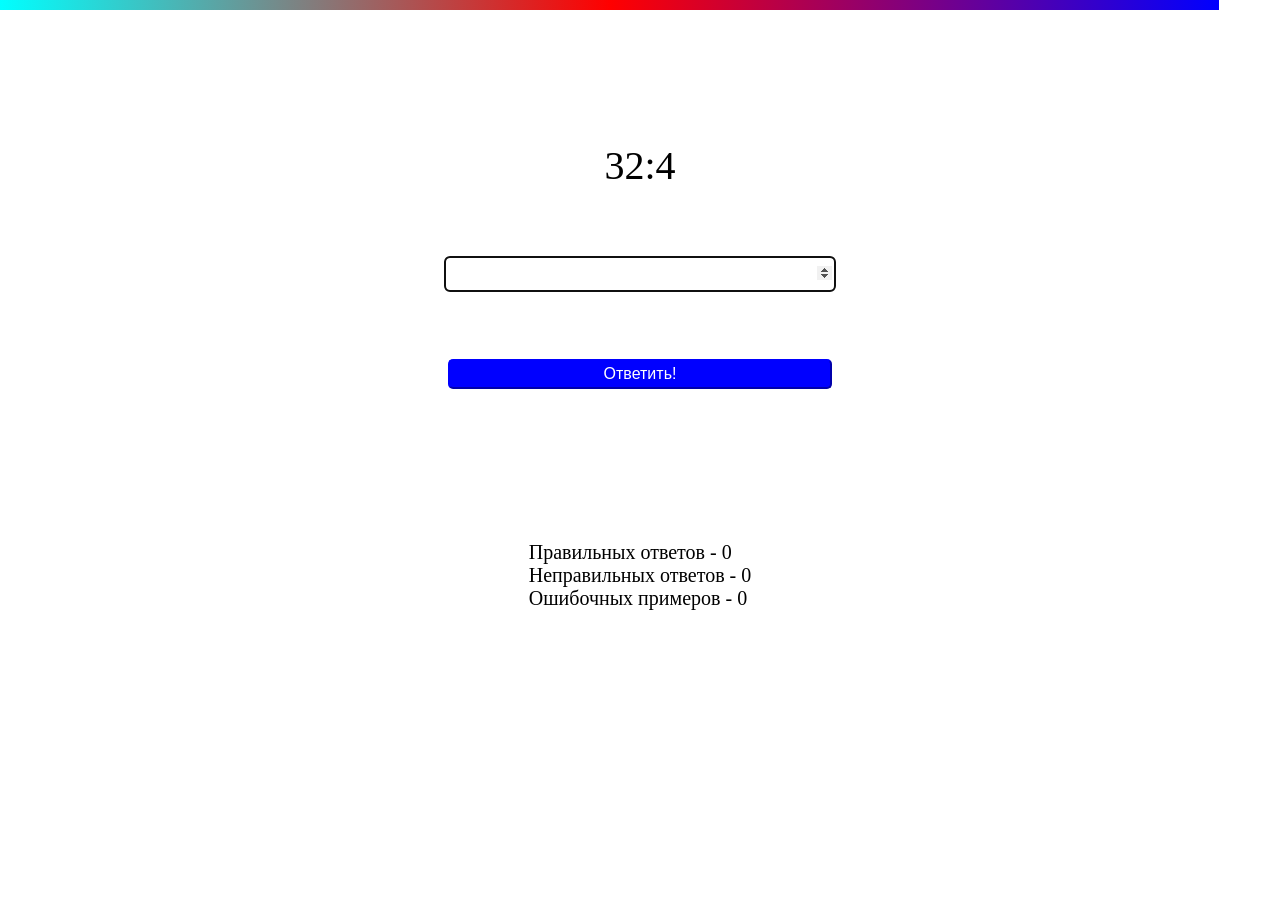
<file: index.html>
<!DOCTYPE html>
<html lang="en">
<head>
    <meta charset="UTF-8">
    <meta http-equiv="X-UA-Compatible" content="IE=edge">
    <meta name="viewport" content="width=device-width, initial-scale=1.0">
    <title>Таблица умножения и деления</title>
    <link rel="stylesheet" href="style.css">
</head>
<body>
    <progress value="70" max="1000" id="demo"></progress>
    
    <form action="" id="publish" name="publish">
        <label id="label1" for="answer">Текст</label>
        <input type="number" id="answer" name="answer"
       min="0" max="100" autofocus>
        <input type="submit" id="submitBtn" value="Ответить!">
    </form>
    <p id="result">Правильных ответов - 0 <br/>Неправильных ответов - 0<br/>Ошибочных примеров - 0</p>
    
    
    <script src="script.js"></script>
</body>
</html>
</file>
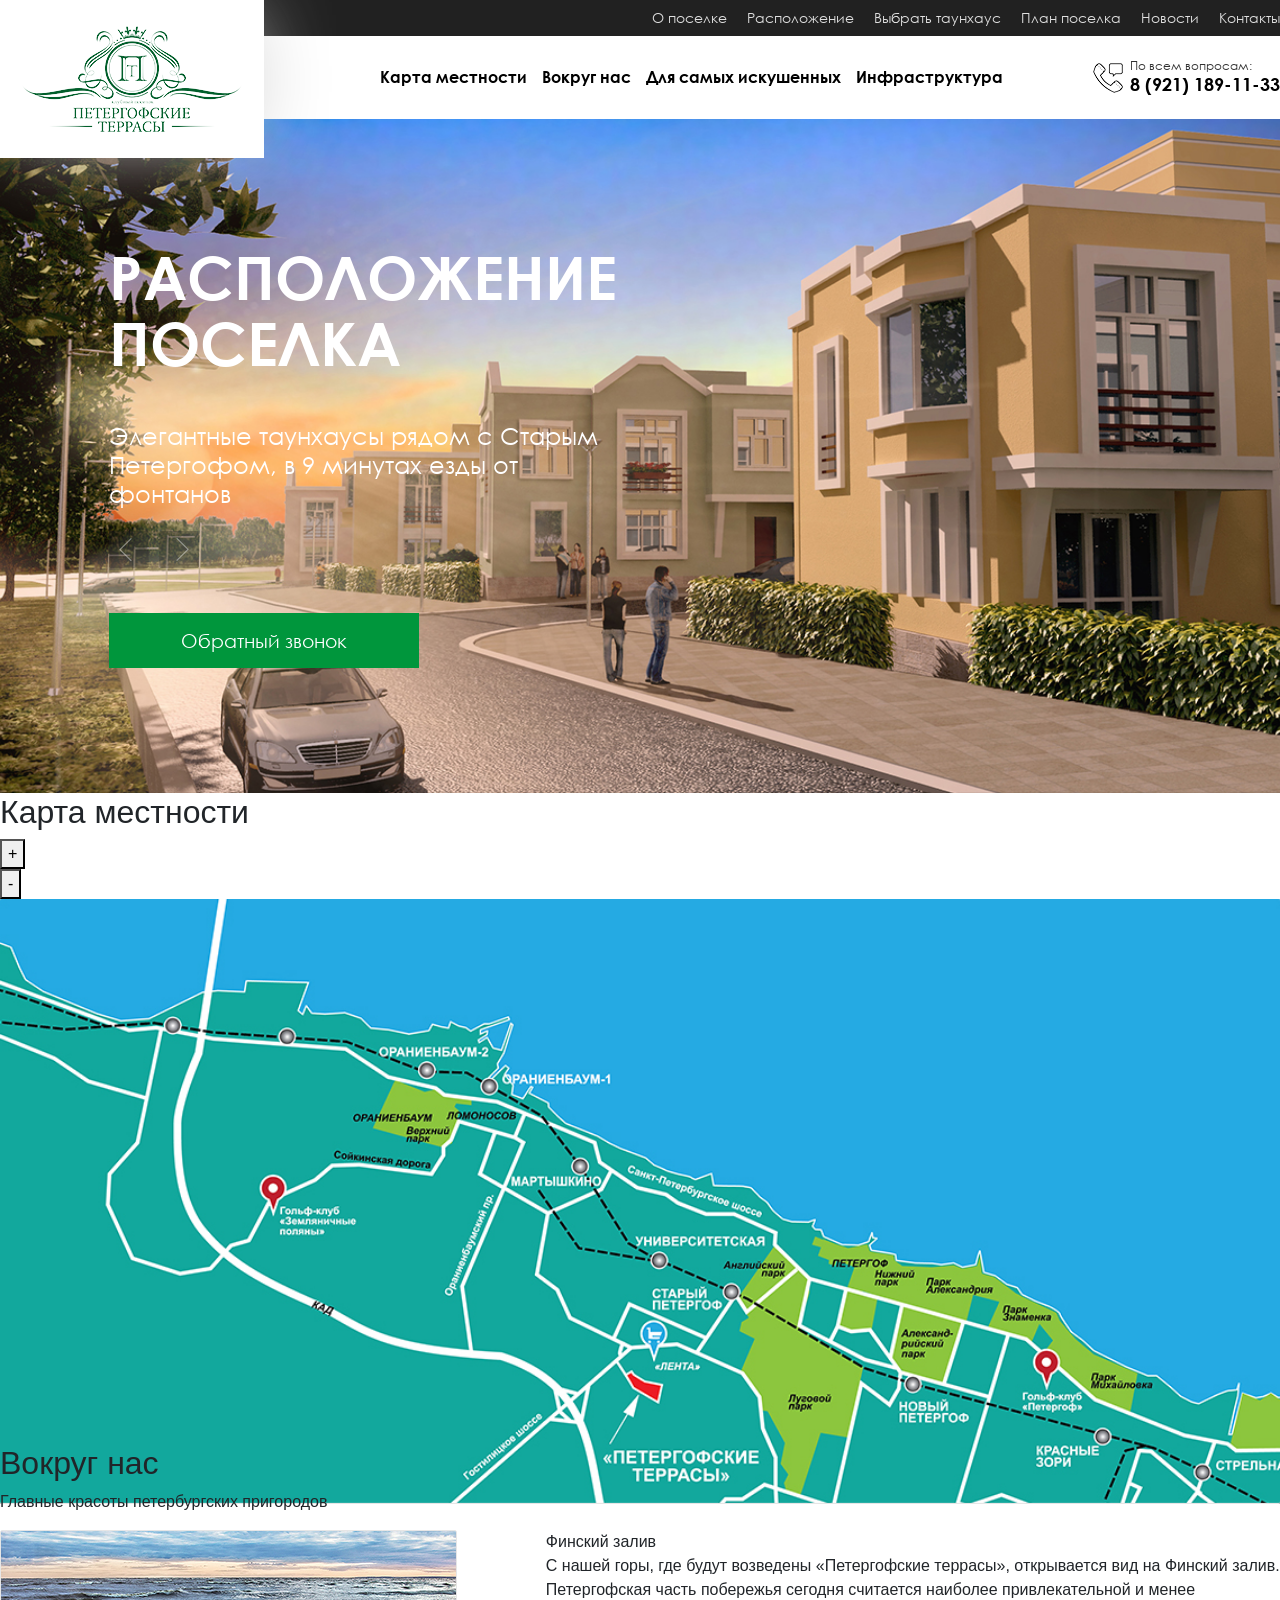
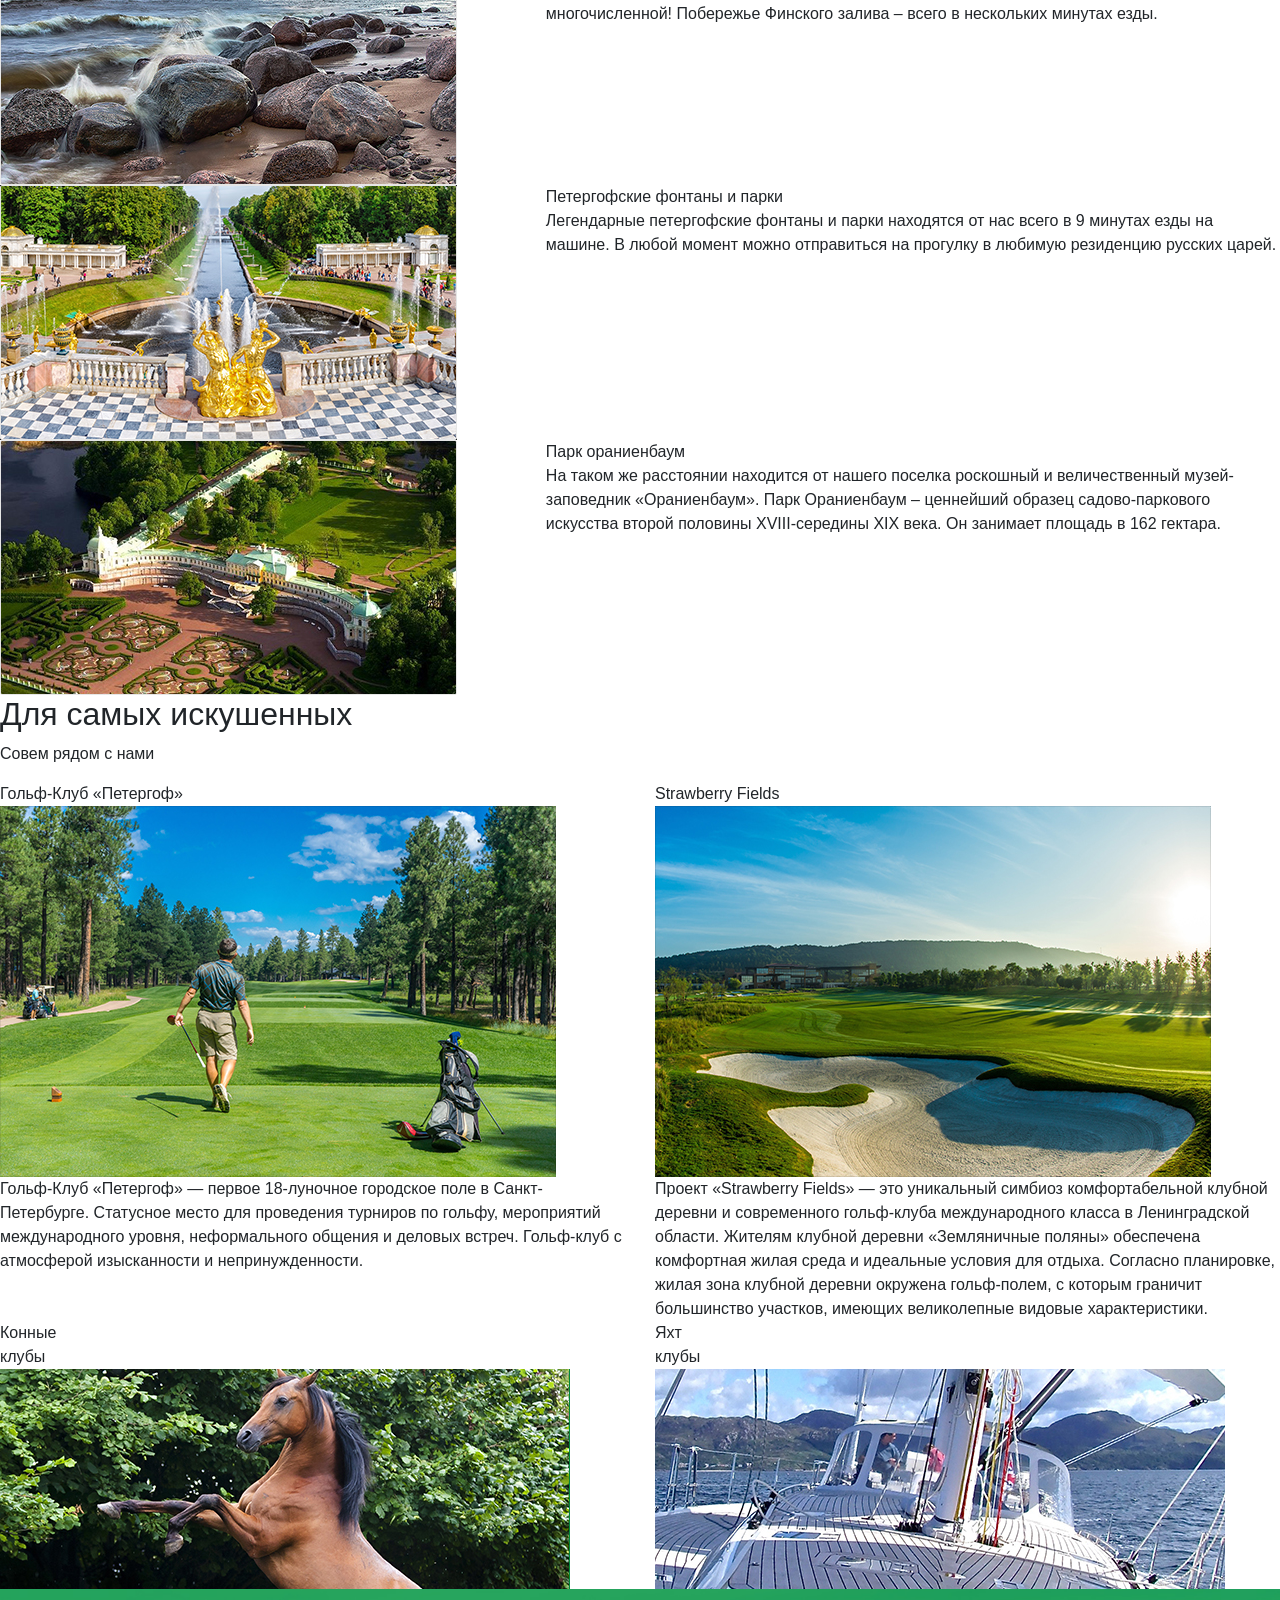
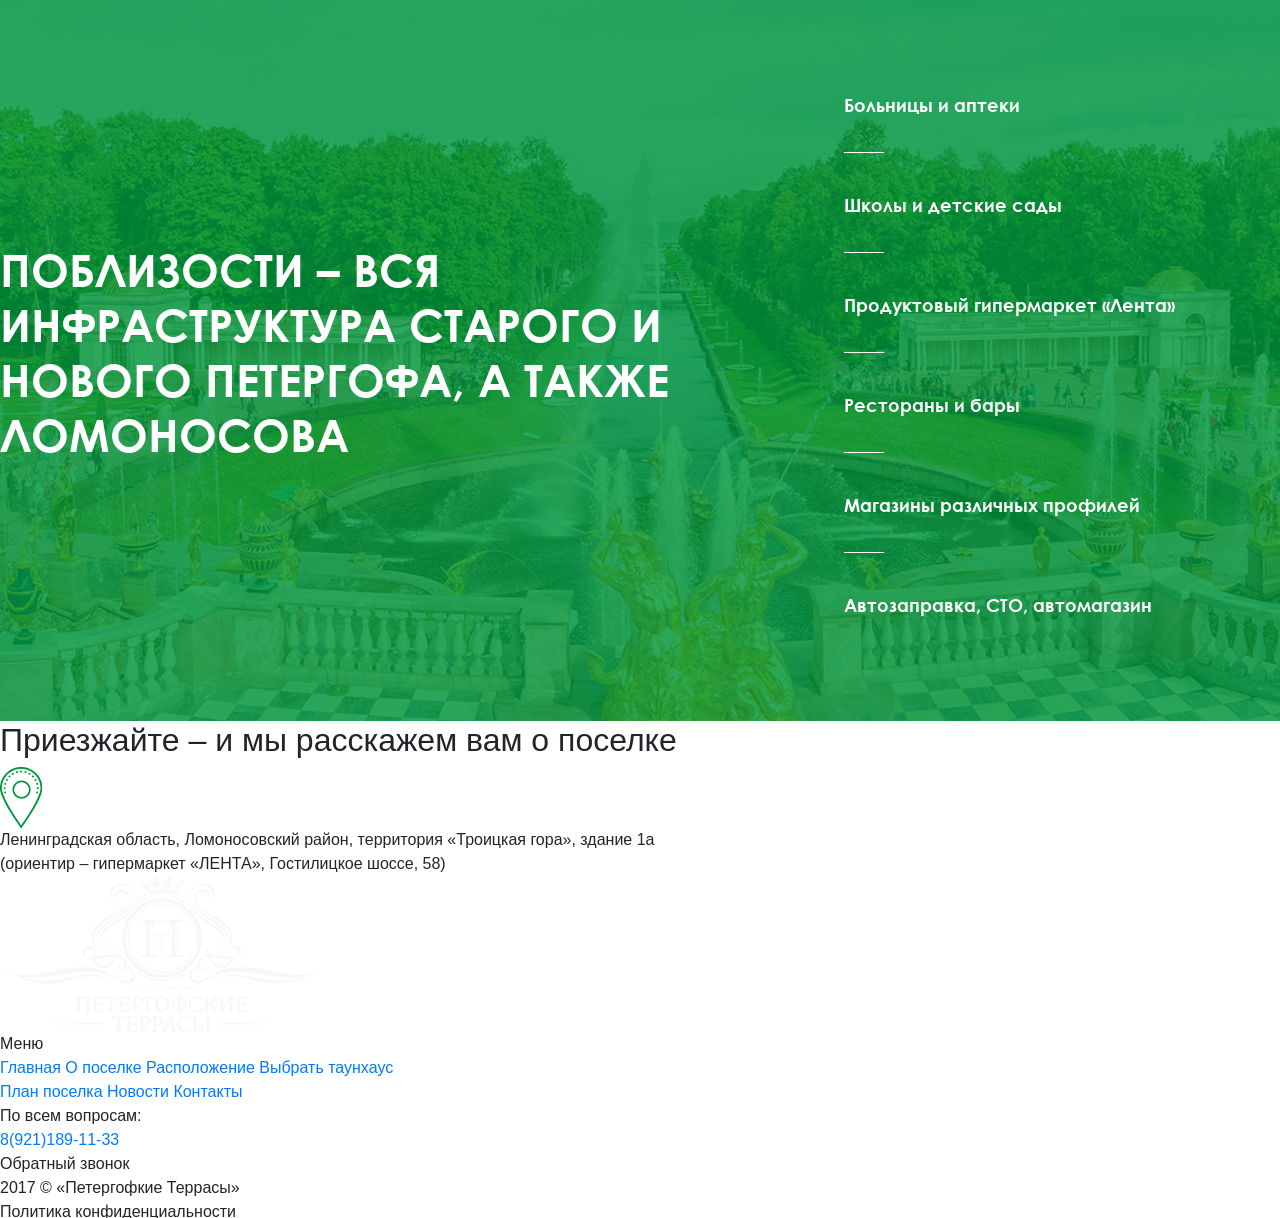
<file: location.html>
<!DOCTYPE html>
<html>
<head>
    <meta charset="utf-8">
    <meta http-equiv="X-UA-Compatible" content="IE=edge">
    <meta name="viewport" content="width=device-width, initial-scale=1">
    <title>DBASTROY - студия современного интерьера</title>

    <link href="css/bootstrap.min.css" rel="stylesheet">
    <link rel="stylesheet" type="text/css" href="css/slick.css"/>
    <link rel="stylesheet" type="text/css" href="css/jquery.fancybox.min.css"/>
    <!--<link rel="stylesheet" type="text/css" href="css/slick-theme.css"/>-->
    <link href="css/style-main.css" rel="stylesheet">

</head>
<body>
<header>
    <div class="top-header">
        <div class="wrap">
            <div class="logo">
                <a href="/"><img src="img/header-logo.png" alt=""></a>
            </div>
        </div>
    </div>

    <div class="top-navigarion">
        <div class="wrap">
            <div class="menu-wrap navbar navbar-expand-lg top-header__menu">
                <div class="menu-burger navbar-toggler" data-toggle="collapse" data-target="#navbarSupportedContent" aria-controls="navbarSupportedContent" aria-expanded="false" aria-label="Toggle navigation"><span class="navbar-toggler-icon"><img
                        src="img/menu-ico.png" alt=""></span></div>

                <div class="collapse navbar-collapse" id="navbarSupportedContent">
                    <ul class="menu-list navbar-nav mx-auto">
                        <li class="menu-item nav-item"><a href="/">О поселке</a></li>
                        <li class="menu-item nav-item"><a href="/location.html">Расположение</a></li>
                        <li class="menu-item nav-item"><a href="/select.html">Выбрать таунхаус</a></li>
                        <li class="menu-item nav-item"><a href="/plan.html">План поселка</a></li>
                        <li class="menu-item nav-item"><a href="/news.html">Новости</a></li>
                        <li class="menu-item nav-item"><a href="#">Контакты</a></li>
                    </ul>
                </div>
            </div>
        </div>

    </div>

    <div class="navigation">
        <div class="wrap navigation__wrap">
            <ul class="navigation__items location-navigation__items">
                <li class="navigation__item"><a href="#">Карта местности</a></li>
                <li class="navigation__item"><a href="#">Вокруг нас</a></li>
                <li class="navigation__item"><a href="#">Для самых искушенных</a></li>
                <li class="navigation__item"><a href="#">Инфраструктура</a></li>
            </ul>
            <div class="top-header__tel location-top-header__tel">
                <div class="top-header__tel-title">По всем вопросам:</div>
                <a href="tel:8(921)189-11-33" class="top-header__tel-number">8 (921) 189-11-33</a>
            </div>
        </div>

    </div>

    <div class="header">
        <div class="wrap">
            <div class="row">
                <div class="col-12 col-md-5 offset-md-1">
                    <h1 class="header__title">Расположение поселка</h1>
                    <div class="header__subtitle">
                        <div class="header__subtitle-slide">Элегантные таунхаусы рядом с Старым Петергофом, в 9 минутах езды от фонтанов</div>
                        <div class="header__subtitle-slide">Элегантные таунхаусы рядом с Старым Петергофом, в 9 минутах езды от фонтанов</div>
                        <div class="header__subtitle-slide">Элегантные таунхаусы рядом с Старым Петергофом, в 9 минутах езды от фонтанов</div>
                    </div>
                    <div class="header__button">Обратный звонок</div>
                </div>
            </div>

        </div>

    </div>
</header>
<main>
    <div class="location-map">
        <div class="wrap">
            <div class="block__title">
                <h2>Карта местности</h2>
            </div>
            <div class="location-map__wrap">
                <div class="location-map__img dragscroll">
                    <div class="zoom-control">
                        <div class="zoom-control__zoom-in">
                            <button>+</button>
                        </div>
                        <div class="zoom-control__split"></div>
                        <div class="zoom-control__zoom-out">
                            <button>-</button>
                        </div>
                    </div>
                    <img src="img/location-map.jpg" alt="">
                </div>
            </div>

        </div>
    </div>
    <div class="around">
        <div class="wrap">
            <div class="block__title">
                <h2>Вокруг нас</h2>
                <p>Главные красоты петербургских пригородов</p>
            </div>
            <div class="single-news">
                <div class="row">
                    <div class="col-12 col-lg-5 news__img">
                        <img src="img/around-1.jpg" alt="">
                    </div>
                    <div class="col-12 col-lg-7 news__info around__info">
                        <div class="news__title around__title">Финский залив</div>
                        <div class="news__line"></div>
                        <div class="news__text">С нашей горы, где будут возведены «Петергофские террасы», открывается вид на Финский залив. Петергофская часть побережья сегодня считается наиболее привлекательной и менее многочисленной! Побережье Финского залива – всего в нескольких минутах езды.</div>
                    </div>

                </div>
            </div>
            <div class="single-news">
                <div class="row">
                    <div class="col-12 col-lg-5 news__img">
                        <img src="img/around-2.jpg" alt="">
                    </div>
                    <div class="col-12 col-lg-7 news__info around__info">
                        <div class="news__title around__title">Петергофские фонтаны и парки</div>
                        <div class="news__line"></div>
                        <div class="news__text">Легендарные петергофские фонтаны и парки находятся от нас всего в 9 минутах езды на машине. В любой момент можно отправиться на прогулку в любимую резиденцию русских царей.</div>
                    </div>

                </div>
            </div>
            <div class="single-news">
                <div class="row">
                    <div class="col-12 col-lg-5 news__img">
                        <img src="img/around-3.jpg" alt="">
                    </div>
                    <div class="col-12 col-lg-7 news__info around__info">
                        <div class="news__title around__title">Парк ораниенбаум</div>
                        <div class="news__line"></div>
                        <div class="news__text">На таком же расстоянии находится от нашего поселка роскошный и величественный музей-заповедник «Ораниенбаум». Парк Ораниенбаум – ценнейший образец садово-паркового искусства второй половины XVIII-середины XIX века. Он занимает площадь в 162 гектара.</div>
                    </div>

                </div>
            </div>
        </div>
    </div>
    <div class="sophisticated">
        <div class="wrap">
            <div class="block__title">
                <h2>Для самых искушенных</h2>
                <p>Совем рядом с нами</p>
            </div>
            <div class="row">
                <div class="col-12 col-lg-6">
                    <div class="sophisticated__title">Гольф-Клуб «Петергоф»</div>
                    <div class="sophisticated__split"></div>
                    <div class="sophisticated__img">
                        <img src="img/sophisticated-1.jpg" alt="">
                    </div>
                    <div class="sophisticated__text"><span>Гольф-Клуб «Петергоф»</span> — первое 18-луночное городское поле в Санкт-Петербурге. Статусное место для проведения турниров по гольфу, мероприятий международного уровня, неформального общения и деловых встреч. Гольф-клуб с атмосферой изысканности и непринужденности.
                    </div>
                </div>
                <div class="col-12 col-lg-6">
                    <div class="sophisticated__title">Strawberry Fields</div>
                    <div class="sophisticated__split"></div>
                    <div class="sophisticated__img">
                        <img src="img/sophisticated-2.jpg" alt="">
                    </div>
                    <div class="sophisticated__text"><span>Проект «Strawberry Fields»</span> — это уникальный симбиоз комфортабельной клубной деревни и современного гольф-клуба международного класса в Ленинградской области. Жителям клубной деревни «Земляничные поляны» обеспечена комфортная жилая среда и идеальные условия для отдыха. Согласно планировке, жилая зона клубной деревни окружена гольф-полем, с которым граничит большинство участков, имеющих великолепные видовые характеристики.</div>
                </div>
            </div>
            <div class="row">
                <div class="col-12 col-lg-6 sophisticated__row">
                    <div class="sophisticated__green"></div>
                    <div class="sophisticated__row-text"><span>Конные <br>клубы</span></div>
                    <img src="img/sophisticated-horse.jpg" alt="">
                </div>
                <div class="col-12 col-lg-6 sophisticated__row">
                    <div class="sophisticated__green"></div>
                    <div class="sophisticated__row-text"><span>Яхт <br>клубы</span></div>
                    <img src="img/sophisticated-boat.jpg" alt="">
                </div>
            </div>
        </div>
    </div>
    <div class="bonuses">
        <div class="wrap">
            <div class="row">
                <div class="col-12 col-lg-7 bonuses__title"><div>Поблизости – <span>вся инфраструктура Старого и Нового Петергофа, а также</span> Ломоносова</div></div>
                <div class="col-12 col-lg-5 bonuses__list">
                    <div class="bonuses__item location-bonuses__item1">Больницы и аптеки</div>
                    <hr>
                    <div class="bonuses__item location-bonuses__item2">Школы и детские сады</div>
                    <hr>
                    <div class="bonuses__item location-bonuses__item3">Продуктовый гипермаркет «Лента»</div>
                    <hr>
                    <div class="bonuses__item location-bonuses__item4">Рестораны и бары</div>
                    <hr>
                    <div class="bonuses__item location-bonuses__item5">Магазины различных профилей</div>
                    <hr>
                    <div class="bonuses__item location-bonuses__item6">Автозаправка, СТО, автомагазин</div>
                </div>
            </div>
        </div>
    </div>
    <div class="location">
        <div class="wrap">
            <div class="block__title">
                <h2>Приезжайте – и мы расскажем вам о поселке</h2>
            </div>
            <div class="location__img">
                <img src="img/location-geo.png" alt="">
            </div>
            <div class="location__position">
                <div class="position__address">Ленинградская область, Ломоносовский район, территория «Троицкая гора», здание 1а</div>
                <div class="position__reference-point">(ориентир – гипермаркет «ЛЕНТА», Гостилицкое шоссе, 58)</div>
            </div>
        </div>
    </div>
</main>
<footer>
    <div class="wrap footer__wrap">
        <div class="footer__logo">
            <a href="/"><img src="img/footer-logo.png" alt=""></a>
        </div>
        <div class="footer__menu1">
            <div class="footer-menu__title">Меню</div>
            <div class="footer-menu__items">
                <a href="#" class="footer-menu__item">Главная</a>
                <a href="#" class="footer-menu__item">О поселке</a>
                <a href="#" class="footer-menu__item">Расположение</a>
                <a href="#" class="footer-menu__item">Выбрать таунхаус</a>
            </div>
        </div>
        <div class="footer__menu2">
            <div class="footer-menu__items">
                <a href="#" class="footer-menu__item">План поселка</a>
                <a href="#" class="footer-menu__item">Новости</a>
                <a href="#" class="footer-menu__item">Контакты</a>
            </div>
        </div>
        <div class="footer__contacts">
            <div class="footer__contacts__tel-title">По всем вопросам:</div>
            <a href="tel:8(921)189-11-33" class="footer__contacts__tel">8(921)189-11-33</a>
            <div class="footer-contacts__button">Обратный звонок</div>
            <div class="footer-contacts__copyright">2017 © «Петергофкие Террасы»</div>
            <div class="footer-contacts__policy">Политика конфиденциальности</div>
        </div>
    </div>
</footer>


<div id="modal-order" class="modal fade" tabindex="-1" role="dialog" aria-labelledby="exampleModalCenterTitle">
    <div class="modal-dialog modal-dialog-centered" role="document">
        <div class="modal-content">
            <div class="gauger__form">
                <button type="button" class="close" data-dismiss="modal" aria-label="Close">
                    <span aria-hidden="true">&times;</span>
                </button>
                <div class="gauger__form-wrap gauger__form-modal">
                    <h3 class="gauger__form-title">Оставить заявку</h3>
                    <p class="gauger__form-subtitle">Оставьте заявку на консультацию и наши специалисты в ближайшее время с вами свяжутся!</p>
                    <form class="gauger__form-body" action="/" method="post">
                        <input type="text" name="name" placeholder="Ваше имя">
                        <input type="text" name="tel" placeholder="Номер телефона">
                        <input type="submit" value="Оставить заявку">
                    </form>
                </div>

            </div>
        </div>
    </div>
</div>



<script src="https://ajax.googleapis.com/ajax/libs/jquery/3.3.1/jquery.min.js"></script>
<script src="https://cdnjs.cloudflare.com/ajax/libs/popper.js/1.12.9/umd/popper.min.js" integrity="sha384-ApNbgh9B+Y1QKtv3Rn7W3mgPxhU9K/ScQsAP7hUibX39j7fakFPskvXusvfa0b4Q" crossorigin="anonymous"></script>
<script src="js/bootstrap.min.js"></script>
<script type="text/javascript" src="js/slick.min.js"></script>
<script type="text/javascript" src="js/jquery.fancybox.min.js"></script>
<script type="text/javascript" src="js/dragscroll.js"></script>
<script src="js/script.js"></script>


</body>
</html>
</file>
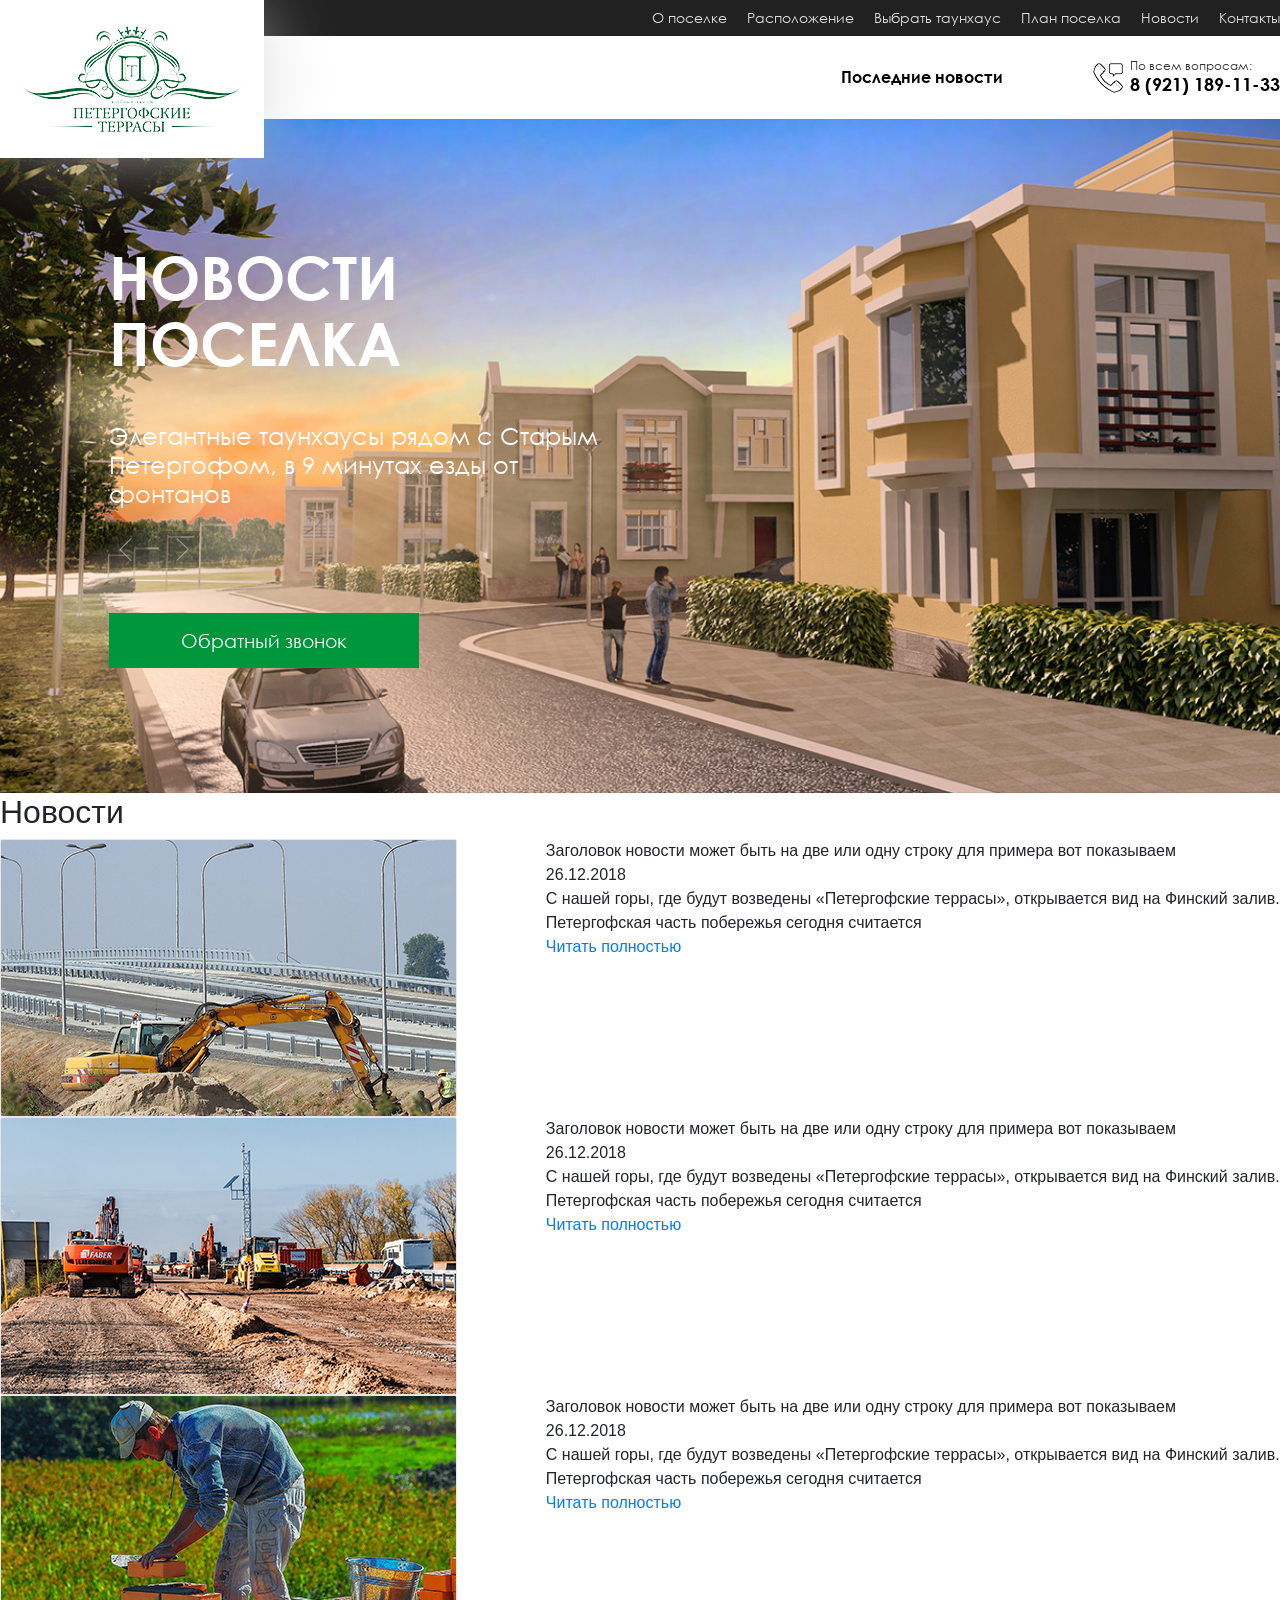
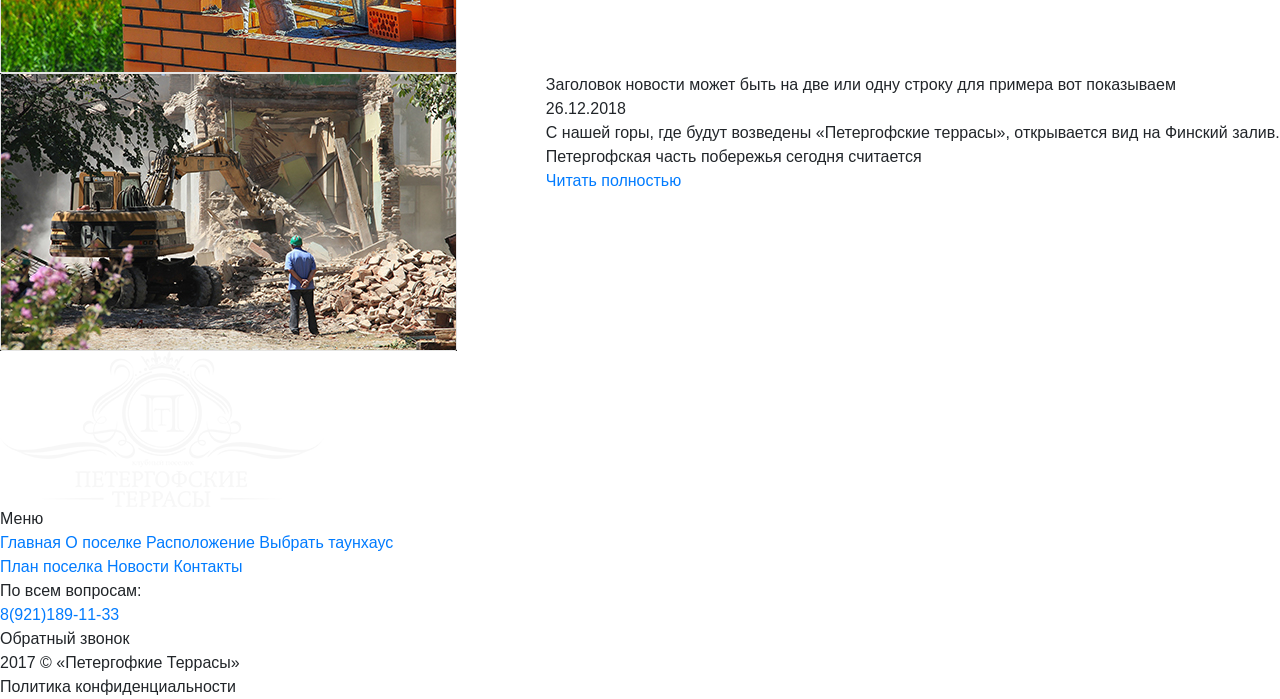
<file: news.html>
<!DOCTYPE html>
<html>
<head>
    <meta charset="utf-8">
    <meta http-equiv="X-UA-Compatible" content="IE=edge">
    <meta name="viewport" content="width=device-width, initial-scale=1">
    <title>DBASTROY - студия современного интерьера</title>

    <link href="css/bootstrap.min.css" rel="stylesheet">
    <link rel="stylesheet" type="text/css" href="css/slick.css"/>
    <link rel="stylesheet" type="text/css" href="css/jquery.fancybox.min.css"/>
    <!--<link rel="stylesheet" type="text/css" href="css/slick-theme.css"/>-->
    <link href="css/style-main.css" rel="stylesheet">

</head>
<body>
<header>
    <div class="top-header">
        <div class="wrap">
            <div class="logo">
                <a href="/"><img src="img/header-logo.png" alt=""></a>
            </div>
        </div>
    </div>

    <div class="top-navigarion">
        <div class="wrap">
            <div class="menu-wrap navbar navbar-expand-lg top-header__menu">
                <div class="menu-burger navbar-toggler" data-toggle="collapse" data-target="#navbarSupportedContent" aria-controls="navbarSupportedContent" aria-expanded="false" aria-label="Toggle navigation"><span class="navbar-toggler-icon"><img
                        src="img/menu-ico.png" alt=""></span></div>

                <div class="collapse navbar-collapse" id="navbarSupportedContent">
                    <ul class="menu-list navbar-nav mx-auto">
                        <li class="menu-item nav-item"><a href="/">О поселке</a></li>
                        <li class="menu-item nav-item"><a href="/location.html">Расположение</a></li>
                        <li class="menu-item nav-item"><a href="/select.html">Выбрать таунхаус</a></li>
                        <li class="menu-item nav-item"><a href="/plan.html">План поселка</a></li>
                        <li class="menu-item nav-item"><a href="/news.html">Новости</a></li>
                        <li class="menu-item nav-item"><a href="#">Контакты</a></li>
                    </ul>
                </div>
            </div>
        </div>

    </div>

    <div class="navigation">
        <div class="wrap navigation__wrap">
            <ul class="navigation__items">
                <li class="navigation__item"><a href="#">Последние новости</a></li>
            </ul>
            <div class="top-header__tel top-header__news">
                <div class="top-header__tel-title">По всем вопросам:</div>
                <a href="tel:8(921)189-11-33" class="top-header__tel-number">8 (921) 189-11-33</a>
            </div>
        </div>

    </div>

    <div class="header">
        <div class="wrap">
            <div class="row">
                <div class="col-12 col-md-5 offset-md-1">
                    <h1 class="header__title">Новости поселка</h1>
                    <div class="header__subtitle">
                        <div class="header__subtitle-slide">Элегантные таунхаусы рядом с Старым Петергофом, в 9 минутах езды от фонтанов</div>
                        <div class="header__subtitle-slide">Элегантные таунхаусы рядом с Старым Петергофом, в 9 минутах езды от фонтанов</div>
                        <div class="header__subtitle-slide">Элегантные таунхаусы рядом с Старым Петергофом, в 9 минутах езды от фонтанов</div>
                    </div>
                    <div class="header__button">Обратный звонок</div>
                </div>
            </div>

        </div>

    </div>
</header>

<main>
    <div class="news">
        <div class="wrap">
            <div class="block__title">
                <h2>Новости</h2>
            </div>
            <div class="single-news">
                <div class="row">
                    <div class="col-12 col-lg-5 news__img">
                        <img src="img/news-1.jpg" alt="">
                    </div>
                    <div class="col-12 col-lg-7 news__info">
                        <div class="news__title">Заголовок новости может быть на две или одну строку для примера вот показываем</div>
                        <div class="news__date">26.12.2018</div>
                        <div class="news__line"></div>
                        <div class="news__text">С нашей горы, где будут возведены «Петергофские террасы», открывается вид на Финский залив. Петергофская часть побережья сегодня считается</div>
                        <a href="#" class="news__single">Читать полностью</a>
                    </div>

                </div>
            </div>
            <div class="single-news">
                <div class="row">
                    <div class="col-12 col-lg-5 news__img">
                        <img src="img/news-2.jpg" alt="">
                    </div>
                    <div class="col-12 col-lg-7 news__info">
                        <div class="news__title">Заголовок новости может быть на две или одну строку для примера вот показываем</div>
                        <div class="news__date">26.12.2018</div>
                        <div class="news__line"></div>
                        <div class="news__text">С нашей горы, где будут возведены «Петергофские террасы», открывается вид на Финский залив. Петергофская часть побережья сегодня считается</div>
                        <a href="#" class="news__single">Читать полностью</a>
                    </div>

                </div>
            </div>
            <div class="single-news">
                <div class="row">
                    <div class="col-12 col-lg-5 news__img">
                        <img src="img/news-3.jpg" alt="">
                    </div>
                    <div class="col-12 col-lg-7 news__info">
                        <div class="news__title">Заголовок новости может быть на две или одну строку для примера вот показываем</div>
                        <div class="news__date">26.12.2018</div>
                        <div class="news__line"></div>
                        <div class="news__text">С нашей горы, где будут возведены «Петергофские террасы», открывается вид на Финский залив. Петергофская часть побережья сегодня считается</div>
                        <a href="#" class="news__single">Читать полностью</a>
                    </div>

                </div>
            </div>
            <div class="single-news">
                <div class="row">
                    <div class="col-12 col-lg-5 news__img">
                        <img src="img/news-4.jpg" alt="">
                    </div>
                    <div class="col-12 col-lg-7 news__info">
                        <div class="news__title">Заголовок новости может быть на две или одну строку для примера вот показываем</div>
                        <div class="news__date">26.12.2018</div>
                        <div class="news__line"></div>
                        <div class="news__text">С нашей горы, где будут возведены «Петергофские террасы», открывается вид на Финский залив. Петергофская часть побережья сегодня считается</div>
                        <a href="#" class="news__single">Читать полностью</a>
                    </div>

                </div>
            </div>
        </div>
    </div>
</main>

<footer>
    <div class="wrap footer__wrap">
        <div class="footer__logo">
            <a href="/"><img src="img/footer-logo.png" alt=""></a>
        </div>
        <div class="footer__menu1">
            <div class="footer-menu__title">Меню</div>
            <div class="footer-menu__items">
                <a href="#" class="footer-menu__item">Главная</a>
                <a href="#" class="footer-menu__item">О поселке</a>
                <a href="#" class="footer-menu__item">Расположение</a>
                <a href="#" class="footer-menu__item">Выбрать таунхаус</a>
            </div>
        </div>
        <div class="footer__menu2">
            <div class="footer-menu__items">
                <a href="#" class="footer-menu__item">План поселка</a>
                <a href="#" class="footer-menu__item">Новости</a>
                <a href="#" class="footer-menu__item">Контакты</a>
            </div>
        </div>
        <div class="footer__contacts">
            <div class="footer__contacts__tel-title">По всем вопросам:</div>
            <a href="tel:8(921)189-11-33" class="footer__contacts__tel">8(921)189-11-33</a>
            <div class="footer-contacts__button">Обратный звонок</div>
            <div class="footer-contacts__copyright">2017 © «Петергофкие Террасы»</div>
            <div class="footer-contacts__policy">Политика конфиденциальности</div>
        </div>
    </div>
</footer>


<div id="modal-order" class="modal fade" tabindex="-1" role="dialog" aria-labelledby="exampleModalCenterTitle">
    <div class="modal-dialog modal-dialog-centered" role="document">
        <div class="modal-content">
            <div class="gauger__form">
                <button type="button" class="close" data-dismiss="modal" aria-label="Close">
                    <span aria-hidden="true">&times;</span>
                </button>
                <div class="gauger__form-wrap gauger__form-modal">
                    <h3 class="gauger__form-title">Оставить заявку</h3>
                    <p class="gauger__form-subtitle">Оставьте заявку на консультацию и наши специалисты в ближайшее время с вами свяжутся!</p>
                    <form class="gauger__form-body" action="/" method="post">
                        <input type="text" name="name" placeholder="Ваше имя">
                        <input type="text" name="tel" placeholder="Номер телефона">
                        <input type="submit" value="Оставить заявку">
                    </form>
                </div>

            </div>
        </div>
    </div>
</div>



<script src="https://ajax.googleapis.com/ajax/libs/jquery/3.3.1/jquery.min.js"></script>
<script src="https://cdnjs.cloudflare.com/ajax/libs/popper.js/1.12.9/umd/popper.min.js" integrity="sha384-ApNbgh9B+Y1QKtv3Rn7W3mgPxhU9K/ScQsAP7hUibX39j7fakFPskvXusvfa0b4Q" crossorigin="anonymous"></script>
<script src="js/bootstrap.min.js"></script>
<script type="text/javascript" src="js/slick.min.js"></script>
<script type="text/javascript" src="js/jquery.fancybox.min.js"></script>
<script src="js/script.js"></script>


</body>
</file>
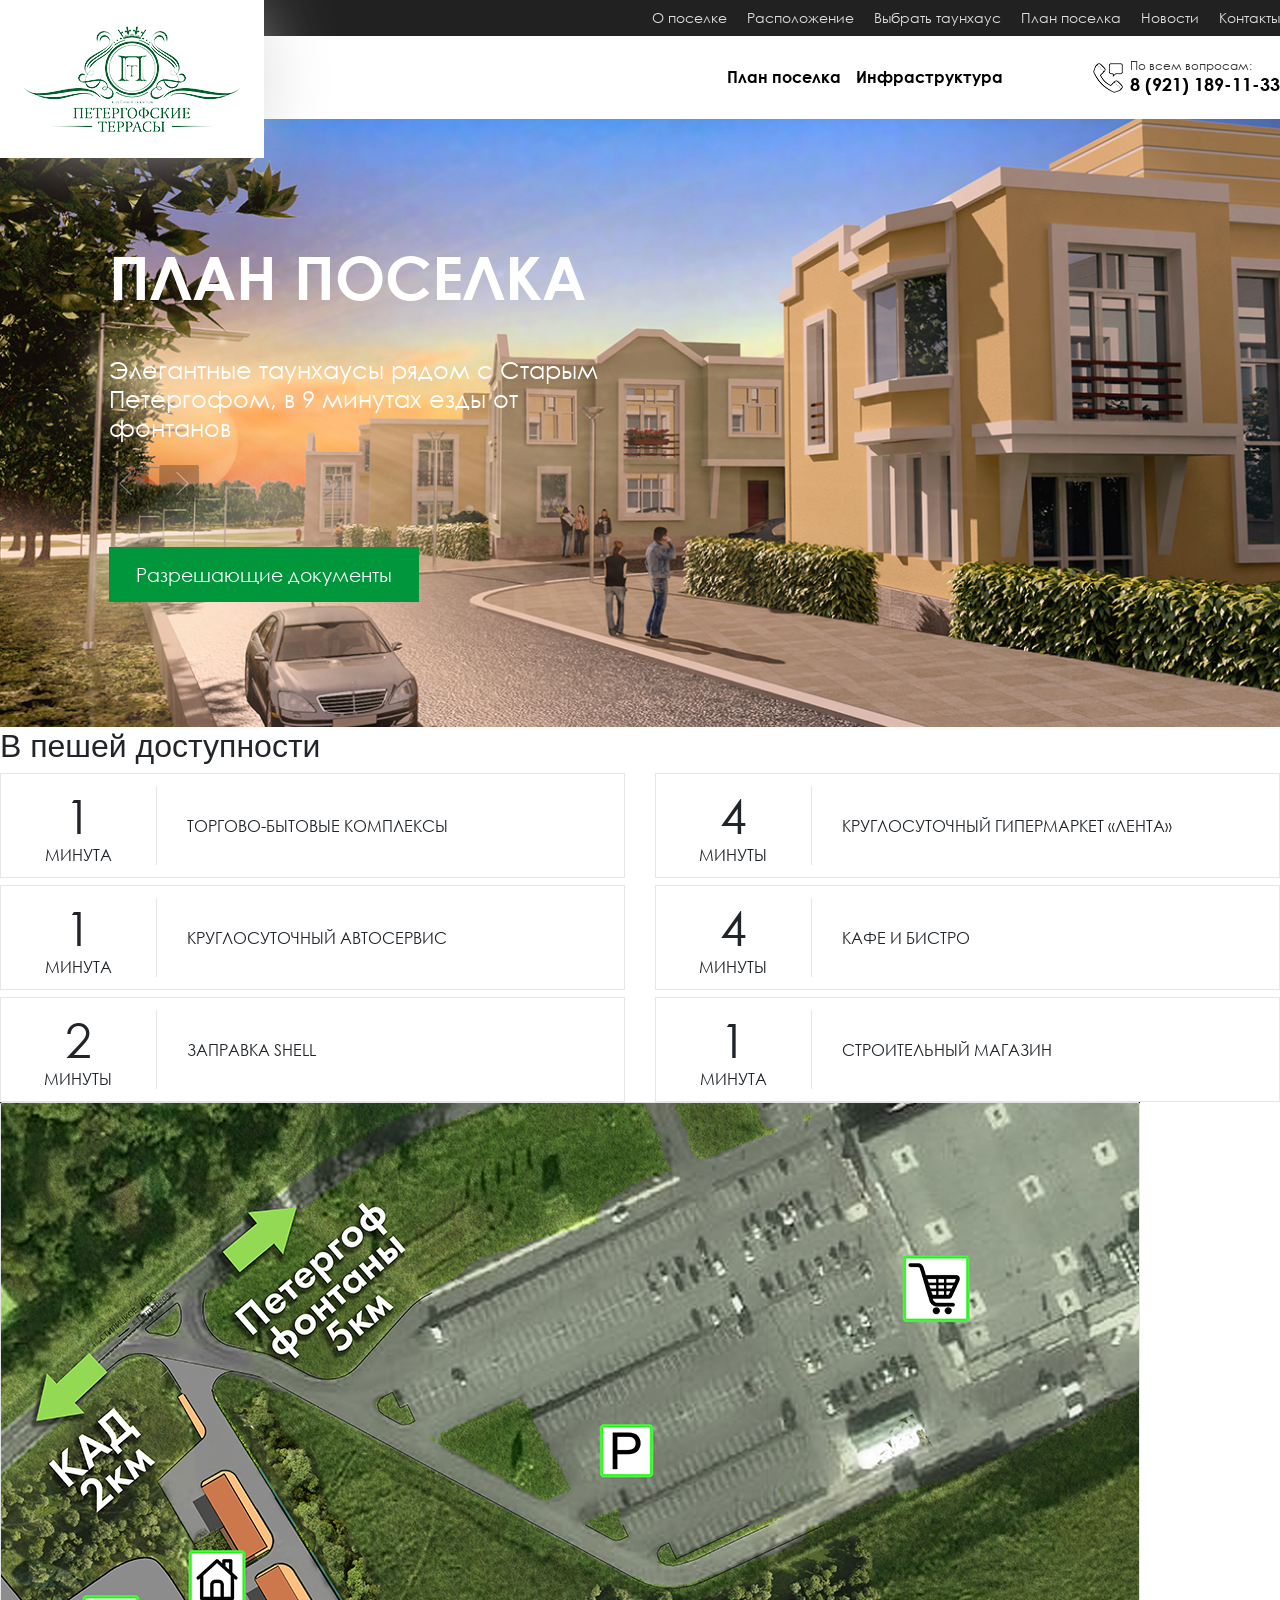
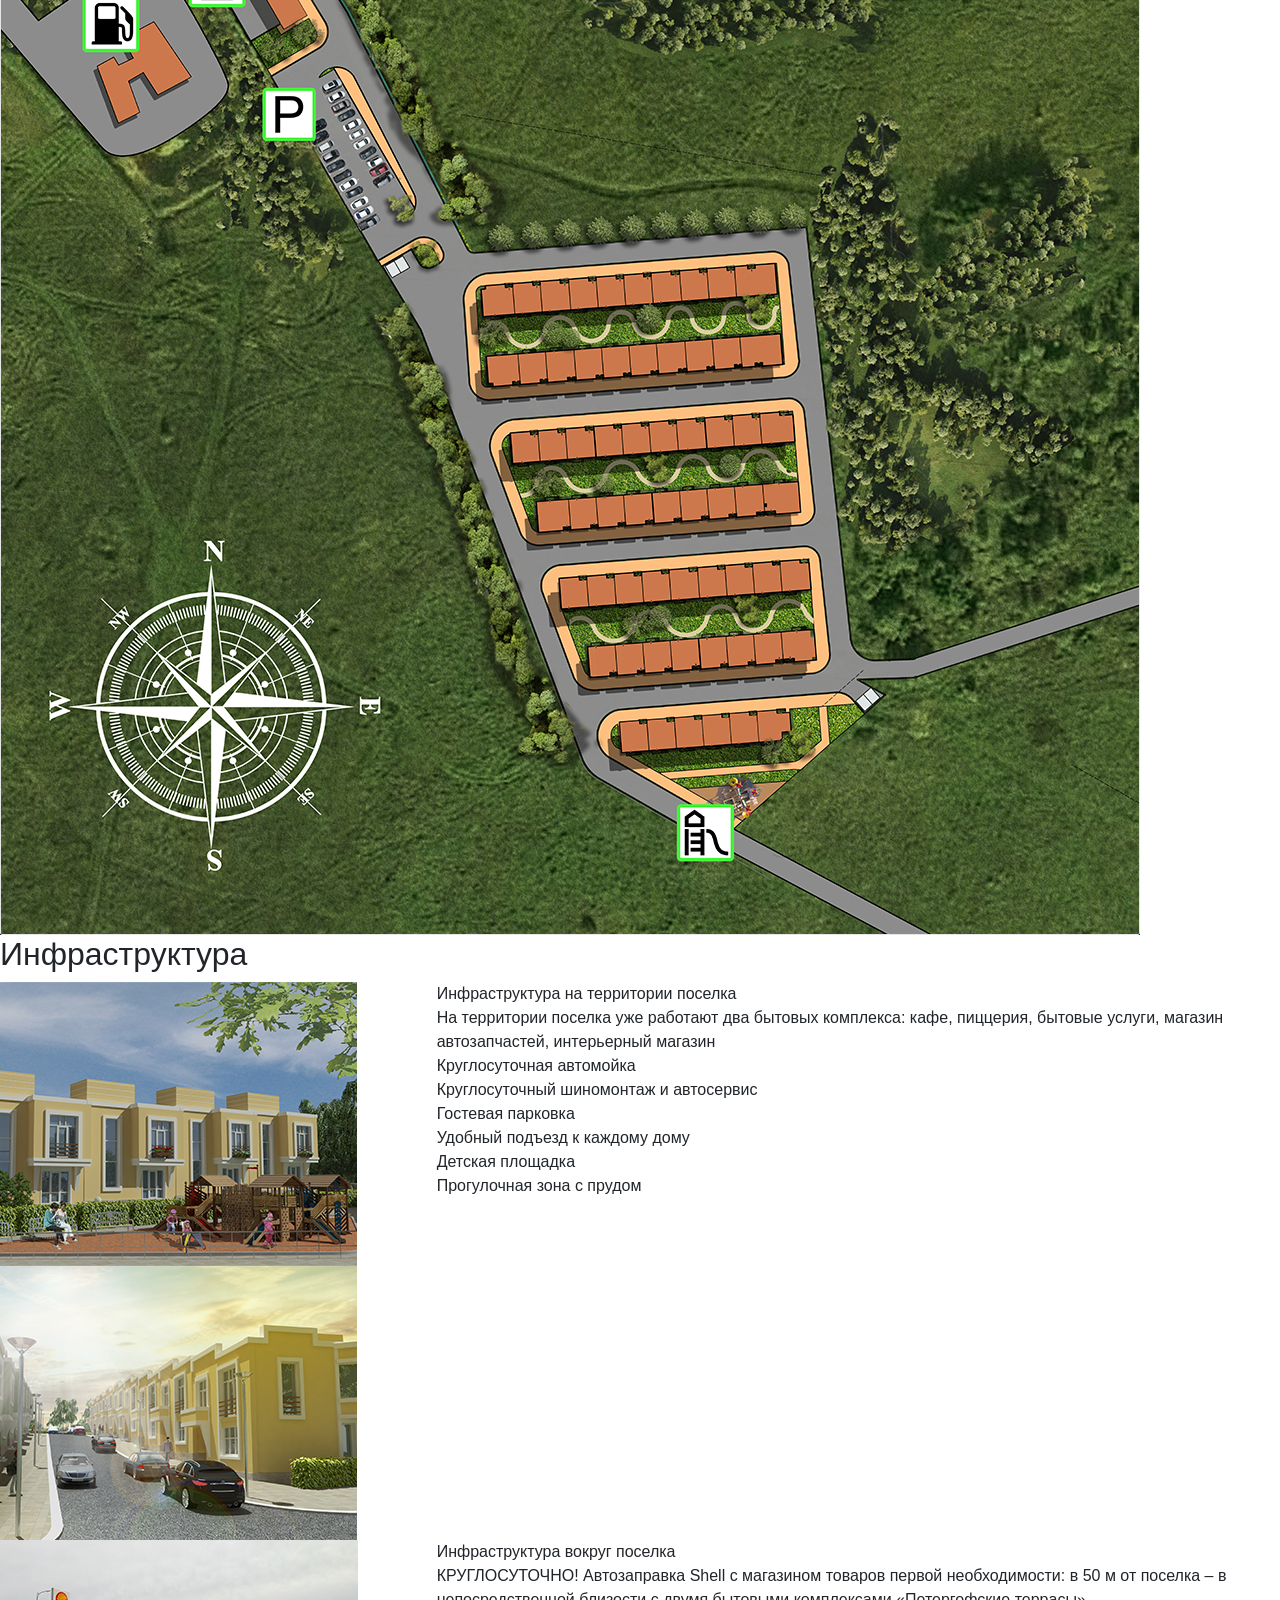
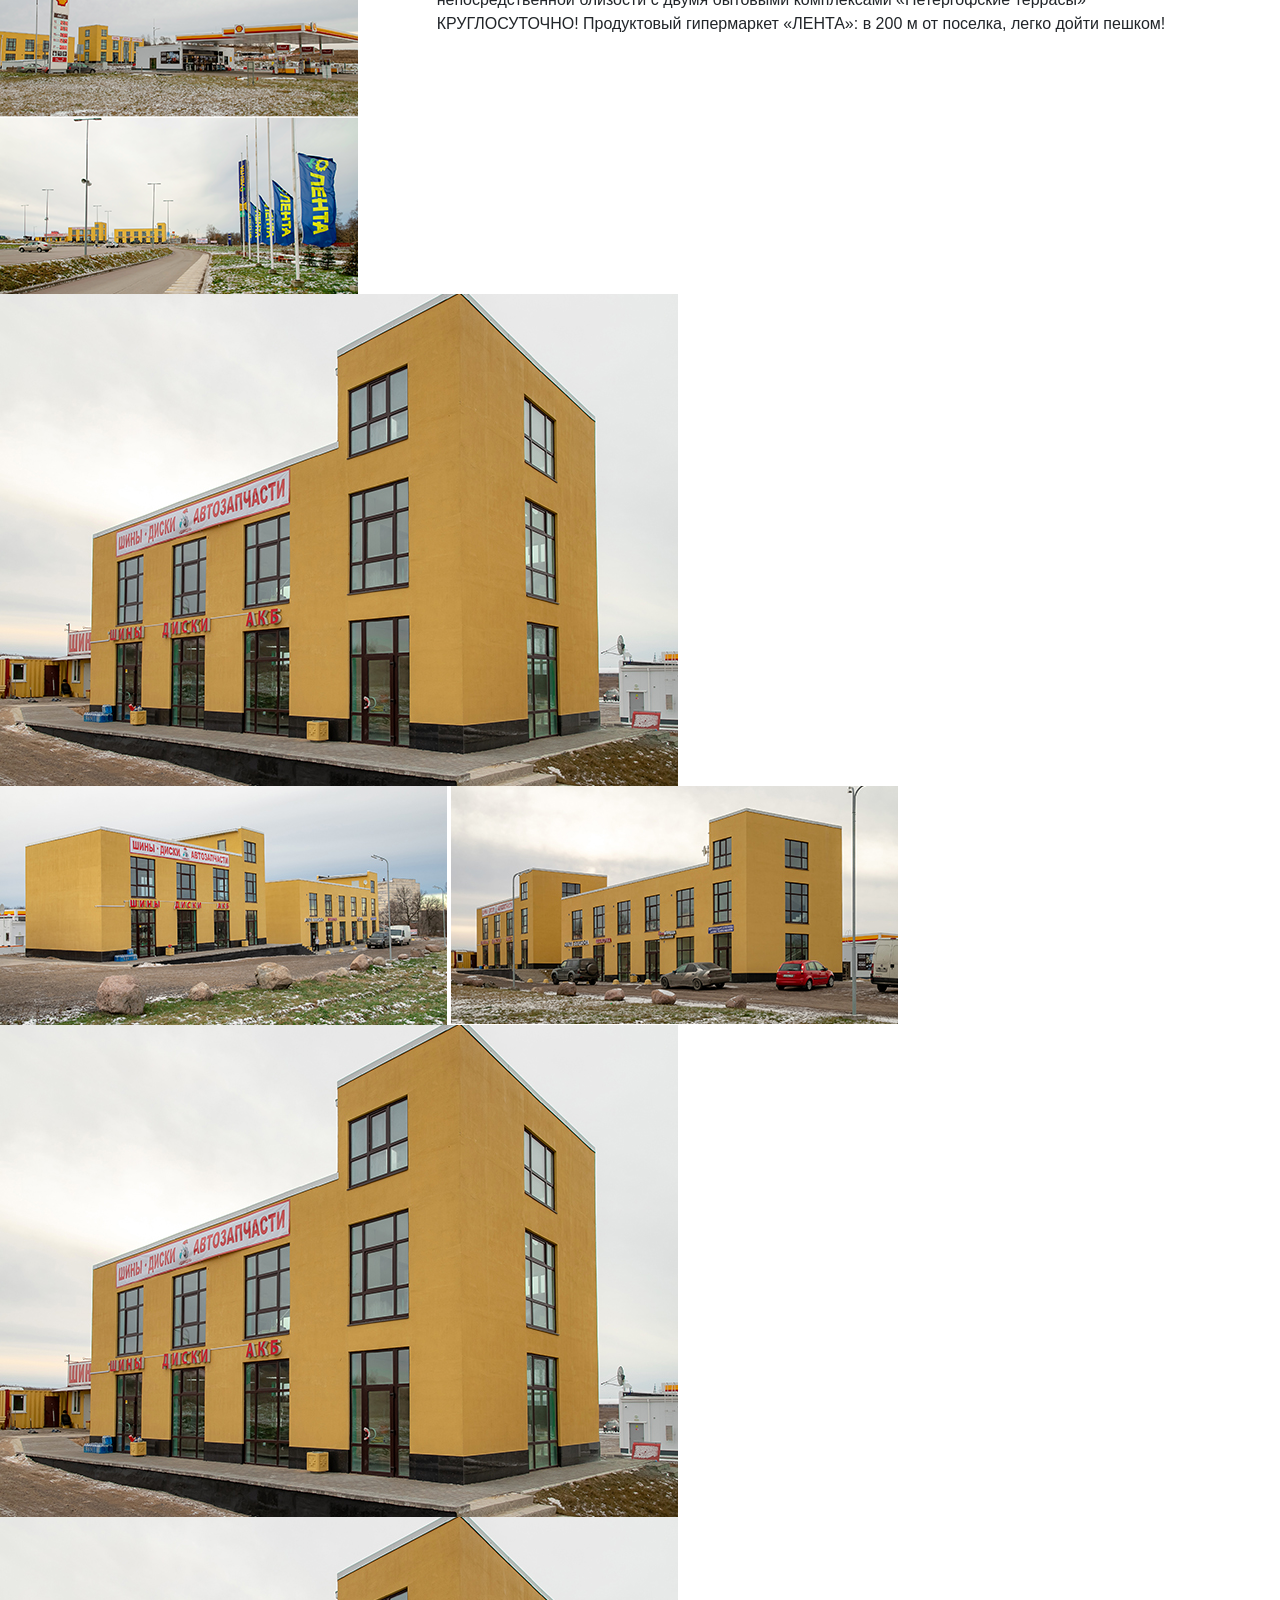
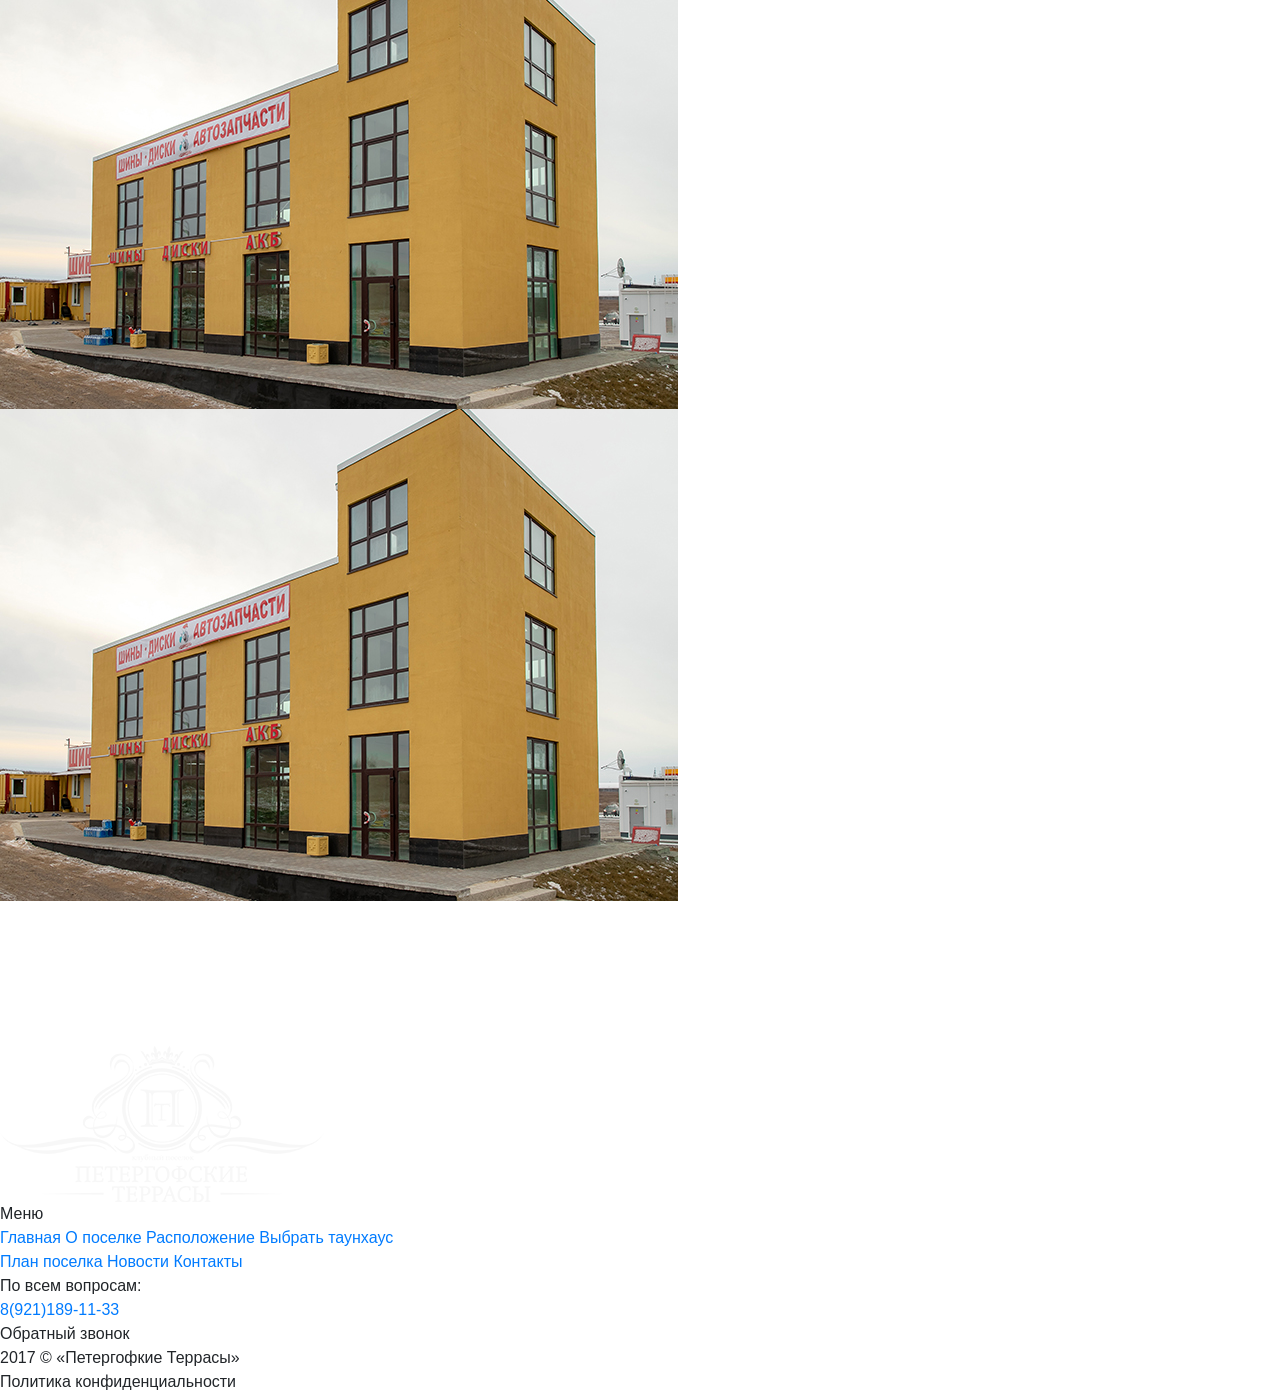
<file: plan.html>
<!DOCTYPE html>
<html>
<head>
    <meta charset="utf-8">
    <meta http-equiv="X-UA-Compatible" content="IE=edge">
    <meta name="viewport" content="width=device-width, initial-scale=1">
    <title>DBASTROY - студия современного интерьера</title>

    <link href="css/bootstrap.min.css" rel="stylesheet">
    <link rel="stylesheet" type="text/css" href="css/slick.css"/>
    <link rel="stylesheet" type="text/css" href="css/jquery.fancybox.min.css"/>
    <!--<link rel="stylesheet" type="text/css" href="css/slick-theme.css"/>-->
    <link href="css/style-main.css" rel="stylesheet">

</head>
<body>
<header>
    <div class="top-header">
        <div class="wrap">
            <div class="logo">
                <a href="/"><img src="img/header-logo.png" alt=""></a>
            </div>
        </div>
    </div>

    <div class="top-navigarion">
        <div class="wrap">
            <div class="menu-wrap navbar navbar-expand-lg top-header__menu">
                <div class="menu-burger navbar-toggler" data-toggle="collapse" data-target="#navbarSupportedContent" aria-controls="navbarSupportedContent" aria-expanded="false" aria-label="Toggle navigation"><span class="navbar-toggler-icon"><img
                        src="img/menu-ico.png" alt=""></span></div>

                <div class="collapse navbar-collapse" id="navbarSupportedContent">
                    <ul class="menu-list navbar-nav mx-auto">
                        <li class="menu-item nav-item"><a href="/">О поселке</a></li>
                        <li class="menu-item nav-item"><a href="/location.html">Расположение</a></li>
                        <li class="menu-item nav-item"><a href="/select.html">Выбрать таунхаус</a></li>
                        <li class="menu-item nav-item"><a href="/plan.html">План поселка</a></li>
                        <li class="menu-item nav-item"><a href="/news.html">Новости</a></li>
                        <li class="menu-item nav-item"><a href="#">Контакты</a></li>
                    </ul>
                </div>
            </div>
        </div>

    </div>

    <div class="navigation">
        <div class="wrap navigation__wrap">
            <ul class="navigation__items">
                <li class="navigation__item"><a href="#">План поселка</a></li>
                <li class="navigation__item"><a href="#">Инфраструктура</a></li>
            </ul>
            <div class="top-header__tel">
                <div class="top-header__tel-title">По всем вопросам:</div>
                <a href="tel:8(921)189-11-33" class="top-header__tel-number">8 (921) 189-11-33</a>
            </div>
        </div>

    </div>

    <div class="header">
        <div class="wrap">
            <div class="row">
                <div class="col-12 col-md-5 offset-md-1">
                    <h1 class="header__title">План поселка</h1>
                    <div class="header__subtitle">
                        <div class="header__subtitle-slide">Элегантные таунхаусы рядом с Старым Петергофом, в 9 минутах езды от фонтанов</div>
                        <div class="header__subtitle-slide">Элегантные таунхаусы рядом с Старым Петергофом, в 9 минутах езды от фонтанов</div>
                        <div class="header__subtitle-slide">Элегантные таунхаусы рядом с Старым Петергофом, в 9 минутах езды от фонтанов</div>
                    </div>
                    <div class="header__button">Разрешающие документы</div>
                </div>
            </div>

        </div>

    </div>
</header>

<main>
    <div class="plan">
        <div class="wrap">
            <div class="block__title">
                <h2>В пешей доступности</h2>
            </div>
            <div class="row plan__row">
                <div class="col-12 col-lg-6 plan__col">
                    <div class="infrastructure__text">
                        <div class="infrastructure__text-title">
                            <span>1</span>минута
                        </div>
                        <div class="infrastructure__text-description">Торгово-бытовые комплексы</div>
                    </div>
                    <div class="infrastructure__text">
                        <div class="infrastructure__text-title">
                            <span>1</span>минута
                        </div>
                        <div class="infrastructure__text-description">Круглосуточный автосервис</div>
                    </div>
                    <div class="infrastructure__text">
                        <div class="infrastructure__text-title">
                            <span>2</span>минуты
                        </div>
                        <div class="infrastructure__text-description">Заправка Shell</div>
                    </div>
                </div>
                <div class="col-12 col-lg-6 plan__col">
                    <div class="infrastructure__text">
                        <div class="infrastructure__text-title">
                            <span>4</span>минуты
                        </div>
                        <div class="infrastructure__text-description">Круглосуточный гипермаркет «Лента»</div>
                    </div>
                    <div class="infrastructure__text">
                        <div class="infrastructure__text-title">
                            <span>4</span>минуты
                        </div>
                        <div class="infrastructure__text-description">Кафе и бистро</div>
                    </div>
                    <div class="infrastructure__text">
                        <div class="infrastructure__text-title">
                            <span>1</span>минута
                        </div>
                        <div class="infrastructure__text-description">Строительный магазин</div>
                    </div>
                </div>
            </div>
            <div class="plan__genplan">
                <img src="img/plan-genplan.jpg" alt="">
            </div>
        </div>
    </div>
    <div class="plan-infrastructure">
        <div class="wrap">
            <div class="block__title">
                <h2>Инфраструктура</h2>
            </div>
            <div class="comfort__item row">
                <div class="col-12 col-lg-4 infrastructure-within__img">
                    <img src="img/infrastructure-within-1.jpg" alt="">
                    <img src="img/infrastructure-within-2.jpg" alt="">
                </div>
                <div class="col-12 col-lg-8 comfort-item__items">
                    <div class="comfort-item__title">Инфраструктура на территории поселка</div>
                    <div class="comfort-item__list-wrap">
                        <div class="infrastructure-item__list infrastructure-item__list-1">
                            <div class="item-list__item">На территории поселка уже работают два бытовых комплекса: кафе, пиццерия, бытовые услуги, магазин автозапчастей, интерьерный магазин</div>
                            <div class="item-list__item">Круглосуточная автомойка</div>
                            <div class="item-list__item">Круглосуточный шиномонтаж и автосервис</div>
                            <div class="item-list__item">Гостевая парковка</div>
                            <div class="item-list__item">Удобный подъезд к каждому дому</div>
                            <div class="item-list__item">Детская площадка</div>
                            <div class="item-list__item">Прогулочная
                                зона с прудом</div>

                        </div>
                    </div>

                </div>
            </div>
            <div class="comfort__item row">
                <div class="col-12 col-lg-4 infrastructure-within__img">
                    <img src="img/infrastructure-within-3.png" alt="">
                    <img src="img/infrastructure-within-4.png" alt="">
                </div>
                <div class="col-12 col-lg-8 comfort-item__items">
                    <div class="comfort-item__title">Инфраструктура вокруг поселка</div>
                    <div class="comfort-item__list-wrap">
                        <div class="infrastructure-item__list infrastructure-item__list-2">
                            <div class="item-list__item">КРУГЛОСУТОЧНО! Автозаправка Shell с магазином товаров первой необходимости: в 50 м от поселка – в непосредственной близости с двумя бытовыми комплексами «Петергофские террасы»</div>
                            <div class="item-list__item">КРУГЛОСУТОЧНО! Продуктовый гипермаркет «ЛЕНТА»: в 200 м от поселка, легко дойти пешком!</div>
                        </div>
                    </div>

                </div>
            </div>
            <div class="gallery">
                <div class="gallery__big-img">
                    <a href="img/infrastructure-within-gallery-1.jpg"  data-fancybox="gallery"><img src="img/infrastructure-within-gallery-1.jpg" alt=""></a>
                </div>
                <div class="gallery__small-imgs">
                    <a href="img/infrastructure-within-gallery-2.jpg"  data-fancybox="gallery"><img src="img/infrastructure-within-gallery-2.jpg" alt=""></a>
                        <a href="img/infrastructure-within-gallery-3.jpg"  data-fancybox="gallery"><img src="img/infrastructure-within-gallery-3.jpg" alt=""></a>
                </div>
                <div class="gallery__invisible">
                    <a href="img/infrastructure-within-gallery-1.jpg"  data-fancybox="gallery"><img src="img/infrastructure-within-gallery-1.jpg" alt=""></a>
                    <a href="img/infrastructure-within-gallery-2.jpg"  data-fancybox="gallery"><img src="img/infrastructure-within-gallery-1.jpg" alt=""></a>
                    <a href="img/infrastructure-within-gallery-3.jpg"  data-fancybox="gallery"><img src="img/infrastructure-within-gallery-1.jpg" alt=""></a>
                </div>

            </div>
        </div>
    </div>
</main>

<footer>
    <div class="wrap footer__wrap">
        <div class="footer__logo">
            <a href="/"><img src="img/footer-logo.png" alt=""></a>
        </div>
        <div class="footer__menu1">
            <div class="footer-menu__title">Меню</div>
            <div class="footer-menu__items">
                <a href="#" class="footer-menu__item">Главная</a>
                <a href="#" class="footer-menu__item">О поселке</a>
                <a href="#" class="footer-menu__item">Расположение</a>
                <a href="#" class="footer-menu__item">Выбрать таунхаус</a>
            </div>
        </div>
        <div class="footer__menu2">
            <div class="footer-menu__items">
                <a href="#" class="footer-menu__item">План поселка</a>
                <a href="#" class="footer-menu__item">Новости</a>
                <a href="#" class="footer-menu__item">Контакты</a>
            </div>
        </div>
        <div class="footer__contacts">
            <div class="footer__contacts__tel-title">По всем вопросам:</div>
            <a href="tel:8(921)189-11-33" class="footer__contacts__tel">8(921)189-11-33</a>
            <div class="footer-contacts__button">Обратный звонок</div>
            <div class="footer-contacts__copyright">2017 © «Петергофкие Террасы»</div>
            <div class="footer-contacts__policy">Политика конфиденциальности</div>
        </div>
    </div>
</footer>


<div id="modal-order" class="modal fade" tabindex="-1" role="dialog" aria-labelledby="exampleModalCenterTitle">
    <div class="modal-dialog modal-dialog-bottomed" role="document">
        <div class="modal-content">
            <div class="gauger__form">
                <button type="button" class="close" data-dismiss="modal" aria-label="Close">
                    <span aria-hidden="true">&times;</span>
                </button>
                <div class="gauger__form-wrap gauger__form-modal">
                    <h3 class="gauger__form-title">Оставить заявку</h3>
                    <p class="gauger__form-subtitle">Оставьте заявку на консультацию и наши специалисты в ближайшее время с вами свяжутся!</p>
                    <form class="gauger__form-body" action="/" method="post">
                        <input type="text" name="name" placeholder="Ваше имя">
                        <input type="text" name="tel" placeholder="Номер телефона">
                        <input type="submit" value="Оставить заявку">
                    </form>
                </div>

            </div>
        </div>
    </div>
</div>



<script src="https://ajax.googleapis.com/ajax/libs/jquery/3.3.1/jquery.min.js"></script>
<script src="https://cdnjs.cloudflare.com/ajax/libs/popper.js/1.12.9/umd/popper.min.js" integrity="sha384-ApNbgh9B+Y1QKtv3Rn7W3mgPxhU9K/ScQsAP7hUibX39j7fakFPskvXusvfa0b4Q" crossorigin="anonymous"></script>
<script src="js/bootstrap.min.js"></script>
<script type="text/javascript" src="js/slick.min.js"></script>
<script type="text/javascript" src="js/jquery.fancybox.min.js"></script>
<script src="js/script.js"></script>


</body>
</file>
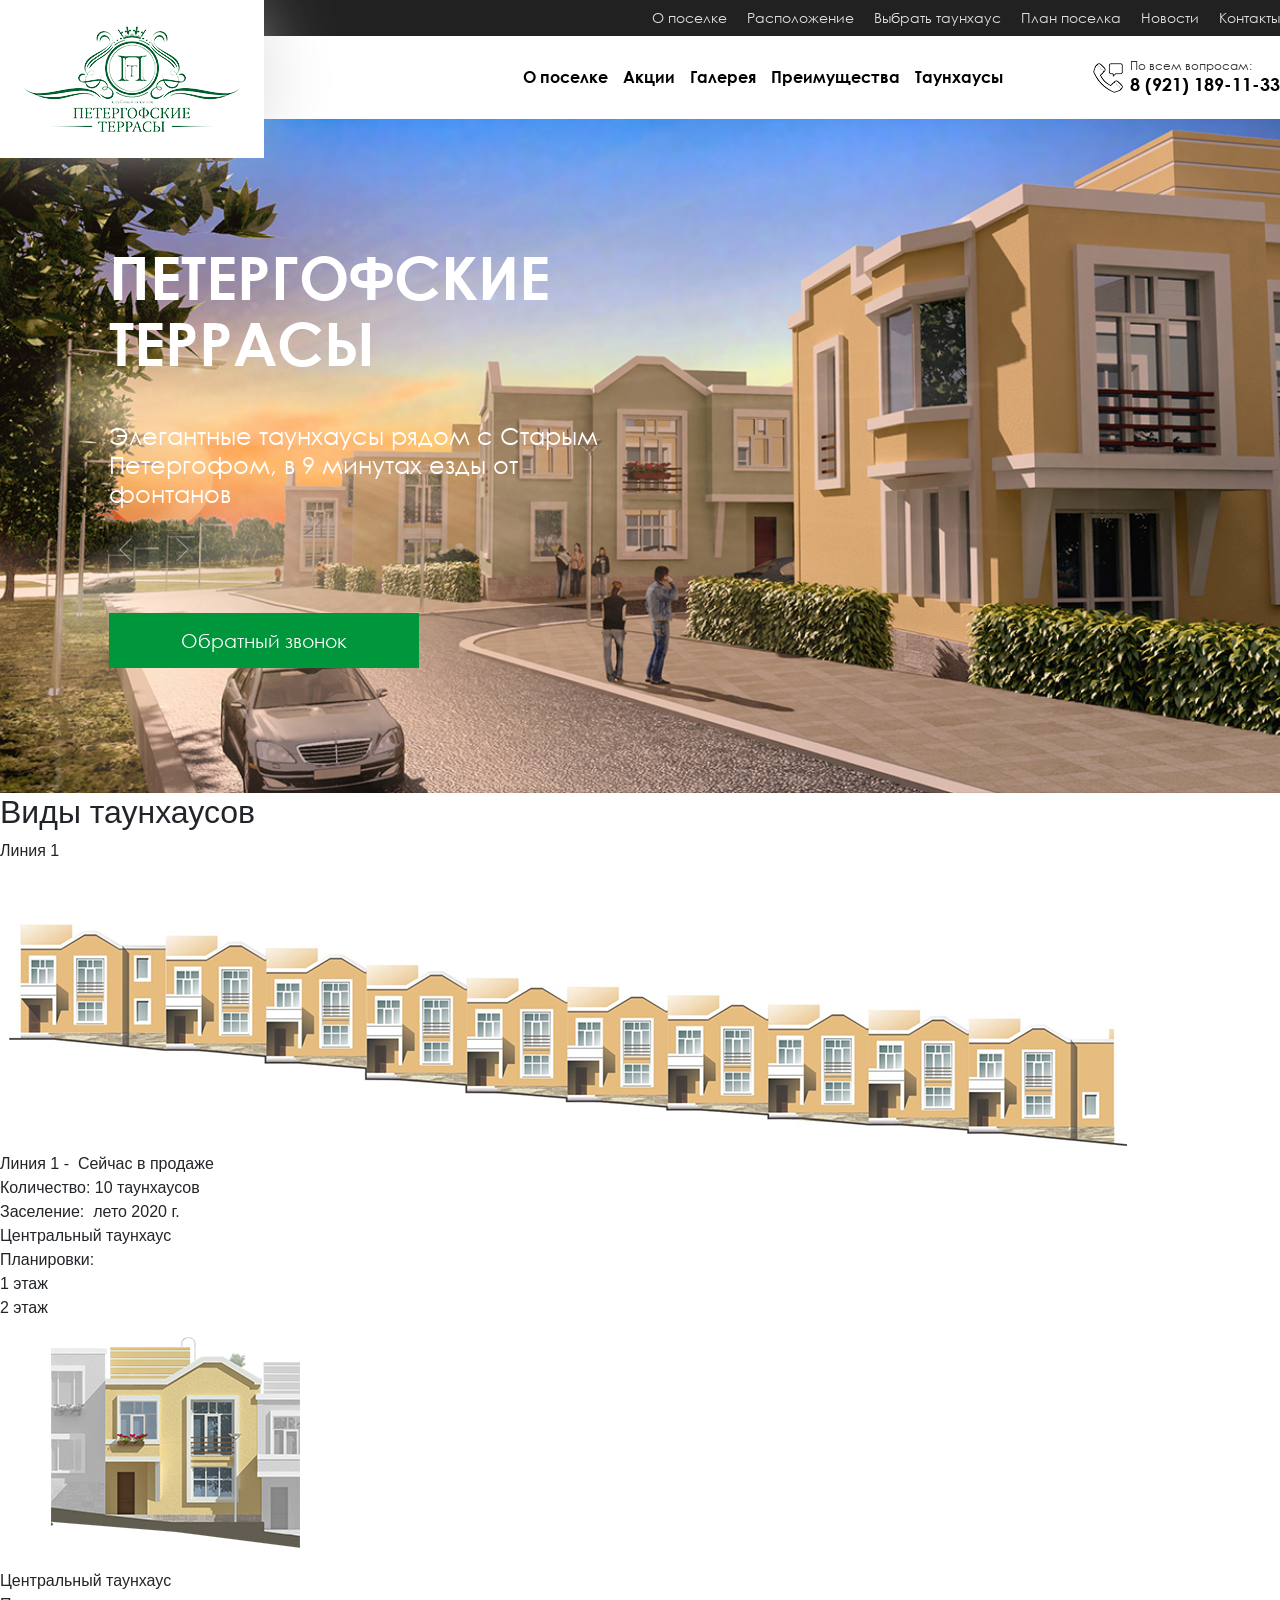
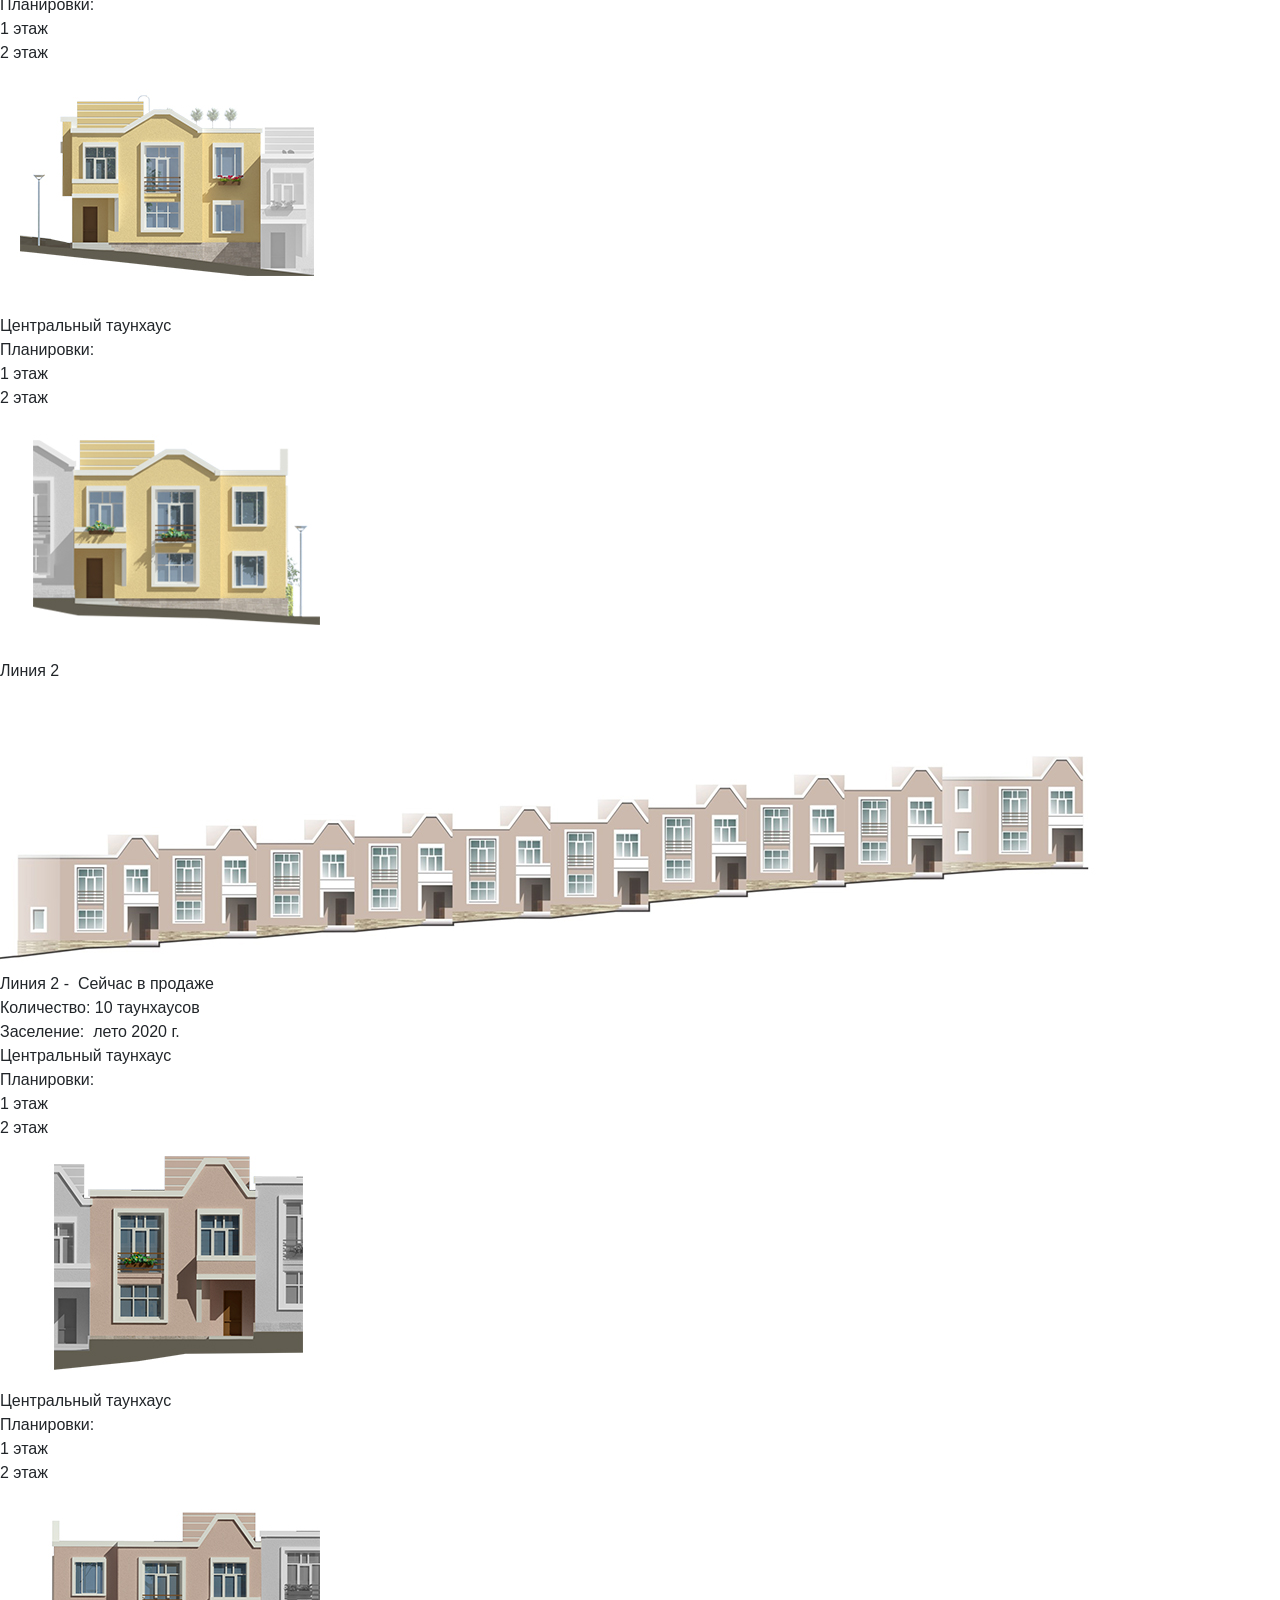
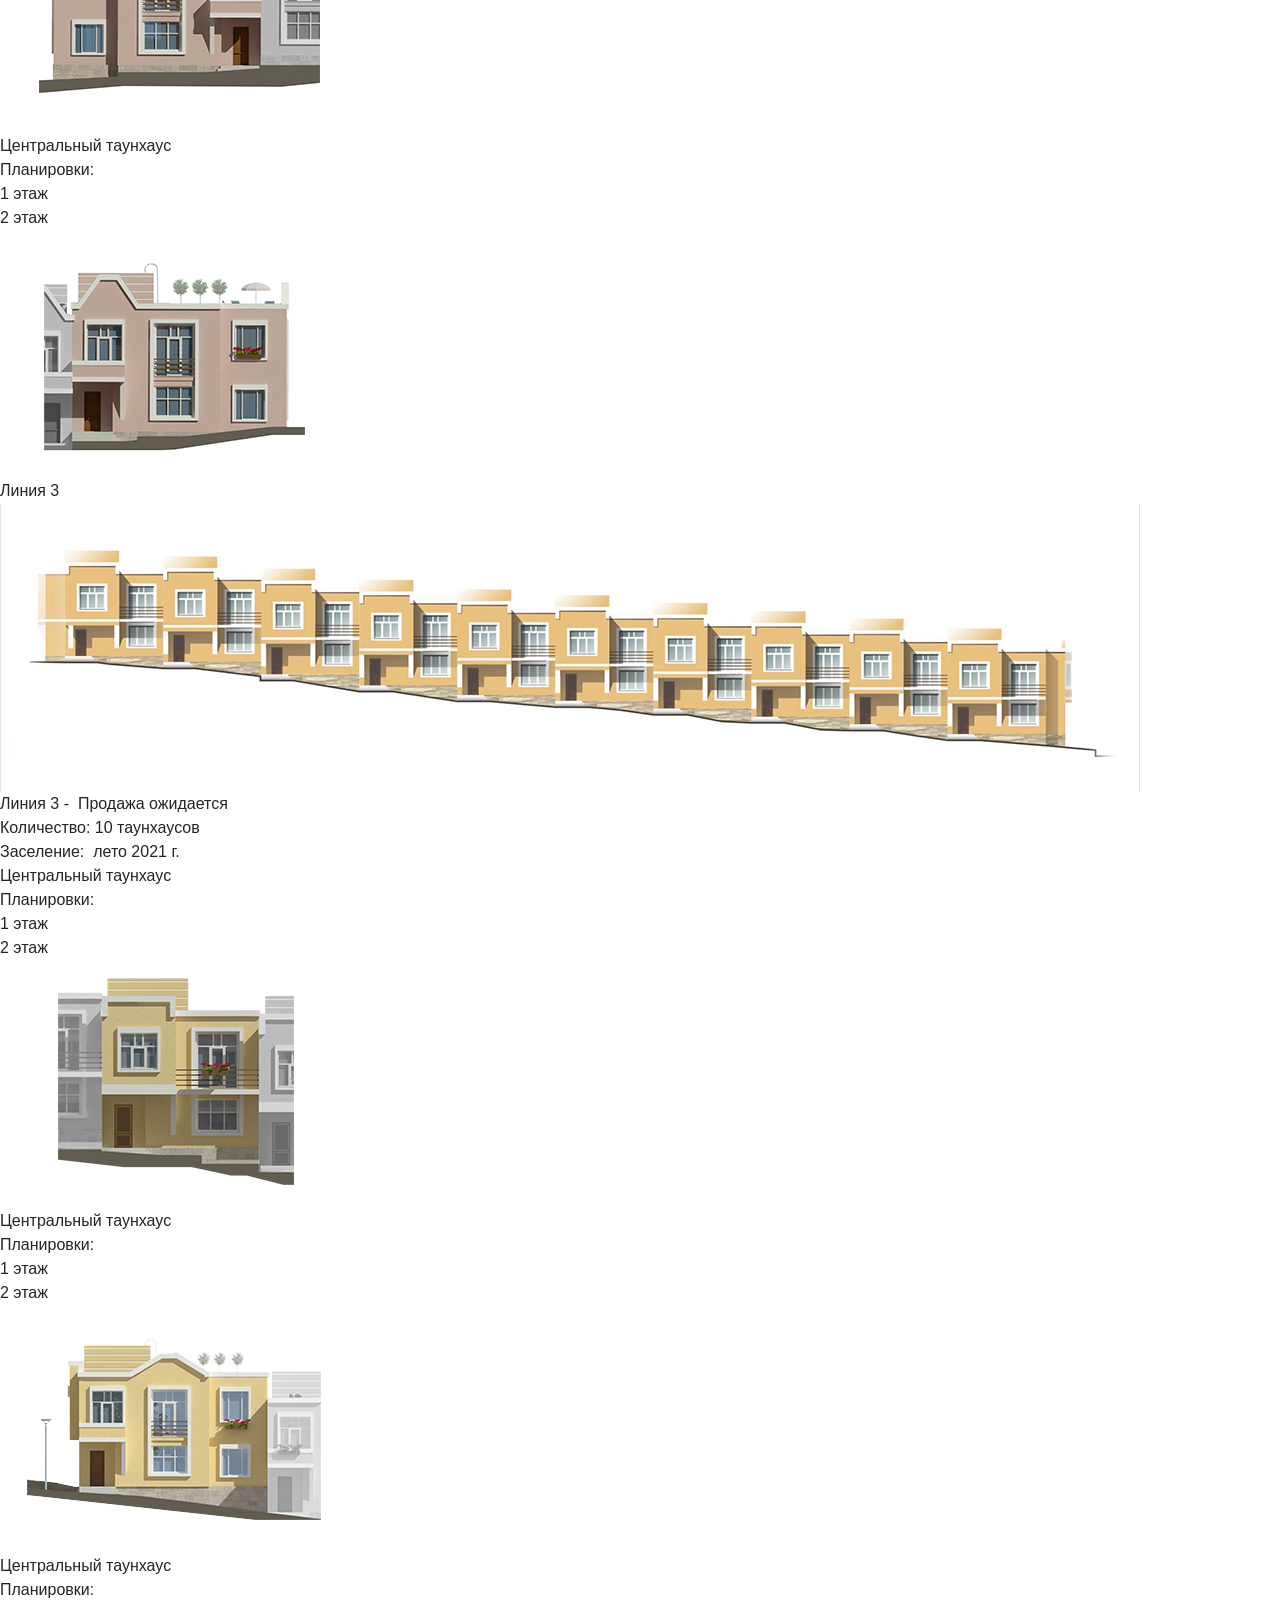
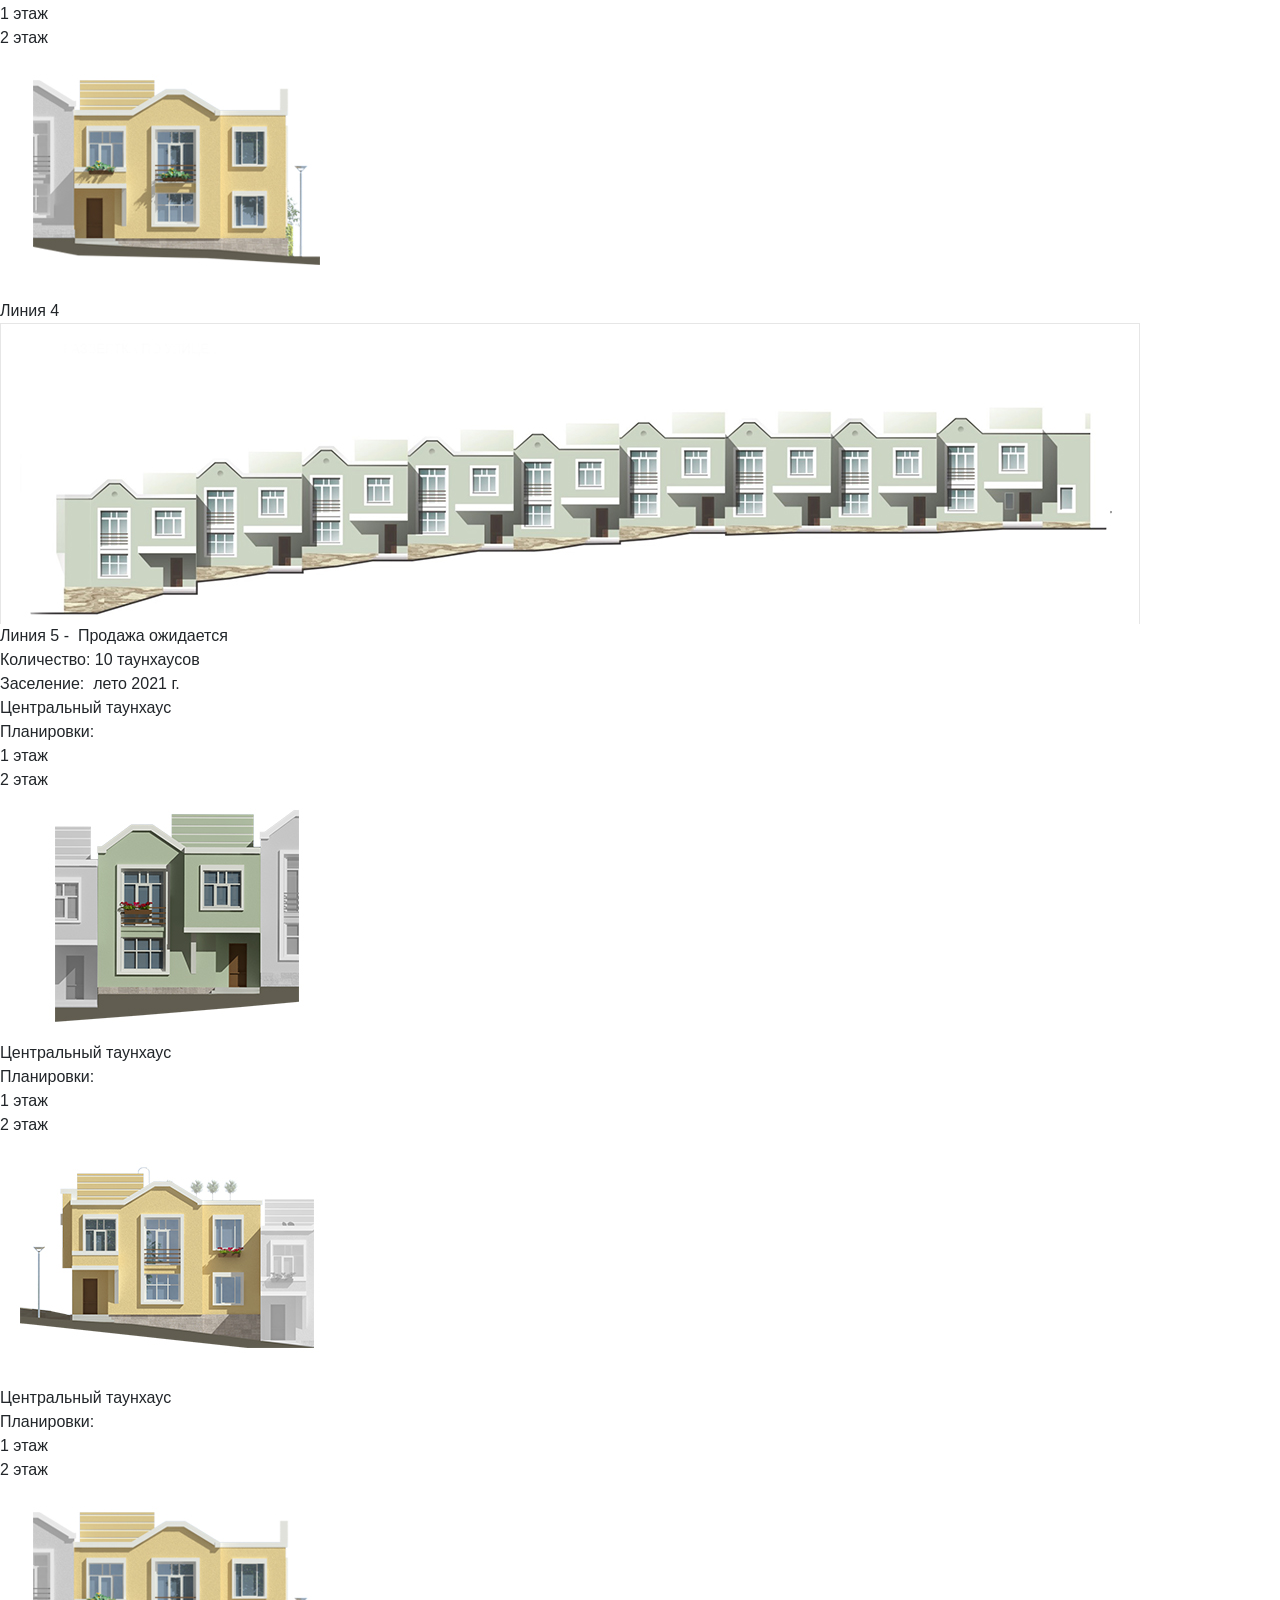
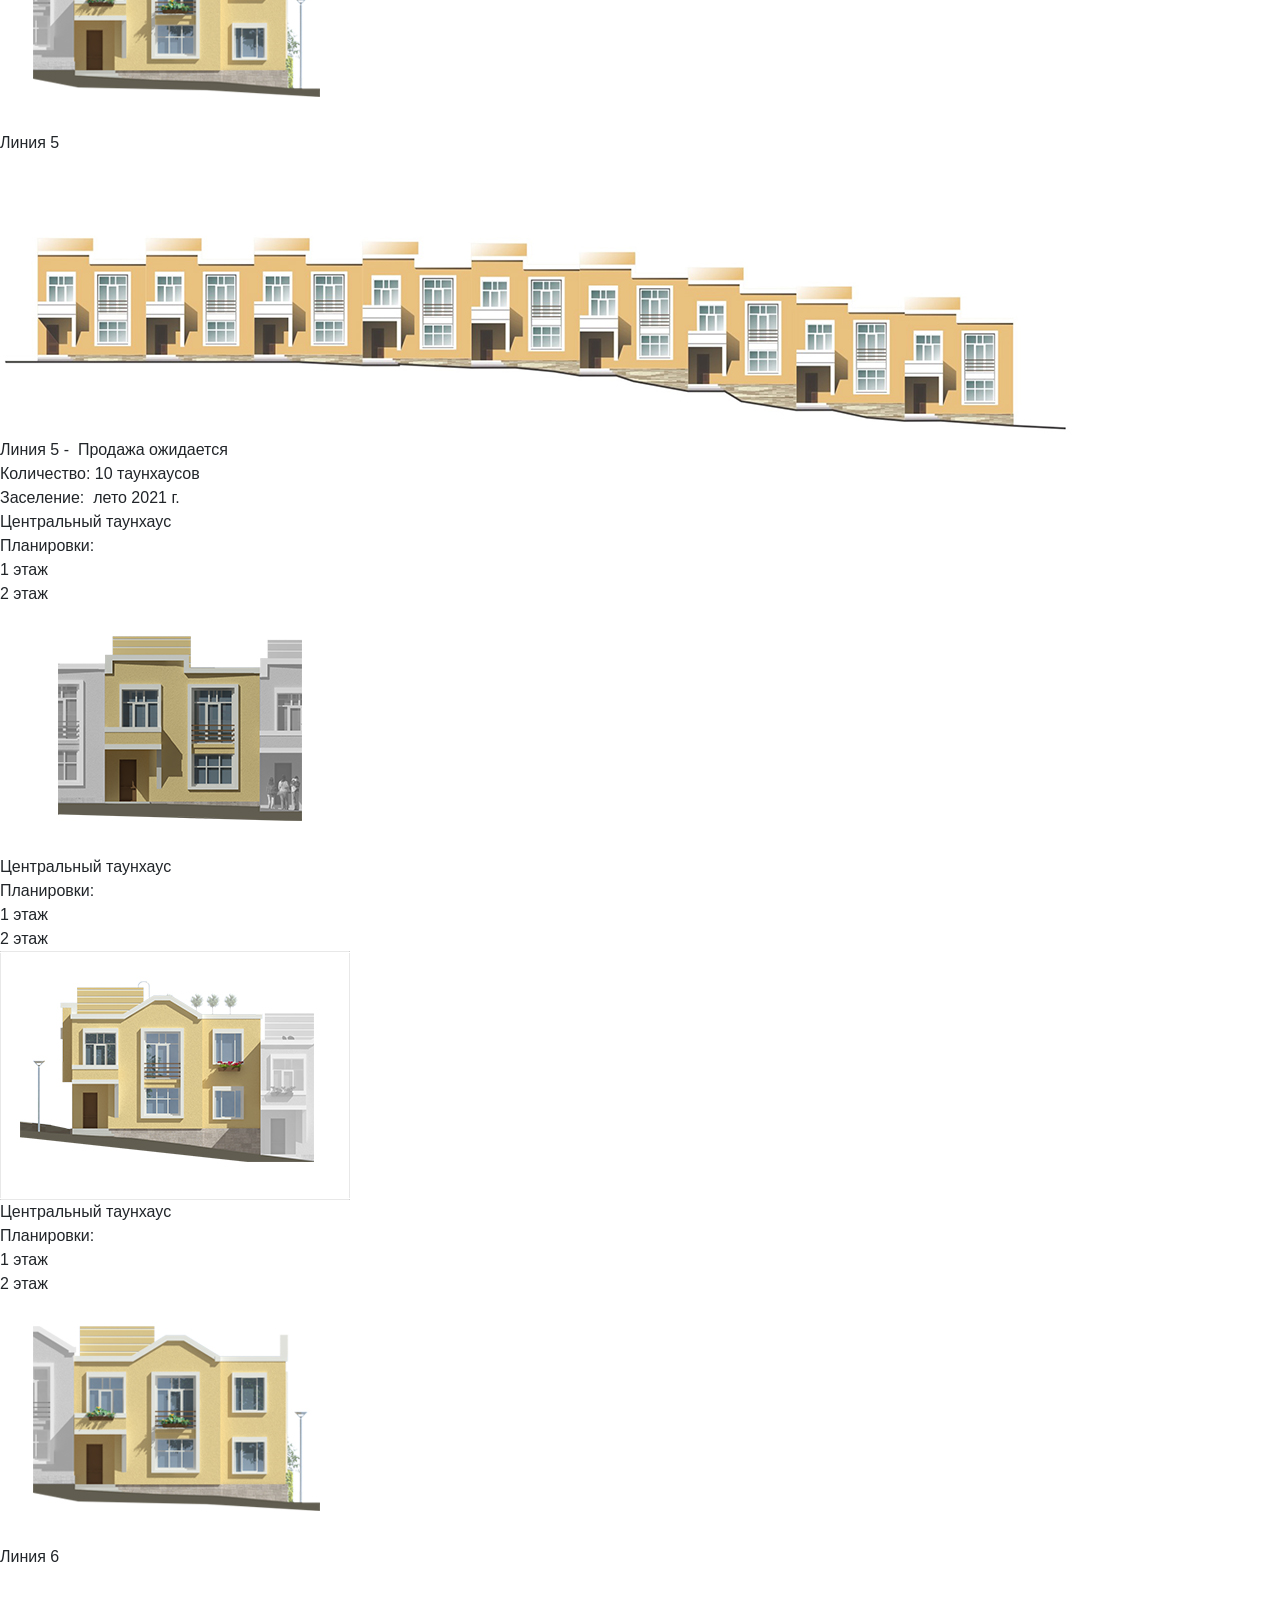
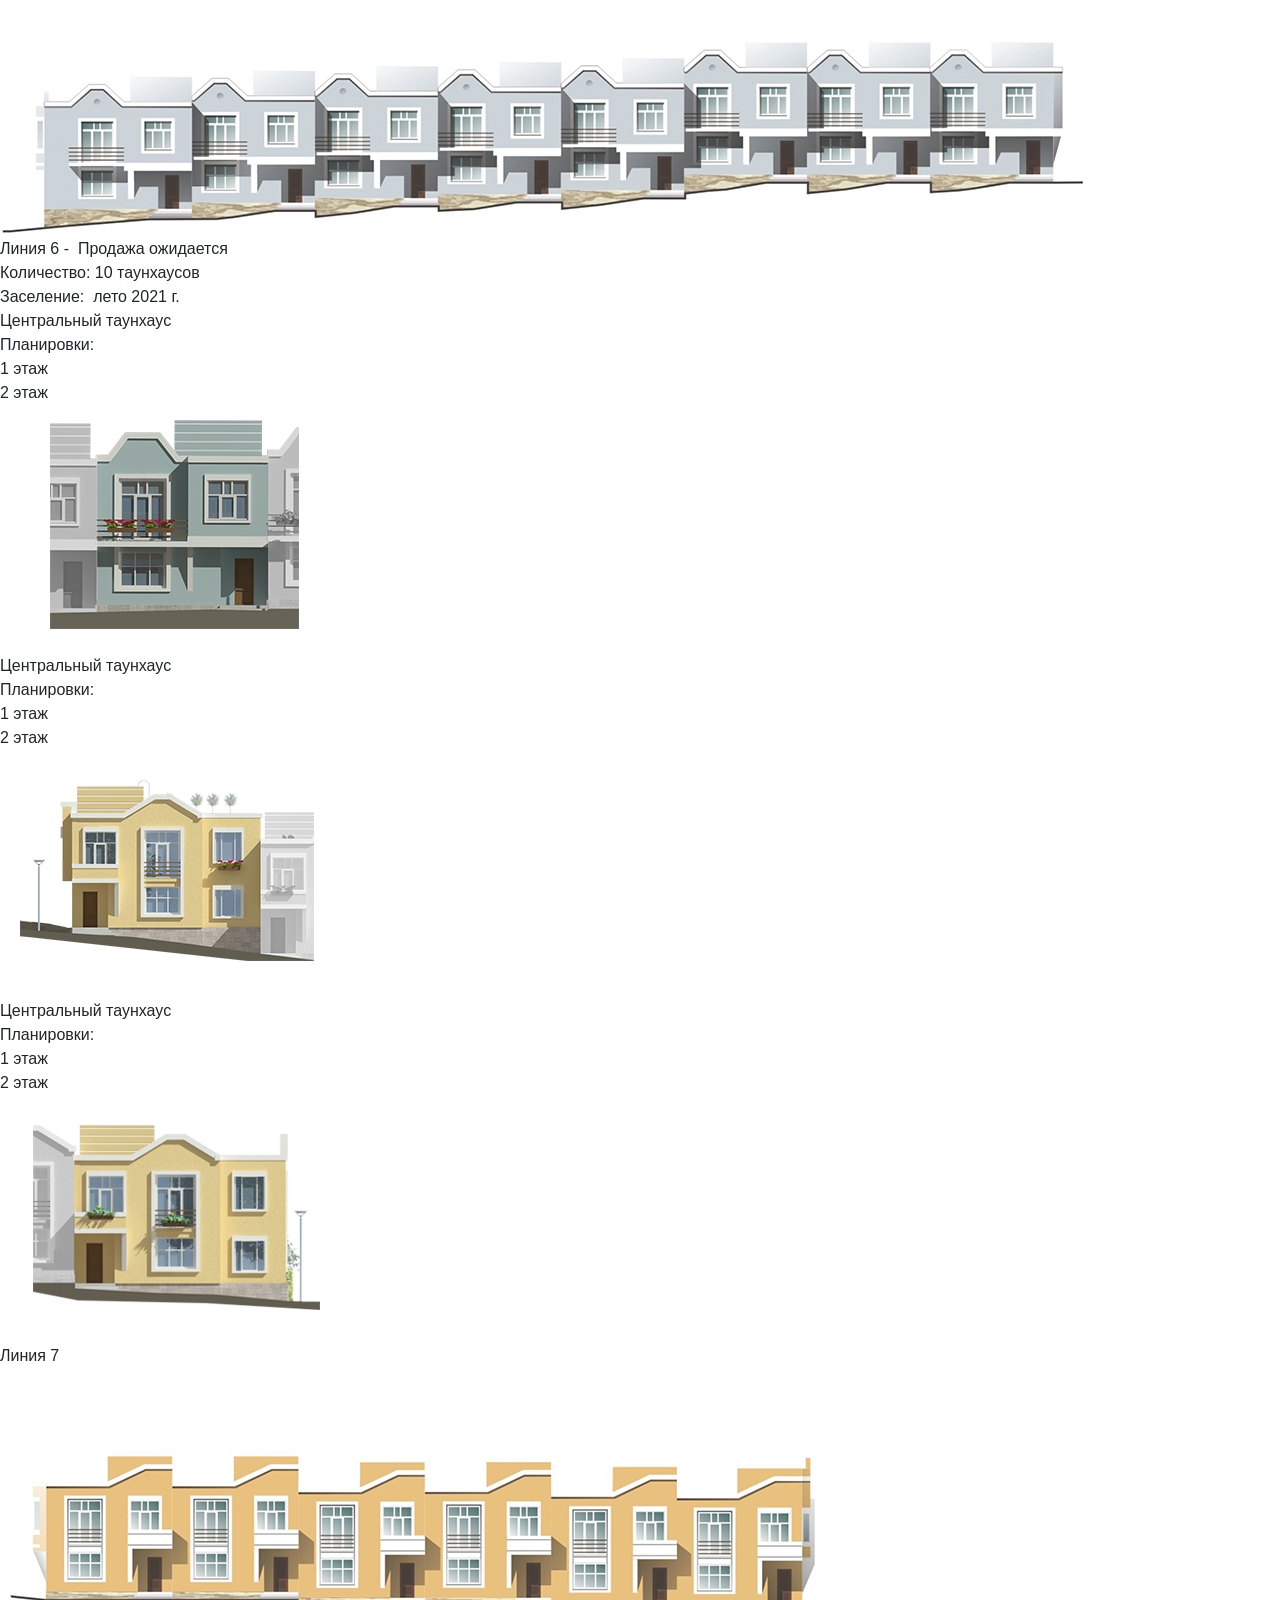
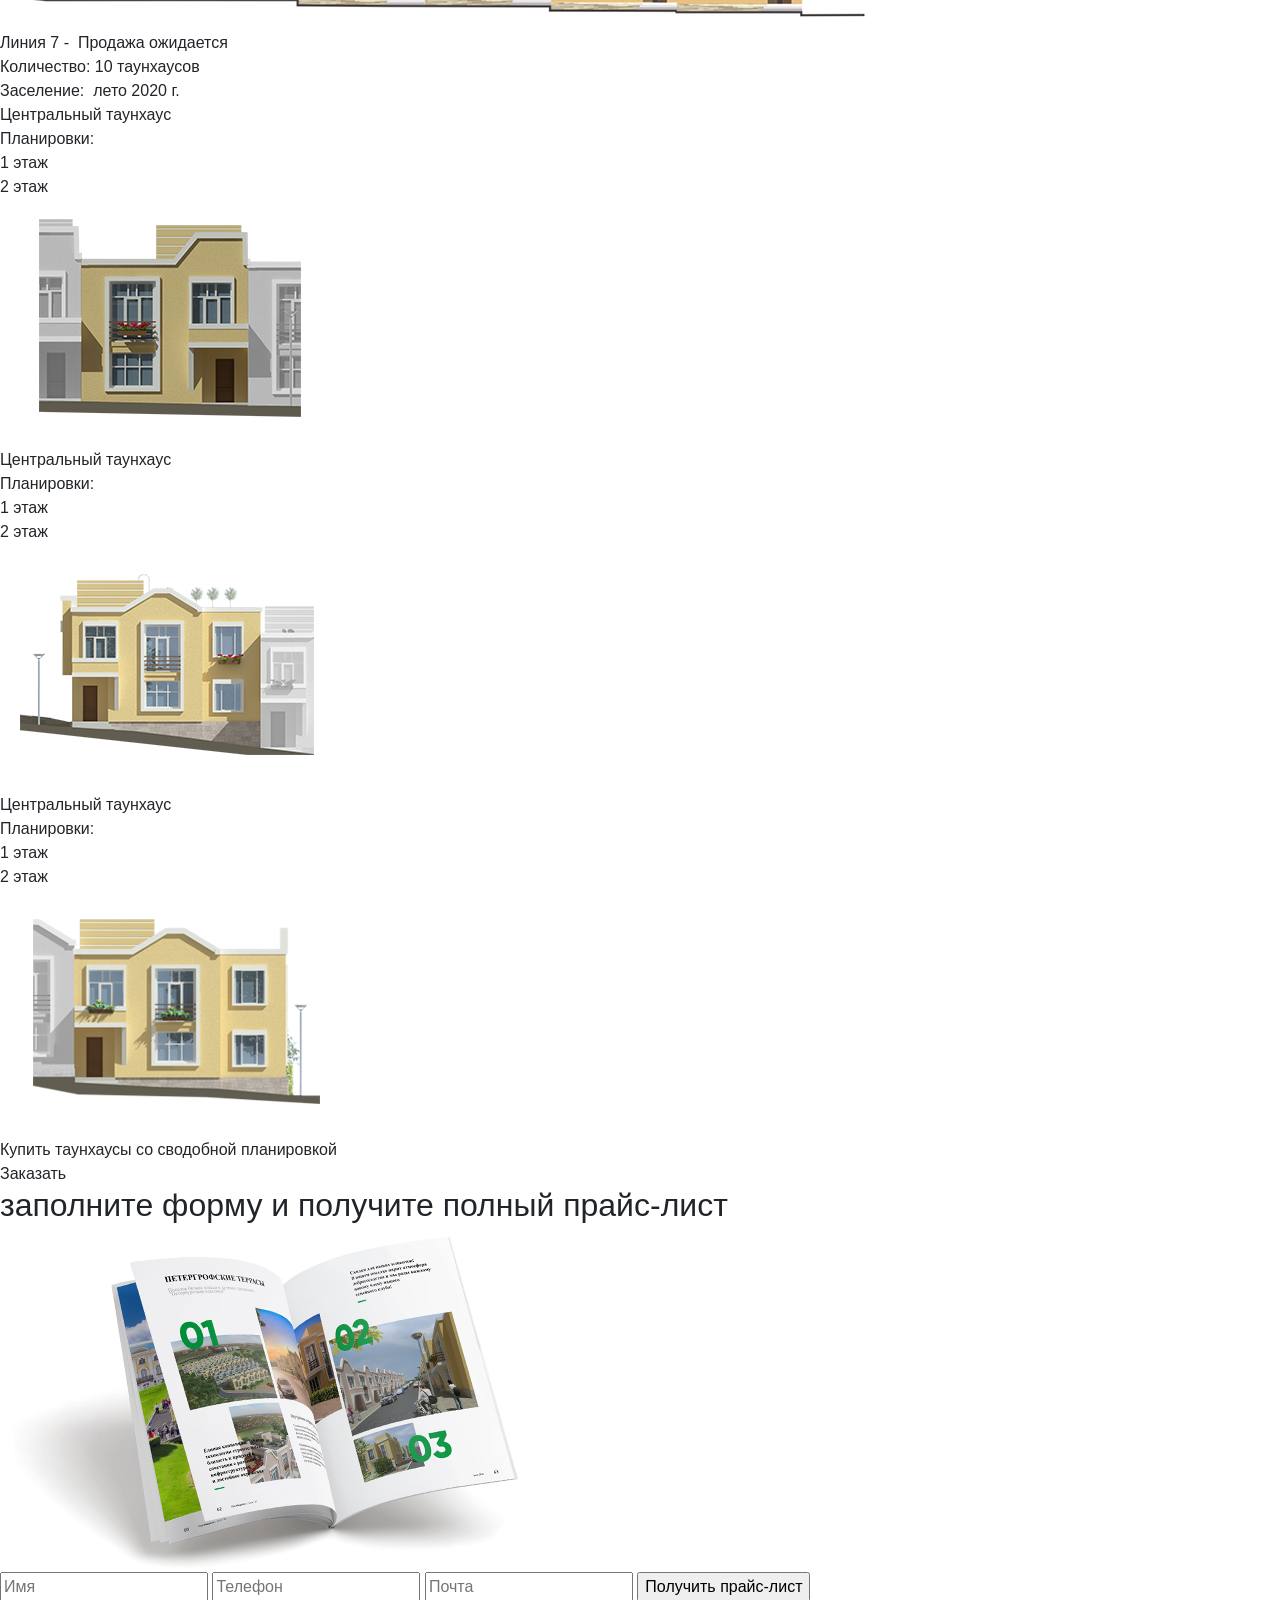
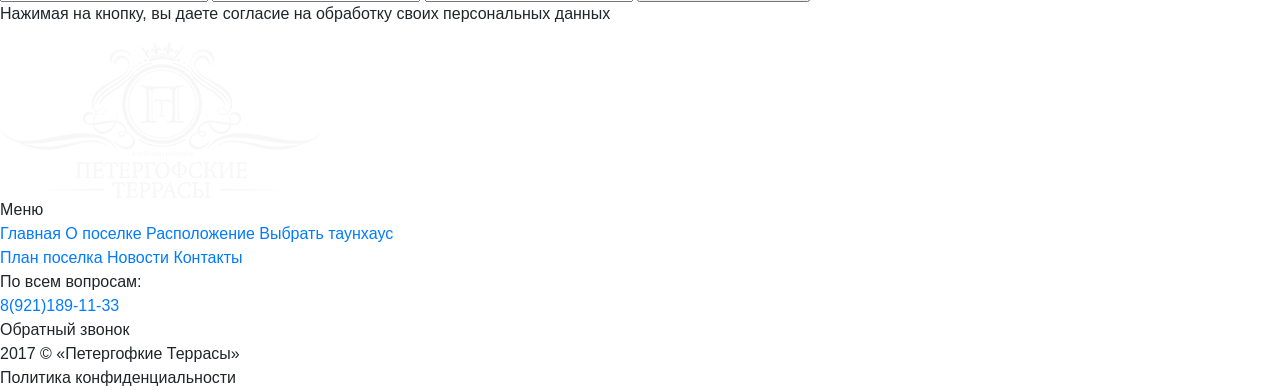
<file: select.html>
<!DOCTYPE html>
<html>
<head>
    <meta charset="utf-8">
    <meta http-equiv="X-UA-Compatible" content="IE=edge">
    <meta name="viewport" content="width=device-width, initial-scale=1">
    <title>DBASTROY - студия современного интерьера</title>

    <link href="css/bootstrap.min.css" rel="stylesheet">
    <link rel="stylesheet" type="text/css" href="css/slick.css"/>
    <link rel="stylesheet" type="text/css" href="css/jquery.fancybox.min.css"/>
    <!--<link rel="stylesheet" type="text/css" href="css/slick-theme.css"/>-->
    <link href="css/style-main.css" rel="stylesheet">

</head>
<body>
<header>
    <div class="top-header">
        <div class="wrap">
            <div class="logo">
                <a href="/"><img src="img/header-logo.png" alt=""></a>
            </div>
        </div>
    </div>

    <div class="top-navigarion">
        <div class="wrap">
            <div class="menu-wrap navbar navbar-expand-lg top-header__menu">
                <div class="menu-burger navbar-toggler" data-toggle="collapse" data-target="#navbarSupportedContent" aria-controls="navbarSupportedContent" aria-expanded="false" aria-label="Toggle navigation"><span class="navbar-toggler-icon"><img
                        src="img/menu-ico.png" alt=""></span></div>

                <div class="collapse navbar-collapse" id="navbarSupportedContent">
                    <ul class="menu-list navbar-nav mx-auto">
                        <li class="menu-item nav-item"><a href="/">О поселке</a></li>
                        <li class="menu-item nav-item"><a href="/location.html">Расположение</a></li>
                        <li class="menu-item nav-item"><a href="/select.html">Выбрать таунхаус</a></li>
                        <li class="menu-item nav-item"><a href="/plan.html">План поселка</a></li>
                        <li class="menu-item nav-item"><a href="/news.html">Новости</a></li>
                        <li class="menu-item nav-item"><a href="#">Контакты</a></li>
                    </ul>
                </div>
            </div>
        </div>

    </div>

    <div class="navigation">
        <div class="wrap navigation__wrap">
            <ul class="navigation__items">
                <li class="navigation__item"><a href="#">О поселке</a></li>
                <li class="navigation__item"><a href="#">Акции</a></li>
                <li class="navigation__item"><a href="#">Галерея</a></li>
                <li class="navigation__item"><a href="#">Преимущества</a></li>
                <li class="navigation__item"><a href="#">Таунхаусы</a></li>
            </ul>
            <div class="top-header__tel">
                <div class="top-header__tel-title">По всем вопросам:</div>
                <a href="tel:8(921)189-11-33" class="top-header__tel-number">8 (921) 189-11-33</a>
            </div>
        </div>

    </div>

    <div class="header">
        <div class="wrap">
            <div class="row">
                <div class="col-12 col-md-5 offset-md-1">
                    <h1 class="header__title">Петергофские террасы</h1>
                    <div class="header__subtitle">
                        <div class="header__subtitle-slide">Элегантные таунхаусы рядом с Старым Петергофом, в 9 минутах езды от фонтанов</div>
                        <div class="header__subtitle-slide">Элегантные таунхаусы рядом с Старым Петергофом, в 9 минутах езды от фонтанов</div>
                        <div class="header__subtitle-slide">Элегантные таунхаусы рядом с Старым Петергофом, в 9 минутах езды от фонтанов</div>
                    </div>
                    <div class="header__button">Обратный звонок</div>
                </div>
            </div>

        </div>

    </div>
</header>

<main>
    <div class="select">
        <div class="wrap">
            <div class="block__title">
                <h2>Виды таунхаусов</h2>
            </div>
            <div class="select__townhouse">
                <div class="select__green">Линия 1</div>
                <div class="select__cover">
                    <img src="img/select-cover-1.jpg" alt="">
                </div>
                <div class="select__options">
                    <div class="select-options__top">
                        <div class="select-options__top-title">Линия 1 -<span>&nbsp; Сейчас в продаже</span></div>
                        <div class="select-options__top-info">
                            <div class="select-options__quantity">Количество:<span>&nbsp;10 таунхаусов</span></div>
                            <div class="select-options__data">Заселение:<span>&nbsp; лето 2020 г.</span></div>
                        </div>
                    </div>
                    <div class="select-options__bottom">
                        <div class="options-bottom__townhouses">
                            <div class="options-bottom__townhouse">
                                <div class="options-bottom-info">
                                    <div class="options-bottom-info-wrap">
                                        <div class="options-bottom__title">
                                            <div class="options-bottom__title-wrap">Центральный таунхаус</div>
                                        </div>
                                        <div class="options-bottom__galleries">
                                            <span>Планировки:</span>
                                            <div class="options-bottom__gallery-1 options-bottom__gallery-1-1">1 этаж</div>
                                            <div class="options-bottom__gallery-2 options-bottom__gallery-2-1">2 этаж</div>
                                        </div>
                                    </div>

                                </div>

                                <div class="options-bottom__townhouse-img options-bottom__townhouse-img-1-1">
                                    <img src="img/select-townhouse-center.jpg" alt="">
                                </div>
                            </div>
                            <div class="options-bottom__townhouse">
                                <div class="options-bottom-info">
                                    <div class="options-bottom-info-wrap">
                                        <div class="options-bottom__title">
                                            <div class="options-bottom__title-wrap">Центральный таунхаус</div>
                                        </div>
                                        <div class="options-bottom__galleries">
                                            <span>Планировки:</span>
                                            <div class="options-bottom__gallery-1 options-bottom__gallery-1-2">1 этаж</div>
                                            <div class="options-bottom__gallery-2 options-bottom__gallery-2-2">2 этаж</div>
                                        </div>
                                    </div>

                                </div>

                                <div class="options-bottom__townhouse-img options-bottom__townhouse-img-1-2">
                                    <img src="img/select-townhouse-left.jpg" alt="">
                                </div>
                            </div>
                            <div class="options-bottom__townhouse">
                                <div class="options-bottom-info">
                                    <div class="options-bottom-info-wrap">
                                        <div class="options-bottom__title">
                                            <div class="options-bottom__title-wrap">Центральный таунхаус</div>
                                        </div>
                                        <div class="options-bottom__galleries">
                                            <span>Планировки:</span>
                                            <div class="options-bottom__gallery-1 options-bottom__gallery-1-3">1 этаж</div>
                                            <div class="options-bottom__gallery-2 options-bottom__gallery-2-3">2 этаж</div>
                                        </div>
                                    </div>

                                </div>

                                <div class="options-bottom__townhouse-img options-bottom__townhouse-img-1-3">
                                    <img src="img/select-townhouse-right.jpg" alt="">
                                </div>
                            </div>
                        </div>
                        
                    </div>

                    </div>
                </div>
            <div class="select__townhouse">
                <div class="select__green">Линия 2</div>
                <div class="select__cover">
                    <img src="img/select-cover-2.jpg" alt="">
                </div>
                <div class="select__options">
                    <div class="select-options__top">
                        <div class="select-options__top-title">Линия 2 -<span>&nbsp; Сейчас в продаже</span></div>
                        <div class="select-options__top-info">
                            <div class="select-options__quantity">Количество:<span>&nbsp;10 таунхаусов</span></div>
                            <div class="select-options__data">Заселение:<span>&nbsp; лето 2020 г.</span></div>
                        </div>
                    </div>
                    <div class="select-options__bottom">
                        <div class="options-bottom__townhouses">
                            <div class="options-bottom__townhouse">
                                <div class="options-bottom-info">
                                    <div class="options-bottom-info-wrap">
                                        <div class="options-bottom__title">
                                            <div class="options-bottom__title-wrap">Центральный таунхаус</div>
                                        </div>
                                        <div class="options-bottom__galleries">
                                            <span>Планировки:</span>
                                            <div class="options-bottom__gallery-1">1 этаж</div>
                                            <div class="options-bottom__gallery-2">2 этаж</div>
                                        </div>
                                    </div>

                                </div>

                                <div class="options-bottom__townhouse-img">
                                    <img src="img/select-townhouse-center-2.jpg" alt="">
                                </div>
                            </div>
                            <div class="options-bottom__townhouse">
                                <div class="options-bottom-info">
                                    <div class="options-bottom-info-wrap">
                                        <div class="options-bottom__title">
                                            <div class="options-bottom__title-wrap">Центральный таунхаус</div>
                                        </div>
                                        <div class="options-bottom__galleries">
                                            <span>Планировки:</span>
                                            <div class="options-bottom__gallery-1">1 этаж</div>
                                            <div class="options-bottom__gallery-2">2 этаж</div>
                                        </div>
                                    </div>

                                </div>

                                <div class="options-bottom__townhouse-img">
                                    <img src="img/select-townhouse-left-2.jpg" alt="">
                                </div>
                            </div>
                            <div class="options-bottom__townhouse">
                                <div class="options-bottom-info">
                                    <div class="options-bottom-info-wrap">
                                        <div class="options-bottom__title">
                                            <div class="options-bottom__title-wrap">Центральный таунхаус</div>
                                        </div>
                                        <div class="options-bottom__galleries">
                                            <span>Планировки:</span>
                                            <div class="options-bottom__gallery-1">1 этаж</div>
                                            <div class="options-bottom__gallery-2">2 этаж</div>
                                        </div>
                                    </div>

                                </div>

                                <div class="options-bottom__townhouse-img">
                                    <img src="img/select-townhouse-right-2.jpg" alt="">
                                </div>
                            </div>
                        </div>

                    </div>

                </div>
            </div>
            <div class="select__townhouse">
                <div class="select__green">Линия 3</div>
                <div class="select__cover">
                    <img src="img/select-cover-3.jpg" alt="">
                </div>
                <div class="select__options">
                    <div class="select-options__top">
                        <div class="select-options__top-title">Линия 3 -<span class="select-options__top-title--red">&nbsp; Продажа ожидается</span></div>
                        <div class="select-options__top-info">
                            <div class="select-options__quantity">Количество:<span>&nbsp;10 таунхаусов</span></div>
                            <div class="select-options__data">Заселение:<span>&nbsp; лето 2021 г.</span></div>
                        </div>
                    </div>
                    <div class="select-options__bottom">
                        <div class="options-bottom__townhouses">
                            <div class="options-bottom__townhouse">
                                <div class="options-bottom-info">
                                    <div class="options-bottom-info-wrap">
                                        <div class="options-bottom__title">
                                            <div class="options-bottom__title-wrap">Центральный таунхаус</div>
                                        </div>
                                        <div class="options-bottom__galleries">
                                            <span>Планировки:</span>
                                            <div class="options-bottom__gallery-1">1 этаж</div>
                                            <div class="options-bottom__gallery-2">2 этаж</div>
                                        </div>
                                    </div>

                                </div>

                                <div class="options-bottom__townhouse-img">
                                    <img src="img/select-townhouse-center-3.jpg" alt="">
                                </div>
                            </div>
                            <div class="options-bottom__townhouse">
                                <div class="options-bottom-info">
                                    <div class="options-bottom-info-wrap">
                                        <div class="options-bottom__title">
                                            <div class="options-bottom__title-wrap townhouse--opacity">Центральный таунхаус</div>
                                        </div>
                                        <div class="options-bottom__galleries townhouse--opacity">
                                            <span>Планировки:</span>
                                            <div class="options-bottom__gallery-1 ">1 этаж</div>
                                            <div class="options-bottom__gallery-2">2 этаж</div>
                                        </div>
                                    </div>

                                </div>

                                <div class="options-bottom__townhouse-img townhouse--opacity">
                                    <img src="img/select-townhouse-left-3.jpg" alt="">
                                </div>
                            </div>
                            <div class="options-bottom__townhouse">
                                <div class="options-bottom-info">
                                    <div class="options-bottom-info-wrap">
                                        <div class="options-bottom__title">
                                            <div class="options-bottom__title-wrap townhouse--opacity">Центральный таунхаус</div>
                                        </div>
                                        <div class="options-bottom__galleries townhouse--opacity">
                                            <span>Планировки:</span>
                                            <div class="options-bottom__gallery-1">1 этаж</div>
                                            <div class="options-bottom__gallery-2">2 этаж</div>
                                        </div>
                                    </div>

                                </div>

                                <div class="options-bottom__townhouse-img townhouse--opacity">
                                    <img src="img/select-townhouse-right-3.jpg" alt="">
                                </div>
                            </div>
                        </div>

                    </div>

                </div>
            </div>
            <div class="select__townhouse">
                <div class="select__green">Линия 4</div>
                <div class="select__cover">
                    <img src="img/select-cover-4.jpg" alt="">
                </div>
                <div class="select__options">
                    <div class="select-options__top">
                        <div class="select-options__top-title">Линия 5 -<span class="select-options__top-title--red">&nbsp; Продажа ожидается</span></div>
                        <div class="select-options__top-info">
                            <div class="select-options__quantity">Количество:<span>&nbsp;10 таунхаусов</span></div>
                            <div class="select-options__data">Заселение:<span>&nbsp; лето 2021 г.</span></div>
                        </div>
                    </div>
                    <div class="select-options__bottom">
                        <div class="options-bottom__townhouses">
                            <div class="options-bottom__townhouse">
                                <div class="options-bottom-info">
                                    <div class="options-bottom-info-wrap">
                                        <div class="options-bottom__title">
                                            <div class="options-bottom__title-wrap">Центральный таунхаус</div>
                                        </div>
                                        <div class="options-bottom__galleries">
                                            <span>Планировки:</span>
                                            <div class="options-bottom__gallery-1">1 этаж</div>
                                            <div class="options-bottom__gallery-2">2 этаж</div>
                                        </div>
                                    </div>

                                </div>

                                <div class="options-bottom__townhouse-img">
                                    <img src="img/select-townhouse-center-4.jpg" alt="">
                                </div>
                            </div>
                            <div class="options-bottom__townhouse">
                                <div class="options-bottom-info">
                                    <div class="options-bottom-info-wrap">
                                        <div class="options-bottom__title">
                                            <div class="options-bottom__title-wrap townhouse--opacity">Центральный таунхаус</div>
                                        </div>
                                        <div class="options-bottom__galleries townhouse--opacity">
                                            <span>Планировки:</span>
                                            <div class="options-bottom__gallery-1 ">1 этаж</div>
                                            <div class="options-bottom__gallery-2">2 этаж</div>
                                        </div>
                                    </div>

                                </div>

                                <div class="options-bottom__townhouse-img townhouse--opacity">
                                    <img src="img/select-townhouse-left-4.jpg" alt="">
                                </div>
                            </div>
                            <div class="options-bottom__townhouse">
                                <div class="options-bottom-info">
                                    <div class="options-bottom-info-wrap">
                                        <div class="options-bottom__title">
                                            <div class="options-bottom__title-wrap townhouse--opacity">Центральный таунхаус</div>
                                        </div>
                                        <div class="options-bottom__galleries townhouse--opacity">
                                            <span>Планировки:</span>
                                            <div class="options-bottom__gallery-1">1 этаж</div>
                                            <div class="options-bottom__gallery-2">2 этаж</div>
                                        </div>
                                    </div>

                                </div>

                                <div class="options-bottom__townhouse-img townhouse--opacity">
                                    <img src="img/select-townhouse-right-4.jpg" alt="">
                                </div>
                            </div>
                        </div>

                    </div>

                </div>
            </div>
            <div class="select__townhouse">
                <div class="select__green">Линия 5</div>
                <div class="select__cover">
                    <img src="img/select-cover-5.jpg" alt="">
                </div>
                <div class="select__options">
                    <div class="select-options__top">
                        <div class="select-options__top-title">Линия 5 -<span class="select-options__top-title--red">&nbsp; Продажа ожидается</span></div>
                        <div class="select-options__top-info">
                            <div class="select-options__quantity">Количество:<span>&nbsp;10 таунхаусов</span></div>
                            <div class="select-options__data">Заселение:<span>&nbsp; лето 2021 г.</span></div>
                        </div>
                    </div>
                    <div class="select-options__bottom">
                        <div class="options-bottom__townhouses">
                            <div class="options-bottom__townhouse">
                                <div class="options-bottom-info">
                                    <div class="options-bottom-info-wrap">
                                        <div class="options-bottom__title">
                                            <div class="options-bottom__title-wrap">Центральный таунхаус</div>
                                        </div>
                                        <div class="options-bottom__galleries">
                                            <span>Планировки:</span>
                                            <div class="options-bottom__gallery-1">1 этаж</div>
                                            <div class="options-bottom__gallery-2">2 этаж</div>
                                        </div>
                                    </div>

                                </div>

                                <div class="options-bottom__townhouse-img">
                                    <img src="img/select-townhouse-center-5.jpg" alt="">
                                </div>
                            </div>
                            <div class="options-bottom__townhouse">
                                <div class="options-bottom-info">
                                    <div class="options-bottom-info-wrap">
                                        <div class="options-bottom__title">
                                            <div class="options-bottom__title-wrap townhouse--opacity">Центральный таунхаус</div>
                                        </div>
                                        <div class="options-bottom__galleries townhouse--opacity">
                                            <span>Планировки:</span>
                                            <div class="options-bottom__gallery-1 ">1 этаж</div>
                                            <div class="options-bottom__gallery-2">2 этаж</div>
                                        </div>
                                    </div>

                                </div>

                                <div class="options-bottom__townhouse-img townhouse--opacity">
                                    <img src="img/select-townhouse-left-5.jpg" alt="">
                                </div>
                            </div>
                            <div class="options-bottom__townhouse">
                                <div class="options-bottom-info">
                                    <div class="options-bottom-info-wrap">
                                        <div class="options-bottom__title">
                                            <div class="options-bottom__title-wrap townhouse--opacity">Центральный таунхаус</div>
                                        </div>
                                        <div class="options-bottom__galleries townhouse--opacity">
                                            <span>Планировки:</span>
                                            <div class="options-bottom__gallery-1">1 этаж</div>
                                            <div class="options-bottom__gallery-2">2 этаж</div>
                                        </div>
                                    </div>

                                </div>

                                <div class="options-bottom__townhouse-img townhouse--opacity">
                                    <img src="img/select-townhouse-right-5.jpg" alt="">
                                </div>
                            </div>
                        </div>

                    </div>

                </div>
            </div>
            <div class="select__townhouse">
                <div class="select__green">Линия 6</div>
                <div class="select__cover">
                    <img src="img/select-cover-6.jpg" alt="">
                </div>
                <div class="select__options">
                    <div class="select-options__top">
                        <div class="select-options__top-title">Линия 6 -<span class="select-options__top-title--red">&nbsp; Продажа ожидается</span></div>
                        <div class="select-options__top-info">
                            <div class="select-options__quantity">Количество:<span>&nbsp;10 таунхаусов</span></div>
                            <div class="select-options__data">Заселение:<span>&nbsp; лето 2021 г.</span></div>
                        </div>
                    </div>
                    <div class="select-options__bottom">
                        <div class="options-bottom__townhouses">
                            <div class="options-bottom__townhouse">
                                <div class="options-bottom-info">
                                    <div class="options-bottom-info-wrap">
                                        <div class="options-bottom__title">
                                            <div class="options-bottom__title-wrap">Центральный таунхаус</div>
                                        </div>
                                        <div class="options-bottom__galleries">
                                            <span>Планировки:</span>
                                            <div class="options-bottom__gallery-1">1 этаж</div>
                                            <div class="options-bottom__gallery-2">2 этаж</div>
                                        </div>
                                    </div>

                                </div>

                                <div class="options-bottom__townhouse-img">
                                    <img src="img/select-townhouse-center-6.jpg" alt="">
                                </div>
                            </div>
                            <div class="options-bottom__townhouse">
                                <div class="options-bottom-info">
                                    <div class="options-bottom-info-wrap">
                                        <div class="options-bottom__title">
                                            <div class="options-bottom__title-wrap townhouse--opacity">Центральный таунхаус</div>
                                        </div>
                                        <div class="options-bottom__galleries townhouse--opacity">
                                            <span>Планировки:</span>
                                            <div class="options-bottom__gallery-1 ">1 этаж</div>
                                            <div class="options-bottom__gallery-2">2 этаж</div>
                                        </div>
                                    </div>

                                </div>

                                <div class="options-bottom__townhouse-img townhouse--opacity">
                                    <img src="img/select-townhouse-left-6.jpg" alt="">
                                </div>
                            </div>
                            <div class="options-bottom__townhouse">
                                <div class="options-bottom-info">
                                    <div class="options-bottom-info-wrap">
                                        <div class="options-bottom__title">
                                            <div class="options-bottom__title-wrap townhouse--opacity">Центральный таунхаус</div>
                                        </div>
                                        <div class="options-bottom__galleries townhouse--opacity">
                                            <span>Планировки:</span>
                                            <div class="options-bottom__gallery-1">1 этаж</div>
                                            <div class="options-bottom__gallery-2">2 этаж</div>
                                        </div>
                                    </div>

                                </div>

                                <div class="options-bottom__townhouse-img townhouse--opacity">
                                    <img src="img/select-townhouse-right-6.jpg" alt="">
                                </div>
                            </div>
                        </div>

                    </div>

                </div>
            </div>
            <div class="select__townhouse">
                <div class="select__green">Линия 7</div>
                <div class="select__cover">
                    <img src="img/select-cover-7.jpg" alt="">
                </div>
                <div class="select__options">
                    <div class="select-options__top">
                        <div class="select-options__top-title">Линия 7 -<span class="select-options__top-title--red">&nbsp; Продажа ожидается</span></div>
                        <div class="select-options__top-info">
                            <div class="select-options__quantity">Количество:<span>&nbsp;10 таунхаусов</span></div>
                            <div class="select-options__data">Заселение:<span>&nbsp; лето 2020 г.</span></div>
                        </div>
                    </div>
                    <div class="select-options__bottom">
                        <div class="options-bottom__townhouses">
                            <div class="options-bottom__townhouse">
                                <div class="options-bottom-info">
                                    <div class="options-bottom-info-wrap">
                                        <div class="options-bottom__title">
                                            <div class="options-bottom__title-wrap">Центральный таунхаус</div>
                                        </div>
                                        <div class="options-bottom__galleries">
                                            <span>Планировки:</span>
                                            <div class="options-bottom__gallery-1">1 этаж</div>
                                            <div class="options-bottom__gallery-2">2 этаж</div>
                                        </div>
                                    </div>

                                </div>

                                <div class="options-bottom__townhouse-img">
                                    <img src="img/select-townhouse-center-7.jpg" alt="">
                                </div>
                            </div>
                            <div class="options-bottom__townhouse">
                                <div class="options-bottom-info">
                                    <div class="options-bottom-info-wrap">
                                        <div class="options-bottom__title">
                                            <div class="options-bottom__title-wrap townhouse--opacity">Центральный таунхаус</div>
                                        </div>
                                        <div class="options-bottom__galleries townhouse--opacity">
                                            <span>Планировки:</span>
                                            <div class="options-bottom__gallery-1 ">1 этаж</div>
                                            <div class="options-bottom__gallery-2">2 этаж</div>
                                        </div>
                                    </div>

                                </div>

                                <div class="options-bottom__townhouse-img townhouse--opacity">
                                    <img src="img/select-townhouse-left-7.jpg" alt="">
                                </div>
                            </div>
                            <div class="options-bottom__townhouse">
                                <div class="options-bottom-info">
                                    <div class="options-bottom-info-wrap">
                                        <div class="options-bottom__title">
                                            <div class="options-bottom__title-wrap townhouse--opacity">Центральный таунхаус</div>
                                        </div>
                                        <div class="options-bottom__galleries townhouse--opacity">
                                            <span>Планировки:</span>
                                            <div class="options-bottom__gallery-1">1 этаж</div>
                                            <div class="options-bottom__gallery-2">2 этаж</div>
                                        </div>
                                    </div>

                                </div>

                                <div class="options-bottom__townhouse-img townhouse--opacity">
                                    <img src="img/select-townhouse-right-7.jpg" alt="">
                                </div>
                            </div>
                        </div>

                    </div>

                </div>
            </div>
            <div class="types__green">
                <div class="types__green-text">Купить таунхаусы со сводобной планировкой</div>
                <div class="types__green-button">Заказать</div>
            </div>
        </div>
    </div>
    <div class="price">
        <div class="wrap">
            <div class="block__title">
                <h2>заполните форму и получите полный прайс-лист</h2>
            </div>
            <div class="price__container">
                <div class="price__img">
                    <img src="img/price-bg.jpg" alt="">
                </div>
                <form action="" class="price__form">
                    <input type="text" placeholder="Имя">
                    <input type="text" placeholder="Телефон">
                    <input type="text" placeholder="Почта">
                    <input type="submit" class="price__submit" value="Получить прайс-лист">
                    <p class="price__description">Нажимая на кнопку, вы даете согласие на обработку своих персональных данных</p>
                </form>

            </div>

        </div>

    </div>
</main>

<footer>
    <div class="wrap footer__wrap">
        <div class="footer__logo">
            <a href="/"><img src="img/footer-logo.png" alt=""></a>
        </div>
        <div class="footer__menu1">
            <div class="footer-menu__title">Меню</div>
            <div class="footer-menu__items">
                <a href="#" class="footer-menu__item">Главная</a>
                <a href="#" class="footer-menu__item">О поселке</a>
                <a href="#" class="footer-menu__item">Расположение</a>
                <a href="#" class="footer-menu__item">Выбрать таунхаус</a>
            </div>
        </div>
        <div class="footer__menu2">
            <div class="footer-menu__items">
                <a href="#" class="footer-menu__item">План поселка</a>
                <a href="#" class="footer-menu__item">Новости</a>
                <a href="#" class="footer-menu__item">Контакты</a>
            </div>
        </div>
        <div class="footer__contacts">
            <div class="footer__contacts__tel-title">По всем вопросам:</div>
            <a href="tel:8(921)189-11-33" class="footer__contacts__tel">8(921)189-11-33</a>
            <div class="footer-contacts__button">Обратный звонок</div>
            <div class="footer-contacts__copyright">2017 © «Петергофкие Террасы»</div>
            <div class="footer-contacts__policy">Политика конфиденциальности</div>
        </div>
    </div>
</footer>


<div id="modal-order" class="modal fade" tabindex="-1" role="dialog" aria-labelledby="exampleModalCenterTitle">
    <div class="modal-dialog modal-dialog-bottomed" role="document">
        <div class="modal-content">
            <div class="gauger__form">
                <button type="button" class="close" data-dismiss="modal" aria-label="Close">
                    <span aria-hidden="true">&times;</span>
                </button>
                <div class="gauger__form-wrap gauger__form-modal">
                    <h3 class="gauger__form-title">Оставить заявку</h3>
                    <p class="gauger__form-subtitle">Оставьте заявку на консультацию и наши специалисты в ближайшее время с вами свяжутся!</p>
                    <form class="gauger__form-body" action="/" method="post">
                        <input type="text" name="name" placeholder="Ваше имя">
                        <input type="text" name="tel" placeholder="Номер телефона">
                        <input type="submit" value="Оставить заявку">
                    </form>
                </div>

            </div>
        </div>
    </div>
</div>



<script src="https://ajax.googleapis.com/ajax/libs/jquery/3.3.1/jquery.min.js"></script>
<script src="https://cdnjs.cloudflare.com/ajax/libs/popper.js/1.12.9/umd/popper.min.js" integrity="sha384-ApNbgh9B+Y1QKtv3Rn7W3mgPxhU9K/ScQsAP7hUibX39j7fakFPskvXusvfa0b4Q" crossorigin="anonymous"></script>
<script src="js/bootstrap.min.js"></script>
<script type="text/javascript" src="js/slick.min.js"></script>
<script type="text/javascript" src="js/jquery.fancybox.min.js"></script>
<script src="js/script.js"></script>


</body>
</file>
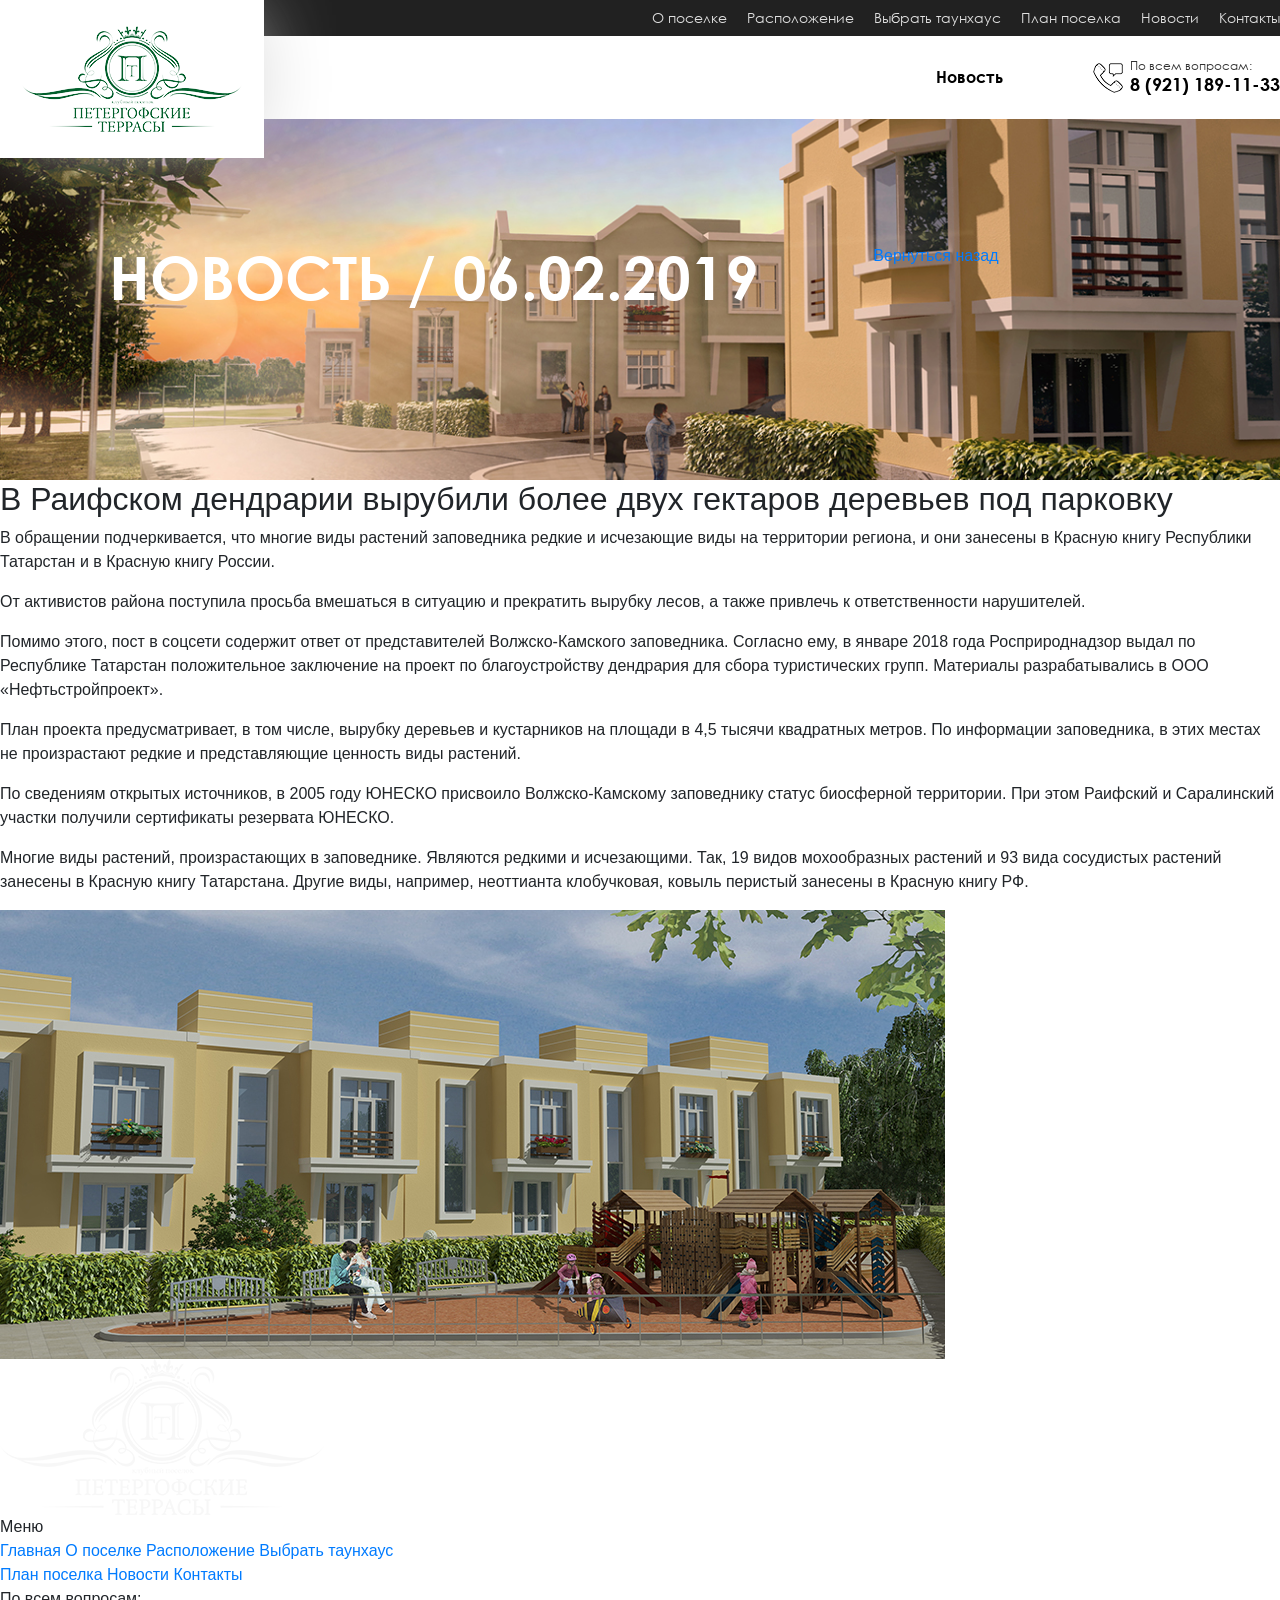
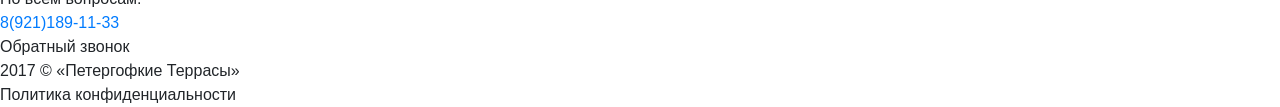
<file: single-news.html>
<!DOCTYPE html>
<html>
<head>
    <meta charset="utf-8">
    <meta http-equiv="X-UA-Compatible" content="IE=edge">
    <meta name="viewport" content="width=device-width, initial-scale=1">
    <title>DBASTROY - студия современного интерьера</title>

    <link href="css/bootstrap.min.css" rel="stylesheet">
    <link rel="stylesheet" type="text/css" href="css/slick.css"/>
    <link rel="stylesheet" type="text/css" href="css/jquery.fancybox.min.css"/>
    <!--<link rel="stylesheet" type="text/css" href="css/slick-theme.css"/>-->
    <link href="css/style-main.css" rel="stylesheet">

</head>
<body>
<header>
    <div class="top-header">
        <div class="wrap">
            <div class="logo">
                <a href="/"><img src="img/header-logo.png" alt=""></a>
            </div>
        </div>
    </div>

    <div class="top-navigarion">
        <div class="wrap">
            <div class="menu-wrap navbar navbar-expand-lg top-header__menu">
                <div class="menu-burger navbar-toggler" data-toggle="collapse" data-target="#navbarSupportedContent" aria-controls="navbarSupportedContent" aria-expanded="false" aria-label="Toggle navigation"><span class="navbar-toggler-icon"><img
                        src="img/menu-ico.png" alt=""></span></div>

                <div class="collapse navbar-collapse" id="navbarSupportedContent">
                    <ul class="menu-list navbar-nav mx-auto">
                        <li class="menu-item nav-item"><a href="/">О поселке</a></li>
                        <li class="menu-item nav-item"><a href="/location.html">Расположение</a></li>
                        <li class="menu-item nav-item"><a href="/select.html">Выбрать таунхаус</a></li>
                        <li class="menu-item nav-item"><a href="/plan.html">План поселка</a></li>
                        <li class="menu-item nav-item"><a href="/news.html">Новости</a></li>
                        <li class="menu-item nav-item"><a href="#">Контакты</a></li>
                    </ul>
                </div>
            </div>
        </div>

    </div>

    <div class="navigation">
        <div class="wrap navigation__wrap">
            <ul class="navigation__items">
                <li class="navigation__item"><a href="#">Новость</a></li>
            </ul>
            <div class="top-header__tel top-header__news">
                <div class="top-header__tel-title">По всем вопросам:</div>
                <a href="tel:8(921)189-11-33" class="top-header__tel-number">8 (921) 189-11-33</a>
            </div>
        </div>

    </div>

    <div class="header">
        <div class="wrap">
            <div class="row">
                <div class="col-12 offset-md-1 col-md-7 header__single-news">
                    <h1 class="header__title">Новость / 06.02.2019</h1>
                </div>
                <div class="col-12 col-md-3 header__single-news-button">
                    <a href="#" class="header__button-news">Вернуться назад</a>
                </div>
            </div>

        </div>

    </div>
</header>

<main class="main__single-news">
    <div class="wrap single-news__wrap">
        <h2 class="single-news__title">В Раифском дендрарии вырубили более двух гектаров деревьев под парковку</h2>
        <div class="single-news__line"></div>
        <div class="single-news__text">
            <p>В обращении подчеркивается, что многие виды растений заповедника редкие и исчезающие виды на территории региона, и они занесены в Красную книгу Республики Татарстан и в Красную книгу России.</p>
            <p>От активистов района поступила просьба вмешаться в ситуацию и прекратить вырубку лесов, а также привлечь к ответственности нарушителей.</p>
            <p>Помимо этого, пост в соцсети содержит ответ от представителей Волжско-Камского заповедника. Согласно ему, в январе 2018 года Росприроднадзор выдал по Республике Татарстан положительное заключение на проект по благоустройству дендрария для сбора туристических групп. Материалы разрабатывались в ООО «Нефтьстройпроект».</p>
            <p>План проекта предусматривает, в том числе, вырубку деревьев и кустарников на площади в 4,5 тысячи квадратных метров. По информации заповедника, в этих местах не произрастают редкие и представляющие ценность виды растений.</p>
            <p>По сведениям открытых источников, в 2005 году ЮНЕСКО присвоило Волжско-Камскому заповеднику статус биосферной территории. При этом Раифский и Саралинский участки получили сертификаты резервата ЮНЕСКО.</p>
            <p>Многие виды растений, произрастающих в заповеднике. Являются редкими и исчезающими. Так, 19 видов мохообразных растений и 93 вида сосудистых растений занесены в Красную книгу Татарстана. Другие виды, например, неоттианта клобучковая, ковыль перистый занесены в Красную книгу РФ.</p>
        </div>
        <div class="single-news__image">
            <img src="img/single-news-img.jpg" alt="">
        </div>
    </div>
</main>

<footer>
    <div class="wrap footer__wrap">
        <div class="footer__logo">
            <a href="/"><img src="img/footer-logo.png" alt=""></a>
        </div>
        <div class="footer__menu1">
            <div class="footer-menu__title">Меню</div>
            <div class="footer-menu__items">
                <a href="#" class="footer-menu__item">Главная</a>
                <a href="#" class="footer-menu__item">О поселке</a>
                <a href="#" class="footer-menu__item">Расположение</a>
                <a href="#" class="footer-menu__item">Выбрать таунхаус</a>
            </div>
        </div>
        <div class="footer__menu2">
            <div class="footer-menu__items">
                <a href="#" class="footer-menu__item">План поселка</a>
                <a href="#" class="footer-menu__item">Новости</a>
                <a href="#" class="footer-menu__item">Контакты</a>
            </div>
        </div>
        <div class="footer__contacts">
            <div class="footer__contacts__tel-title">По всем вопросам:</div>
            <a href="tel:8(921)189-11-33" class="footer__contacts__tel">8(921)189-11-33</a>
            <div class="footer-contacts__button">Обратный звонок</div>
            <div class="footer-contacts__copyright">2017 © «Петергофкие Террасы»</div>
            <div class="footer-contacts__policy">Политика конфиденциальности</div>
        </div>
    </div>
</footer>


<div id="modal-order" class="modal fade" tabindex="-1" role="dialog" aria-labelledby="exampleModalCenterTitle">
    <div class="modal-dialog modal-dialog-centered" role="document">
        <div class="modal-content">
            <div class="gauger__form">
                <button type="button" class="close" data-dismiss="modal" aria-label="Close">
                    <span aria-hidden="true">&times;</span>
                </button>
                <div class="gauger__form-wrap gauger__form-modal">
                    <h3 class="gauger__form-title">Оставить заявку</h3>
                    <p class="gauger__form-subtitle">Оставьте заявку на консультацию и наши специалисты в ближайшее время с вами свяжутся!</p>
                    <form class="gauger__form-body" action="/" method="post">
                        <input type="text" name="name" placeholder="Ваше имя">
                        <input type="text" name="tel" placeholder="Номер телефона">
                        <input type="submit" value="Оставить заявку">
                    </form>
                </div>

            </div>
        </div>
    </div>
</div>



<script src="https://ajax.googleapis.com/ajax/libs/jquery/3.3.1/jquery.min.js"></script>
<script src="https://cdnjs.cloudflare.com/ajax/libs/popper.js/1.12.9/umd/popper.min.js" integrity="sha384-ApNbgh9B+Y1QKtv3Rn7W3mgPxhU9K/ScQsAP7hUibX39j7fakFPskvXusvfa0b4Q" crossorigin="anonymous"></script>
<script src="js/bootstrap.min.js"></script>
<script type="text/javascript" src="js/slick.min.js"></script>
<script type="text/javascript" src="js/jquery.fancybox.min.js"></script>
<script src="js/script.js"></script>


</body>
</file>
<file: style.css>
body{
    margin: 0;
    height: 70vh;
    display:flex;
    flex-flow: column;
    justify-content: space-between;
    align-items: center;
}
form {
    height: 50%;
    display:flex;
    flex-flow: column;
    justify-content: space-around;
    align-items: center;
}
input {
    width: 30vw;
}
#submitBtn {
    height: 30px;
    border-radius: 5px;
    border-color: blue;
    background-color: blue;
    color: #fff;
    font-size: 16px;
}
#answer {
    height: 30px;
    border-radius: 5px;
}
#label1 {
    font-size: 40px;
}
#result {
    font-size: 20px;
}
#demo {
    display: block;
    width: 100%;
    margin: 0;
    padding: 0;
    height: 10px;
    background: white;
    color: red;
}
::-webkit-progress-bar {
    background: white;
}
::-webkit-progress-value {
    background: linear-gradient(to left, blue, red, cyan);
}
::-moz-progress-bar {
    background: linear-gradient(to left, blue, red, cyan);
}
</file>
<file: css/style-main.css>
@charset "UTF-8";
@import url("https://fonts.googleapis.com/css?family=Open+Sans:400,400i,700,700i&subset=cyrillic");
@font-face {
  font-family: 'Century Gothic Regular';
  src: url("fonts/CenturyGothic.eot");
  src: url("fonts/CenturyGothic.eot?#iefix") format("embedded-opentype"), url("fonts/CenturyGothic.woff") format("woff"), url("fonts/CenturyGothic.ttf") format("truetype");
  font-weight: normal;
  font-style: normal;
}

@font-face {
  font-family: 'Century Gothic Italic';
  src: url("fonts/CenturyGothic-Italic.eot");
  src: url("fonts/CenturyGothic-Italic.eot?#iefix") format("embedded-opentype"), url("fonts/CenturyGothic-Italic.woff") format("woff"), url("fonts/CenturyGothic-Italic.ttf") format("truetype");
  font-weight: normal;
  font-style: normal;
}

@font-face {
  font-family: 'Century Gothic Bold';
  src: url("fonts/CenturyGothic-Bold.eot");
  src: url("fonts/CenturyGothic-Bold.eot?#iefix") format("embedded-opentype"), url("fonts/CenturyGothic-Bold.woff") format("woff"), url("fonts/CenturyGothic-Bold.ttf") format("truetype");
  font-weight: normal;
  font-style: normal;
}

@font-face {
  font-family: 'Century Gothic Bold Italic';
  src: url("fonts/CenturyGothic-BoldItalic.eot");
  src: url("fonts/CenturyGothic-BoldItalic.eot?#iefix") format("embedded-opentype"), url("fonts/CenturyGothic-BoldItalic.woff") format("woff"), url("fonts/CenturyGothic-BoldItalic.ttf") format("truetype");
  font-weight: normal;
  font-style: normal;
}

.logo {
  width: 264px;
  height: 158px;
  position: absolute;
  background-color: #ffffff;
  box-shadow: 0 0 83px -15px #ccc;
  display: flex;
  justify-content: center;
  align-items: center;
  z-index: 100;
}

.logo img {
  max-width: 100%;
  z-index: 100;
}

.top-navigarion {
  min-height: 36px;
  background-color: #212121;
}

.navbar .menu-list {
  justify-content: center;
  align-items: center;
}

.mr-auto, .mx-auto {
  margin-right: 0 !important;
}

.navbar-toggler-icon img {
  width: 90%;
}

.navbar-toggler-icon {
  height: 36px;
  display: flex;
  justify-content: flex-end;
  align-items: center;
}

.navbar-toggler {
  padding: 0;
}

.menu-wrap {
  padding: 0 !important;
  height: 36px;
}

.menu-item {
  margin-left: 20px;
}

.menu-item a {
  font: normal 14px "Century Gothic Regular", sans-serif;
  color: #e0e0e0;
}

.menu-item a:hover {
  text-decoration: none;
  color: #e0e0e0;
}

.navbar .menu-list {
  justify-content: flex-end;
  align-items: flex-end;
  padding: 25px 0;
}

@media screen and (max-width: 991.9px) {
  .top-header__menu {
    justify-content: flex-end;
  }
  .menu-wrap {
    height: auto;
  }
}

@media screen and (max-width: 520px) {
  .logo {
    width: 50%;
    height: auto;
    padding: 25px 0;
  }
}

.navigation {
  height: 83px;
  background-color: #ffffff;
}

ul.navigation__items {
  display: flex;
  flex-direction: row;
  justify-content: center;
  align-items: center;
  margin: 0;
}

.navigation__items a {
  font: normal 16px "Century Gothic Bold", sans-serif;
  color: #000000;
  margin-left: 15px;
}

.navigation__items a:hover {
  color: #000000;
  text-decoration: none;
}

.navigation__wrap {
  height: 83px;
  display: flex;
  flex-direction: row;
  justify-content: flex-end;
  align-items: center;
}

.navigation__item {
  list-style-type: none;
}

.top-header__tel {
  padding-left: 37px;
  margin-left: 90px;
  background: transparent url("../img/header-ico-tel.png") 0 center no-repeat;
}

.top-header__tel-title {
  font: normal 12px "Century Gothic Regular", sans-serif;
  color: #313131;
}

.top-header__tel-number {
  font: normal 18px "Century Gothic Bold", sans-serif;
  color: #000000;
}

.top-header__tel-number:hover {
  color: #000000;
  text-decoration: none;
}

@media screen and (max-width: 1140px) {
  .top-header__tel {
    margin-left: 40px;
  }
}

@media screen and (max-width: 1100px) {
  ul.navigation__items {
    display: none;
  }
}

@media screen and (max-width: 430px) {
  .top-header__tel {
    background: none;
  }
}

@media screen and (max-width: 360px) {
  .top-header__tel-title {
    font-size: 10px;
  }
  .top-header__tel-number {
    font-size: 14px;
  }
}

.header {
  background: transparent url("../img/header-bg.jpg") center center no-repeat;
  -webkit-background-size: cover;
  background-size: cover;
  padding: 125px 0;
}

.header__title {
  font: normal 60px "Century Gothic Bold", sans-serif;
  text-transform: uppercase;
  color: #ffffff;
  margin-bottom: 45px;
  line-height: 1.1;
}

.header__subtitle {
  margin-bottom: 45px;
  position: relative;
}

.header__subtitle-slide {
  font: normal 24px "Century Gothic Regular", sans-serif;
  color: #ffffff;
  margin-bottom: 60px;
}

.header__button {
  width: 60%;
  height: 55px;
  display: flex;
  justify-content: center;
  align-items: center;
  background-color: #00963c;
  font: normal 19px "Century Gothic Regular", sans-serif;
  color: #ffffff;
  cursor: pointer;
  text-align: center;
}

.header__slick-arrows {
  width: 40px;
  height: 37px;
  background: transparent url("../img/header-arrow.png") 0 0 no-repeat;
  position: absolute;
  z-index: 100;
  cursor: pointer;
}

.header__slick-arrowleft {
  transform: rotate(180deg);
  left: 0;
  bottom: 0;
}

.header__slick-arrowright {
  left: 50px;
  bottom: 0;
}

@media screen and (max-width: 600px) {
  .header__title {
    font-size: 38px;
  }
}

@media screen and (max-width: 380px) {
  .header__title {
    font-size: 32px;
  }
}

.about {
  background-color: #f7f7f7;
  padding-bottom: 140px;
}

.about__top {
  background-color: #ffffff;
  border: 1px solid #e6e6e6;
  padding: 45px 45px 200px 45px;
}

.about__top-title {
  padding-left: 20px;
  font: normal 24px "Century Gothic Bold", sans-serif;
  text-transform: uppercase;
  background: transparent url("../img/green-rhombus.svg") 0 center no-repeat;
  margin-bottom: 0;
}

.about__top-text {
  margin: 35px 0 0 0;
  font: normal 16px "Century Gothic Regular", sans-serif;
  line-height: 1.5;
}

.about__map {
  display: flex;
  justify-content: center;
  align-items: flex-start;
}

.about__map img {
  max-width: 100%;
}

@media screen and (max-width: 991.9px) {
  .about__map {
    margin-top: 45px;
  }
}

.about__bottom {
  margin: -150px 45px 0 45px;
  background-color: #ffffff;
  box-shadow: 0 0 30px -7px #ccc;
  display: flex;
  flex-direction: row;
}

.about__bottom-left {
  flex-basis: 30%;
  background: transparent url("../img/about-bottom-bg.jpg") center center no-repeat;
  -webkit-background-size: cover;
  background-size: cover;
}

.about__bottom-right {
  flex-basis: 70%;
  padding: 45px;
}

.about__right-title span {
  font: normal 24px "Century Gothic Bold", sans-serif;
  text-transform: uppercase;
}

.about__right-title {
  font: normal 16px "Century Gothic Regular", sans-serif;
  padding-bottom: 45px;
  border-bottom: 1px solid #dadada;
  margin-bottom: 30px;
}

.about-right__subtitle {
  font: normal 18px "Century Gothic Bold", sans-serif;
  margin-bottom: 20px;
}

.about__right-text {
  font: normal 16px "Century Gothic Regular", sans-serif;
  margin-bottom: 40px;
}

.about-button {
  width: 60%;
  height: 55px;
  display: flex;
  justify-content: center;
  align-items: center;
  background-color: #00963c;
  font: normal 19px "Century Gothic Regular", sans-serif;
  color: #ffffff;
  cursor: pointer;
  text-align: center;
}

@media screen and (max-width: 1300px) {
  .about-button {
    width: 100%;
    height: 55px;
    display: flex;
    justify-content: center;
    align-items: center;
    background-color: #00963c;
    font: normal 19px "Century Gothic Regular", sans-serif;
    color: #ffffff;
    cursor: pointer;
    text-align: center;
  }
}

@media screen and (max-width: 900px) {
  .about__bottom {
    flex-direction: column;
  }
}

@media screen and (max-width: 570px) {
  .about__top {
    padding: 45px 15px 200px 15px;
  }
  .about__bottom {
    margin: -150px 0 0 0;
  }
  .about__bottom-right {
    padding: 25px;
  }
}

.gallery {
  padding-bottom: 145px;
}

.gallery__subtitle {
  font: normal 24px "Century Gothic Bold", sans-serif;
  padding-left: 22px;
  background: transparent url("../img/green-rhombus.svg") 0 center no-repeat;
  text-transform: uppercase;
}

.gallery__line {
  width: 100%;
  border-bottom: 2px solid #dadada;
  margin: 40px 0 40px;
}

.gallery__text {
  font: normal 16px "Century Gothic Regular", sans-serif;
  line-height: 1.5;
  margin-bottom: 30px;
}

.green__circle {
  color: #00963c;
}

.gallery__box {
  display: flex;
  flex-direction: row;
  flex-wrap: wrap;
}

.gallery__box img {
  width: 100%;
}

.gallery__group1 {
  flex-basis: 60.7%;
  padding: 0 15px 15px 0;
}

.gallery__group2 {
  display: flex;
  flex-direction: column;
  flex-basis: 39.3%;
}

.gallery__group2 img {
  padding-bottom: 15px;
}

.gallery__group3 {
  flex-basis: 100%;
  display: flex;
  flex-direction: row;
  flex-wrap: nowrap;
  justify-content: space-between;
}

.gallery__group3 a {
  flex-basis: 20%;
  margin-right: 15px;
}

a.gallery__img8 {
  margin-right: 0;
}

@media screen and (max-width: 1200px) {
  .gallery__box {
    flex-direction: column;
    flex-wrap: nowrap;
  }
  .gallery__img1 {
    height: 100%;
    display: block;
  }
  .gallery__group1 {
    flex-basis: 100%;
    padding: 0;
    margin-bottom: 15px;
  }
  .gallery__group2 {
    flex-direction: row;
    flex-basis: 100%;
    justify-content: space-between;
  }
  .gallery__group2 a {
    flex-basis: 49%;
  }
  .gallery__img7, .gallery__img8 {
    display: none;
  }
  .gallery__group3 {
    justify-content: space-between;
  }
  .gallery__group3 a {
    margin: 0;
    flex-basis: 32%;
  }
}

.cards {
  background-color: #f7f7f7;
  padding-bottom: 85px;
}

.cards__card {
  height: 305px;
  position: relative;
  perspective: 1000px;
}

.card__front, .card__back {
  position: absolute;
  width: 100%;
  height: 100%;
  top: 0;
  transition: 1s;
  backface-visibility: hidden;
}

.card__back {
  background-color: #ffffff;
  transform: rotateY(180deg);
}

.cards__card:hover .card__front {
  transform: rotateY(180deg);
}

.cards__card:hover .card__back {
  transform: rotateY(360deg);
}

.card__figure {
  width: 155px;
  font: normal 51px "Century Gothic Bold", sans-serif;
  color: #aeaeae;
  margin: 85px auto 0 auto;
  z-index: -1;
}

.card__line {
  width: 40px;
  margin-top: 45px;
  border-bottom: 1px solid #000;
}

.card__name {
  margin-top: 45px;
  font: normal 18px "Century Gothic Bold", sans-serif;
  text-align: center;
}

.card__front img {
  display: block;
  margin: -40px auto 0 auto;
}

.card__back {
  padding: 30px;
  box-shadow: 0 0 30px -7px #ccc;
}

.card__back-title {
  display: flex;
  flex-direction: row;
  align-items: center;
}

.card__back-title img {
  width: 41px;
}

.card__back-name {
  font: normal 18px "Century Gothic Bold", sans-serif;
  padding-left: 20px;
}

.card__back-text {
  margin-top: 30px;
  font: normal 12px "Century Gothic Regular", sans-serif;
  line-height: 1.5;
}

.cards__button {
  margin: 50px auto 0 auto;
  width: 30%;
  height: 55px;
  display: flex;
  justify-content: center;
  align-items: center;
  background-color: #00963c;
  font: normal 19px "Century Gothic Regular", sans-serif;
  color: #ffffff;
  cursor: pointer;
  text-align: center;
}

@media screen and (max-width: 767.9px) {
  .cards__button {
    width: 100%;
  }
}

.pt__bg {
  width: 100%;
}

.infrastructure {
  padding-bottom: 145px;
}

.infrastructure__text {
  display: flex;
  flex-direction: row;
  border: 1px solid #e6e6e6;
  padding: 12px 0;
  margin-bottom: 7px;
  line-height: 1;
}

.infrastructure__text:last-of-type {
  margin-bottom: 0;
}

.infrastructure__text-title span {
  font: normal 48px "Century Gothic Regular", sans-serif;
}

.infrastructure__text-title {
  flex-basis: 25%;
  display: flex;
  flex-direction: column;
  justify-content: center;
  align-items: center;
  border-right: 1px solid #e6e6e6;
  font: normal 16px "Century Gothic Regular", sans-serif;
  text-transform: uppercase;
}

.infrastructure__text-description {
  flex-basis: 75%;
  display: flex;
  align-items: center;
  padding-left: 30px;
  font: normal 16px "Century Gothic Regular", sans-serif;
  text-transform: uppercase;
}

.infrastructure__map, .infrastructure__slide {
  display: flex;
  justify-content: flex-end;
}

.infrastructure__map img, .infrastructure__slide img {
  width: 100%;
}

.infrastructure__pictures {
  display: flex;
  flex-direction: column;
  justify-content: space-between;
}

@media screen and (max-width: 991.9px) {
  .infrastructure__map, .infrastructure__slide {
    display: block;
  }
  .infrastructure__map {
    margin: 15px 0;
  }
}

@media screen and (max-width: 400px) {
  .infrastructure .block__title h2 {
    font-size: 32px;
  }
}

.bonuses {
  padding: 80px 0 85px;
  background: transparent url("../img/bonuses-bg.jpg") center center no-repeat;
  -webkit-background-size: cover;
  background-size: cover;
}

.bonuses__title {
  display: flex;
  align-items: center;
  font: normal 45px "Century Gothic Bold", sans-serif;
  text-transform: uppercase;
  color: #ffffff;
}

.bonuses__item {
  font: normal 18px "Century Gothic Bold", sans-serif;
  color: #ffffff;
  list-style-type: none;
  padding: 25px 0 20px 80px;
}

.bonuses__list hr {
  color: #ffffff;
  background-color: #ffffff;
  border: none;
  height: 1px;
  width: 40px;
  margin-left: 80px;
}

.bonuses__item1 {
  background: transparent url("../img/bonuses-ico-item-1.png") 0 center no-repeat;
}

.bonuses__item2 {
  background: transparent url("../img/bonuses-ico-item-2.png") 0 center no-repeat;
}

.bonuses__item3 {
  background: transparent url("../img/bonuses-ico-item-3.png") 0 center no-repeat;
}

.bonuses__item4 {
  background: transparent url("../img/bonuses-ico-item-4.png") 0 center no-repeat;
}

.bonuses__item5 {
  background: transparent url("../img/bonuses-ico-item-5.png") 0 center no-repeat;
}

.bonuses__item6 {
  background: transparent url("../img/bonuses-ico-item-6.png") 0 center no-repeat;
}

@media screen and (max-width: 991.9px) {
  .bonuses__list {
    margin-top: 60px;
  }
}

@media screen and (max-width: 767.9px) {
  .bonuses__title {
    font-size: 35px;
  }
}

@media screen and (max-width: 500px) {
  .bonuses__title {
    font-size: 30px;
  }
}

.types {
  padding-bottom: 145px;
}

.types__item .active {
  width: 185px;
  height: 55px;
  display: flex;
  justify-content: center;
  align-items: center;
  background-color: #00963c;
  font: normal 19px "Century Gothic Regular", sans-serif;
  color: #ffffff;
  cursor: pointer;
  text-align: center;
  text-decoration: none;
}

.types__item .active:hover {
  color: #ffffff;
}

.types__link {
  width: 185px;
  height: 55px;
  display: flex;
  justify-content: center;
  align-items: center;
  background-color: #fcfcfc;
  font: normal 19px "Century Gothic Regular", sans-serif;
  color: #000000;
  cursor: pointer;
  text-align: center;
  text-decoration: none;
}

.types__link:hover {
  text-decoration: none;
  color: #000000;
}

.nav-tabs {
  border: none;
  display: flex;
  justify-content: center;
}

.type__items {
  margin: 0;
}

.tab-content {
  box-shadow: 0 0 83px -17px #ccc;
  margin: 85px 0;
}

.types__items {
  padding-right: 0;
  padding-left: 0;
}

.type__item {
  height: 120px;
  border-bottom: 1px solid #e6e6e6;
  border-right: 1px solid #e6e6e6;
  display: flex;
  flex-direction: row;
}

.type__item:nth-last-of-type() {
  border-bottom: none;
}

.type__item-number {
  flex-basis: 20%;
  display: flex;
  justify-content: center;
  align-items: center;
  font: normal 51px "Century Gothic Bold", sans-serif;
  color: #ebebeb;
}

.type__item-text {
  flex-basis: 80%;
  display: flex;
  align-items: center;
  font: normal 16px "Century Gothic Regular", sans-serif;
  padding-right: 15px;
}

.types__img {
  display: flex;
  justify-content: center;
  align-items: center;
}

.types__img img {
  max-width: 95%;
}

@media screen and (max-width: 991.9px) {
  .types__items {
    padding-left: 0;
  }
  .types__img {
    padding: 30px 0;
  }
}

@media screen and (max-width: 545px) {
  .type__item {
    height: 150px;
  }
}

.types__green {
  height: 125px;
  width: 100%;
  padding: 15px;
  background-color: #00963c;
  display: flex;
  flex-direction: row;
  justify-content: space-around;
  align-items: center;
}

.types__green-text {
  font: normal 24px "Century Gothic Regular", sans-serif;
  color: #ffffff;
  text-transform: uppercase;
  text-align: center;
}

.types__green-button {
  width: 265px;
  height: 55px;
  display: flex;
  justify-content: center;
  align-items: center;
  font: normal 19px "Century Gothic Regular", sans-serif;
  cursor: pointer;
  background-color: #ffffff;
  box-shadow: 0 0 83px -15px #000;
}

@media screen and (max-width: 1070px) {
  .types__green {
    flex-direction: column;
  }
  .types__green-button {
    width: 50%;
    margin-top: 15px;
  }
}

@media screen and (max-width: 768px) {
  .types__green {
    height: auto;
  }
}

.roof {
  padding-bottom: 145px;
  background: transparent url("../img/roof-bg.jpg") center center no-repeat;
  -webkit-background-size: cover;
  background-size: cover;
}

.roof h2 {
  color: #ffffff;
}

.roof .block__title {
  padding-bottom: 0;
}

.roof__icons {
  display: flex;
  flex-direction: row;
  justify-content: center;
}

.roof__icon-block {
  height: 200px;
  width: 315px;
}

.roof__icon-block1 {
  background: transparent url("../img/roof-ico-1.png") center center no-repeat;
}

.roof__icon-block2 {
  background: transparent url("../img/roof-ico-2.png") center center no-repeat;
}

.roof__icon-block3 {
  background: transparent url("../img/roof-ico-3.png") center center no-repeat;
}

.roof__icon-block-top {
  height: 100px;
}

.roof__icon-block-medium {
  display: flex;
  flex-direction: row;
  justify-content: space-between;
}

.icon-block-medium__left, .icon-block-medium__right {
  width: 37%;
  border-bottom: 1px solid #96908c;
}

.roof__icon-block-bottom {
  height: 100px;
  border-left: 1px solid #96908c;
  border-bottom: 1px solid #96908c;
  font: normal 18px "Century Gothic Bold", sans-serif;
  color: #ffffff;
  display: flex;
  justify-content: center;
  align-items: center;
}

.roof__icon-block3 .roof__icon-block-bottom {
  border-right: 1px solid #96908c;
}

@media screen and (max-width: 991.9px) {
  .icon-block-medium__left, .icon-block-medium__right {
    width: 33%;
  }
}

@media screen and (max-width: 767.9px) {
  .roof__icons {
    flex-direction: column;
    align-items: center;
  }
  .roof__icon-block-bottom {
    border-right: 1px solid #96908c;
  }
}

@media screen and (max-width: 360px) {
  .roof__icon-block {
    width: 95%;
  }
}

.price {
  padding-bottom: 145px;
}

.price__container {
  display: flex;
  flex-direction: row;
  justify-content: center;
  align-items: center;
}

.price__img img {
  max-width: 100%;
  margin-right: 30px;
  margin-left: -30px;
}

.price__form {
  width: 262px;
  display: flex;
  flex-direction: column;
}

.price__form input {
  border: none;
  border-bottom: 1px solid #b5b5b5;
  margin-bottom: 15px;
  padding: 10px 0;
  font: normal 16px "Century Gothic Regular", sans-serif;
}

input:focus {
  border-bottom: 1px solid #b5b5b5;
  font: normal 16px "Century Gothic Regular", sans-serif;
  margin-bottom: 15px;
  padding: 10px 0;
}

.price__submit {
  width: 100%;
  height: 55px;
  display: flex;
  justify-content: center;
  align-items: center;
  background-color: #00963c;
  font: normal 19px "Century Gothic Regular", sans-serif;
  color: #ffffff;
  cursor: pointer;
  text-align: center;
  margin-top: 25px;
}

.price__description {
  font: normal 12px "Century Gothic Regular", sans-serif;
  width: 262px;
}

@media screen and (max-width: 767.9px) {
  .price__img {
    display: none;
  }
  .price__form {
    width: 70%;
  }
  .price__description {
    width: 70%;
  }
}

.comfort {
  background-color: #f7f7f7;
  padding-bottom: 145px;
}

.comfort__item {
  background-color: #ffffff;
  margin-bottom: 30px;
  border: 1px solid #e6e6e6;
}

.comfort__img {
  padding: 0;
  display: flex;
  justify-content: center;
  align-items: center;
}

.comfort__img img {
  width: 100%;
}

.comfort-item__items {
  padding: 40px 30px;
}

.comfort-item__title {
  font: normal 18px "Century Gothic Bold", sans-serif;
  text-transform: uppercase;
  padding-left: 22px;
  background: transparent url("../img/green-rhombus.svg") 0 5px no-repeat;
  border-bottom: 1px solid #e6e6e6;
  padding-bottom: 40px;
}

.item-list__item {
  font: normal 18px "Century Gothic Regular", sans-serif;
  padding-left: 95px;
  min-height: 78px;
}

.comfort-item__list-wrap {
  margin-bottom: 1px;
  height: 100%;
  display: flex;
  align-items: center;
}

.comfort-item__list {
  display: flex;
  flex-direction: row;
  flex-wrap: wrap;
}

.comfort-item__list-1 .item-list__item:nth-of-type(1) {
  background: transparent url("../img/comfort-item-ico-1.png") 25px 0 no-repeat;
}

.comfort-item__list-1 .item-list__item:nth-of-type(2) {
  background: transparent url("../img/comfort-item-ico-2.png") 25px 0 no-repeat;
}

.comfort-item__list-1 .item-list__item:nth-of-type(3) {
  background: transparent url("../img/comfort-item-ico-3.png") 25px 0 no-repeat;
}

.comfort-item__list-1 .item-list__item:nth-of-type(4) {
  background: transparent url("../img/comfort-item-ico-4.png") 25px 0 no-repeat;
}

.comfort-item__list-2 .item-list__item:nth-of-type(1) {
  background: transparent url("../img/comfort-item-ico-5.png") 25px 0 no-repeat;
}

.comfort-item__list-2 .item-list__item:nth-of-type(2) {
  background: transparent url("../img/comfort-item-ico-6.png") 25px 0 no-repeat;
}

.comfort-item__list-2 .item-list__item:nth-of-type(3) {
  background: transparent url("../img/comfort-item-ico-7.png") 25px 0 no-repeat;
}

.comfort-item__list-2 .item-list__item:nth-of-type(4) {
  background: transparent url("../img/comfort-item-ico-8.png") 25px 0 no-repeat;
}

.comfort-item__list-3 .item-list__item:nth-of-type(1) {
  background: transparent url("../img/comfort-item-ico-9.png") 25px 0 no-repeat;
}

.comfort-item__list-3 .item-list__item:nth-of-type(2) {
  background: transparent url("../img/comfort-item-ico-10.png") 25px 0 no-repeat;
}

.comfort-item__list-3 .item-list__item:nth-of-type(3) {
  background: transparent url("../img/comfort-item-ico-11.png") 25px 0 no-repeat;
}

.comfort-item__list-3 .item-list__item:nth-of-type(4) {
  background: transparent url("../img/comfort-item-ico-12.png") 25px 0 no-repeat;
}

.item-list__item {
  flex-basis: 50%;
}

@media screen and (max-width: 1100px) {
  .item-list__item {
    min-height: 100px;
  }
}

@media screen and (max-width: 767.9px) {
  .item-list__item {
    flex-basis: 100%;
    margin-bottom: 10px;
  }
  .comfort-item__list {
    justify-content: space-between;
  }
}

.location {
  background-color: #f7f7f7;
  padding-bottom: 85px;
}

.location__img {
  display: flex;
  justify-content: center;
}

.location__position {
  width: 40%;
  margin: -16px auto;
  border: 1px solid #e6e6e6;
  padding: 40px;
}

.position__address {
  margin-bottom: 20px;
  font: normal 16px "Century Gothic Bold", sans-serif;
  text-align: center;
}

.position__reference-point {
  font: normal 16px "Century Gothic Regular", sans-serif;
  text-align: center;
}

@media screen and (max-width: 991.9px) {
  .location__position {
    width: 60%;
  }
}

@media screen and (max-width: 500px) {
  .location__position {
    width: 90%;
  }
}

footer {
  background-color: #212121;
  padding: 85px 0;
}

.footer__logo img {
  max-width: 100%;
}

.footer__wrap {
  display: flex;
  flex-direction: row;
  justify-content: space-between;
  flex-wrap: nowrap;
}

.footer__menu1 {
  display: flex;
  flex-direction: column;
}

.footer-menu__title {
  font: bold 25px "Open Sans", sans-serif;
  text-transform: uppercase;
  color: #ffffff;
  margin-bottom: 25px;
}

.footer-menu__items {
  display: flex;
  flex-direction: column;
}

.footer-menu__item {
  padding-left: 25px;
  font: normal 17px "Century Gothic Regular", sans-serif;
  color: #ffffff;
  background: transparent url("../img/footer-arrow-green.png") 0 center no-repeat;
  margin-bottom: 10px;
}

.footer-menu__item:hover {
  color: #ffffff;
  text-decoration: none;
}

.footer-menu__item:nth-last-of-type(1) {
  margin-bottom: 0;
}

.footer__menu2 {
  padding-top: 58px;
}

.footer__contacts__tel-title {
  font: normal 12px "Century Gothic Regular", sans-serif;
  color: #909090;
}

.footer__contacts__tel {
  font: normal 18px "Century Gothic Bold", sans-serif;
  color: #ffffff;
}

.footer__contacts__tel:hover {
  color: #ffffff;
  text-decoration: none;
}

.footer-contacts__button {
  width: 60%;
  height: 36px;
  display: flex;
  justify-content: center;
  align-items: center;
  background-color: #00963c;
  font: normal 13px "Century Gothic Regular", sans-serif;
  color: #ffffff;
  cursor: pointer;
  text-align: center;
  margin: 15px 0;
}

.footer-contacts__copyright::before {
  content: "";
  display: block;
  width: 158px;
  border-bottom: 1px solid #555555;
  margin-bottom: 15px;
}

.footer-contacts__copyright {
  font: normal 17px "Open Sans", sans-serif;
  color: #ffffff;
}

.footer-contacts__policy {
  font: normal 17px "Open Sans", sans-serif;
  color: #3da64b;
  text-decoration: underline;
  cursor: pointer;
}

@media screen and (max-width: 1060px) {
  .footer__wrap {
    flex-wrap: wrap;
  }
  .footer__logo {
    order: 1;
    flex-basis: 50%;
    margin-bottom: 30px;
  }
  .footer__contacts {
    order: 2;
    flex-basis: 50%;
    margin-bottom: 30px;
  }
  .footer__menu1 {
    order: 3;
    flex-basis: 50%;
  }
  .footer__menu2 {
    order: 4;
    flex-basis: 50%;
  }
}

@media screen and (max-width: 767.9px) {
  .footer__logo {
    flex-basis: 100%;
  }
  .footer__menu1 {
    order: 2;
    margin-bottom: 30px;
  }
  .footer__menu2 {
    order: 3;
    margin-bottom: 30px;
  }
  .footer__contacts {
    order: 4;
    flex-basis: 100%;
    margin-bottom: 0;
  }
}

@media screen and (max-width: 380px) {
  .footer__menu1, .footer__menu2 {
    flex-basis: 100%;
  }
  .footer__menu1 {
    margin-bottom: 10px;
  }
  .footer__menu2 {
    padding-top: 0;
  }
}

.select {
  background-color: #f7f7f7;
  padding-bottom: 145px;
}

.select__townhouse {
  position: relative;
  padding: 1px 0 75px;
  margin-bottom: 45px;
  border-bottom: 2px solid #dadada;
}

.select__townhouse:nth-last-of-type(2) {
  border: none;
}

.select__green {
  width: 185px;
  height: 55px;
  display: flex;
  justify-content: center;
  align-items: center;
  background-color: #00963c;
  font: normal 19px "Century Gothic Regular", sans-serif;
  color: #ffffff;
  cursor: pointer;
  text-align: center;
  position: absolute;
  top: 0;
  left: 45px;
  z-index: 100;
}

.select__cover {
  margin-top: 27px;
  padding-bottom: 125px;
  width: 100%;
  background-color: #ffffff;
  display: flex;
  justify-content: center;
  align-items: flex-start;
  border: 1px solid #e6e6e6;
  z-index: -1;
}

.select__cover img {
  max-width: 100%;
}

.select__options {
  width: 92%;
  margin: -75px auto 0;
  background-color: #ffffff;
  box-shadow: 0 5px 83px -25px #ccc;
  z-index: 100;
}

.select-options__top {
  padding: 0 25px;
  height: 105px;
  display: flex;
  flex-direction: row;
  justify-content: space-between;
}

.select-options__top-title {
  padding-left: 20px;
  height: 100%;
  background: transparent url("../img/green-rhombus.svg") 0 center no-repeat;
  display: flex;
  align-items: center;
  font: normal 16px "Century Gothic Bold", sans-serif;
  text-transform: uppercase;
}

.select-options__top-title span {
  color: #00963c;
}

.select-options__top-title span.select-options__top-title--red {
  color: #da0024;
}

.select-options__top-info, .select-options__data {
  height: 100%;
  display: flex;
  align-items: center;
  font: normal 16px "Century Gothic Regular", sans-serif;
}

.select-options__top-info span, .select-options__data span {
  font: normal 16px "Century Gothic Bold", sans-serif;
}

.select-options__data {
  margin-left: 25px;
}

.options-bottom__townhouses {
  display: flex;
  flex-direction: row;
  justify-content: space-between;
}

.options-bottom__townhouse {
  flex-basis: 33.33%;
}

.townhouse--opacity {
  opacity: 0.3;
}

.townhouse--opacity .options-bottom__gallery-1,
.townhouse--opacity .options-bottom__gallery-2, .townhouse--opacity img {
  cursor: default !important;
}

.options-bottom-info {
  background-color: #fcfcfc;
  padding: 11px 0;
}

.options-bottom-info-wrap {
  padding: 0 25px;
  border-right: 1px solid #efefef;
}

.options-bottom__title {
  font: normal 16px "Century Gothic Bold", sans-serif;
  border-bottom: 1px solid #efefef;
}

.options-bottom__title-wrap {
  padding: 25px 0 25px 45px;
  background: transparent url("../img/select-ico.png") 0 center no-repeat;
}

.options-bottom__galleries {
  height: 80px;
  font: normal 16px "Century Gothic Regular", sans-serif;
  display: flex;
  flex-direction: row;
  align-items: center;
}

.options-bottom__gallery-1, .options-bottom__gallery-2 {
  border: 1px solid #e6e6e6;
  padding: 10px;
  cursor: pointer;
  text-align: center;
}

.options-bottom__gallery-1 {
  margin: 0 4px 0 17px;
}

.options-bottom__townhouse-img {
  display: flex;
  justify-content: center;
  align-items: center;
}

.options-bottom__townhouse-img img {
  width: 100%;
  cursor: pointer;
}

@media screen and (max-width: 1085px) {
  .options-bottom__galleries {
    font-size: 14px;
  }
}

@media screen and (max-width: 991.9px) {
  .options-bottom__townhouses {
    display: flex;
    flex-direction: column;
    justify-content: flex-start;
  }
  .options-bottom__townhouse {
    flex-basis: 100%;
  }
  .select-options__top {
    flex-direction: column;
    justify-content: center;
  }
  .select-options__top-title {
    height: 30px;
  }
  .select-options__top-info, .select-options__data {
    height: 30px;
  }
}

@media screen and (max-width: 600px) {
  .select-options__top-info {
    display: flex;
    flex-direction: column;
    justify-content: flex-start;
    align-items: flex-start;
    height: auto;
  }
  .select-options__data {
    margin: 0;
    height: auto;
  }
}

@media screen and (max-width: 392px) {
  .select-options__top, .options-bottom-info-wrap {
    padding: 0 10px;
  }
  .select-options__top-title {
    font-size: 13px;
  }
  .select-options__top-info, .select-options__data {
    font-size: 13px;
  }
  .select-options__top-info span, .select-options__data span {
    font-size: 13px;
  }
}

.news {
  padding-bottom: 145px;
}

.top-header__news {
  margin-left: 20%;
}

.single-news {
  margin-bottom: 33px;
}

.single-news:nth-last-of-type(1) {
  margin-bottom: 85px;
}

.single-news .row {
  border: 1px solid #e6e6e6;
}

.news__info {
  border-left: 1px solid #e6e6e6;
}

.news__img {
  padding: 0;
}

.news__img img {
  width: 100%;
}

.news__info {
  padding: 45px 35px;
}

.news__title {
  padding-left: 20px;
  font: normal 18px "Century Gothic Bold", sans-serif;
  background: transparent url("../img/green-rhombus.svg") 0 5px no-repeat;
  text-transform: uppercase;
}

.news__date {
  padding: 20px 0 25px 20px;
  font: normal 14px "Century Gothic Regular", sans-serif;
  color: #747474;
}

.news__line {
  border-bottom: 1px solid #e6e6e6;
}

.news__text {
  padding: 25px 8px;
  font: normal 16px "Century Gothic Regular", sans-serif;
  line-height: 1.5;
  color: #292929;
}

.news__single {
  display: inline-block;
  padding-left: 8px;
  font: normal 16px "Century Gothic Bold", sans-serif;
  text-decoration: underline;
  color: #000000;
}

.news__single:hover {
  color: #000000;
}

.header__button-news {
  width: 100%;
  height: 55px;
  display: flex;
  justify-content: center;
  align-items: center;
  background-color: #00963c;
  font: normal 19px "Century Gothic Regular", sans-serif;
  color: #ffffff;
  cursor: pointer;
  text-align: center;
}

.header__button-news:hover {
  color: #ffffff;
  text-decoration: none;
}

.header__single-news .header__title {
  margin: 0;
}

.header__single-news-button {
  display: flex;
  justify-content: center;
  align-items: center;
}

.main__single-news {
  background-color: #f7f7f7;
  padding: 85px 0;
}

.single-news__wrap {
  background-color: #ffffff;
  border: 1px solid #e6e6e6;
  padding: 85px 95px;
}

.single-news__title {
  font: normal 23px "Century Gothic Bold", sans-serif;
  padding-left: 25px;
  background: transparent url("../img/green-rhombus.svg") 0 9px no-repeat;
  text-transform: uppercase;
  padding-bottom: 55px;
}

.single-news__line {
  border-bottom: 2px solid #dadada;
}

.single-news__text {
  padding: 55px 0;
}

.single-news__text p {
  margin-bottom: 30px;
  font: normal 16px "Century Gothic Regular", sans-serif;
  line-height: 1.5;
}

.single-news__text p:nth-last-of-type(1) {
  margin-bottom: 0;
}

.single-news__image img {
  width: 100%;
}

.plan {
  padding-bottom: 145px;
}

.plan .infrastructure__text-title {
  line-height: 0.7;
}

.plan__col {
  margin-bottom: 7px;
}

.plan__row {
  margin-bottom: 80px;
}

.plan__genplan img {
  width: 100%;
}

@media screen and (max-width: 360px) {
  .plan-infrastructure .block__title h2 {
    font-size: 32px;
  }
}

.plan-infrastructure {
  background-color: #f7f7f7;
}

.infrastructure-within__img {
  padding: 0;
}

.infrastructure-within__img img {
  width: 100%;
}

.infrastructure-item__list {
  display: flex;
  flex-direction: row;
  flex-wrap: wrap;
}

.infrastructure-item__list .item-list__item {
  margin-bottom: 10px;
}

.item-list__item:nth-of-type(1) {
  flex-basis: 100%;
}

.infrastructure-item__list-1 .item-list__item:nth-of-type(1) {
  background: transparent url("../img/infrastructure-within-ico-1.png") 25px 0 no-repeat;
}

.infrastructure-item__list-1 .item-list__item:nth-of-type(2) {
  background: transparent url("../img/infrastructure-within-ico-2.png") 25px 0 no-repeat;
}

.infrastructure-item__list-1 .item-list__item:nth-of-type(3) {
  background: transparent url("../img/infrastructure-within-ico-3.png") 25px 0 no-repeat;
}

.infrastructure-item__list-1 .item-list__item:nth-of-type(4) {
  background: transparent url("../img/infrastructure-within-ico-4.png") 25px 0 no-repeat;
}

.infrastructure-item__list-1 .item-list__item:nth-of-type(5) {
  background: transparent url("../img/infrastructure-within-ico-5.png") 25px 0 no-repeat;
}

.infrastructure-item__list-1 .item-list__item:nth-of-type(6) {
  background: transparent url("../img/infrastructure-within-ico-6.png") 25px 0 no-repeat;
}

.infrastructure-item__list-1 .item-list__item:nth-of-type(7) {
  background: transparent url("../img/infrastructure-within-ico-7.png") 25px 0 no-repeat;
}

.infrastructure-item__list-2 .item-list__item:nth-of-type(1) {
  background: transparent url("../img/infrastructure-within-ico-8.png") 25px 0 no-repeat;
}

.infrastructure-item__list-2 .item-list__item:nth-of-type(2) {
  background: transparent url("../img/infrastructure-within-ico-9.png") 25px 0 no-repeat;
}

.infrastructure-item__list-2 .item-list__item:nth-last-of-type(1) {
  flex-basis: 100%;
}

.gallery {
  display: flex;
  flex-direction: row;
  flex-wrap: nowrap;
}

.gallery img {
  width: 100%;
}

.gallery__big-img {
  flex-basis: 60.4%;
  padding-right: 15px;
}

.gallery__small-imgs {
  flex-basis: 39.6%;
}

.gallery__small-imgs img:nth-of-type(1) {
  padding-bottom: 15px;
}

.gallery__invisible {
  display: none;
}

@media screen and (max-width: 1600px) {
  .gallery__big-img {
    flex-basis: 60.5%;
  }
  .gallery__small-imgs {
    flex-basis: 39.5%;
  }
}

@media screen and (max-width: 1400px) {
  .gallery__big-img {
    flex-basis: 60.6%;
  }
  .gallery__small-imgs {
    flex-basis: 39.4%;
  }
}

@media screen and (max-width: 1300px) {
  .gallery__big-img {
    flex-basis: 60.7%;
  }
  .gallery__small-imgs {
    flex-basis: 39.3%;
  }
}

@media screen and (max-width: 1200px) {
  .gallery__big-img {
    flex-basis: 60.8%;
  }
  .gallery__small-imgs {
    flex-basis: 39.2%;
  }
}

@media screen and (max-width: 1100px) {
  .gallery__big-img {
    flex-basis: 60.9%;
  }
  .gallery__small-imgs {
    flex-basis: 39.1%;
  }
}

@media screen and (max-width: 1000px) {
  .gallery__big-img {
    flex-basis: 61%;
  }
  .gallery__small-imgs {
    flex-basis: 39%;
  }
}

@media screen and (max-width: 991.9px) {
  .gallery {
    flex-wrap: wrap;
  }
  .gallery__big-img {
    flex-basis: 100%;
    padding-right: 0;
  }
  .gallery__small-imgs {
    flex-basis: 100%;
    padding-top: 15px;
  }
}

@media screen and (max-width: 1340px) {
  .location-top-header__tel {
    margin-left: 30px;
  }
}

@media screen and (max-width: 1250px) {
  ul.location-navigation__items {
    display: none;
  }
}

.location-map {
  padding-bottom: 145px;
}

.location-map__wrap {
  position: relative;
  box-shadow: 0 0 83px -17px #ccc;
}

.location-map__img {
  max-height: 540px;
  overflow: hidden;
}

.location-map__img img {
  width: 100%;
  -moz-transition: all 0.6s ease-out;
  -o-transition: all 0.6s ease-out;
  -webkit-transition: all 0.6s ease-out;
  cursor: grab;
}

@media screen and (max-width: 991.9px) {
  .location-map__img {
    max-height: none;
    overflow: auto;
  }
}

.zoom-control {
  position: absolute;
  top: 42%;
  right: 25px;
  background-color: #ffffff;
  -webkit-border-radius: 20px;
  -moz-border-radius: 20px;
  border-radius: 20px;
}

.zoom-control__zoom-in button {
  width: 40px;
  height: 40px;
  background-color: #ffffff;
  border: none;
  -webkit-border-radius: 20px 20px 0 0;
  -moz-border-radius: 20px 20px 0 0;
  border-radius: 20px 20px 0 0;
  font: normal 25px "Century Gothic Regular", sans-serif;
  color: #505050;
  cursor: pointer;
}

.zoom-control__split {
  width: 24px;
  margin: 0 auto;
  border-bottom: 1px solid #f7f7f7;
}

.zoom-control__zoom-out button {
  width: 40px;
  height: 40px;
  background-color: #ffffff;
  border: none;
  -webkit-border-radius: 0 0 20px 20px;
  -moz-border-radius: 0 0 20px 20px;
  border-radius: 0 0 20px 20px;
  font: normal 25px "Century Gothic Regular", sans-serif;
  color: #505050;
  cursor: pointer;
}

@media screen and (max-width: 768px) {
  .zoom-control {
    top: 35%;
  }
}

@media screen and (max-width: 435px) {
  .zoom-control {
    top: 30%;
  }
}

.around {
  background-color: #f7f7f7;
  padding-bottom: 145px;
}

.around__title {
  padding-bottom: 35px;
}

.around__info {
  background-color: #ffffff;
}

.sophisticated {
  padding-bottom: 145px;
}

.sophisticated__title {
  padding-left: 25px;
  background: transparent url("../img/green-rhombus.svg") 0 5px no-repeat;
  font: normal 18px "Century Gothic Bold", sans-serif;
  text-transform: uppercase;
  padding-bottom: 30px;
}

.sophisticated__split {
  border-bottom: 1px solid #e6e6e6;
  margin-bottom: 30px;
}

.sophisticated__img img {
  width: 100%;
  margin-bottom: 45px;
}

.sophisticated__text {
  font: normal 16px "Century Gothic Regular", sans-serif;
  line-height: 1.5;
  margin-bottom: 95px;
}

.sophisticated__text span {
  font: normal 16px "Century Gothic Bold", sans-serif;
}

.sophisticated__row {
  position: relative;
}

.sophisticated__row:nth-of-type(1) {
  padding-right: 0;
}

.sophisticated__row:nth-of-type(2) {
  padding-left: 0;
}

.sophisticated__row img {
  width: 100%;
}

.sophisticated__green {
  position: absolute;
  width: 150px;
  height: 100%;
  top: 0;
  left: 15px;
  background-color: #00963c;
  opacity: 0.89;
}

.sophisticated__row:nth-of-type(1) .sophisticated__green {
  left: 15px;
}

.sophisticated__row:nth-of-type(2) .sophisticated__green {
  left: 0;
}

.sophisticated__row-text {
  position: absolute;
  width: 150px;
  top: 0;
  height: 100%;
  font: normal 18px "Century Gothic Bold", sans-serif;
  color: #ffffff;
  text-transform: uppercase;
  text-align: center;
}

.sophisticated__row:nth-of-type(1) .sophisticated__row-text {
  left: 15px;
}

.sophisticated__row:nth-of-type(0) .sophisticated__row-text {
  left: 0;
}

.sophisticated__row-text {
  display: flex;
  justify-content: center;
  align-items: center;
}

@media screen and (max-width: 991.9px) {
  .sophisticated__row:nth-of-type(1) {
    padding-right: 15px;
  }
  .sophisticated__row:nth-of-type(2) {
    padding-left: 15px;
  }
  .sophisticated__row:nth-of-type(1) .sophisticated__green {
    left: 15px;
  }
  .sophisticated__row:nth-of-type(2) .sophisticated__green {
    left: 15px;
  }
  .sophisticated__row:nth-of-type(1) .sophisticated__row-text {
    left: 15px;
  }
  .sophisticated__row:nth-of-type(0) .sophisticated__row-text {
    left: 15px;
  }
}

@media screen and (max-width: 500px) {
  .sophisticated__row-text {
    width: 120px;
  }
  .sophisticated__green {
    width: 120px;
  }
}

@media screen and (max-width: 380px) {
  .sophisticated__row-text {
    width: 100px;
  }
  .sophisticated__green {
    width: 100px;
  }
}

.location-bonuses__item1 {
  background: transparent url("../img/location-bonus-ico-1.png") 0 center no-repeat;
}

.location-bonuses__item2 {
  background: transparent url("../img/location-bonus-ico-2.png") 0 center no-repeat;
}

.location-bonuses__item3 {
  background: transparent url("../img/location-bonus-ico-3.png") 0 center no-repeat;
}

.location-bonuses__item4 {
  background: transparent url("../img/location-bonus-ico-4.png") 0 center no-repeat;
}

.location-bonuses__item5 {
  background: transparent url("../img/location-bonus-ico-5.png") 0 center no-repeat;
}

.location-bonuses__item6 {
  background: transparent url("../img/location-bonus-ico-6.png") 0 center no-repeat;
}

.bonuses__title div {
  font-size: 30px;
}

.bonuses__title span {
  font: normal 30px "Century Gothic Regular", sans-serif;
}

body {
  margin: 0;
}

.wrap {
  width: 90%;
  margin: 0 auto;
  position: relative;
}

.block__title {
  padding: 85px 0;
}

.block__title h2 {
  font: normal 45px "Century Gothic Bold", sans-serif;
  text-transform: uppercase;
  text-align: center;
}

.block__title p {
  width: 70%;
  margin: 0 auto;
  font: normal 18px "Century Gothic Regular", sans-serif;
  text-transform: uppercase;
  text-align: center;
}

@media screen and (max-width: 500px) {
  .block__title h2 {
    font: normal 35px "Century Gothic Bold", sans-serif;
  }
  .block__title p {
    width: 100%;
    font: normal 14px "Century Gothic Regular", sans-serif;
  }
}

/*Стилизация placeholder*/
::-webkit-input-placeholder {
  opacity: 1;
  transition: opacity 0.3s ease;
  font: normal 16px "Century Gothic Regular", sans-serif;
}

::-moz-placeholder {
  opacity: 1;
  transition: opacity 0.3s ease;
  font: normal 16px "Century Gothic Regular", sans-serif;
}

:-moz-placeholder {
  opacity: 1;
  transition: opacity 0.3s ease;
  font: normal 16px "Century Gothic Regular", sans-serif;
}

:-ms-input-placeholder {
  opacity: 1;
  transition: opacity 0.3s ease;
  font: normal 16px "Century Gothic Regular", sans-serif;
}

:focus::-webkit-input-placeholder {
  opacity: 0;
  transition: opacity 0.3s ease;
}

:focus::-moz-placeholder {
  opacity: 0;
  transition: opacity 0.3s ease;
}

:focus:-moz-placeholder {
  opacity: 0;
  transition: opacity 0.3s ease;
}

:focus:-ms-input-placeholder {
  opacity: 0;
  transition: opacity 0.3s ease;
}

textarea:focus, input[type="text"]:focus, input[type="password"]:focus, input[type="datetime"]:focus, input[type="datetime-local"]:focus, input[type="date"]:focus, input[type="month"]:focus, input[type="time"]:focus, input[type="week"]:focus, input[type="number"]:focus, input[type="email"]:focus, input[type="url"]:focus, input[type="search"]:focus, input[type="tel"]:focus, input[type="color"]:focus {
  outline-color: #fff;
}
</file>
